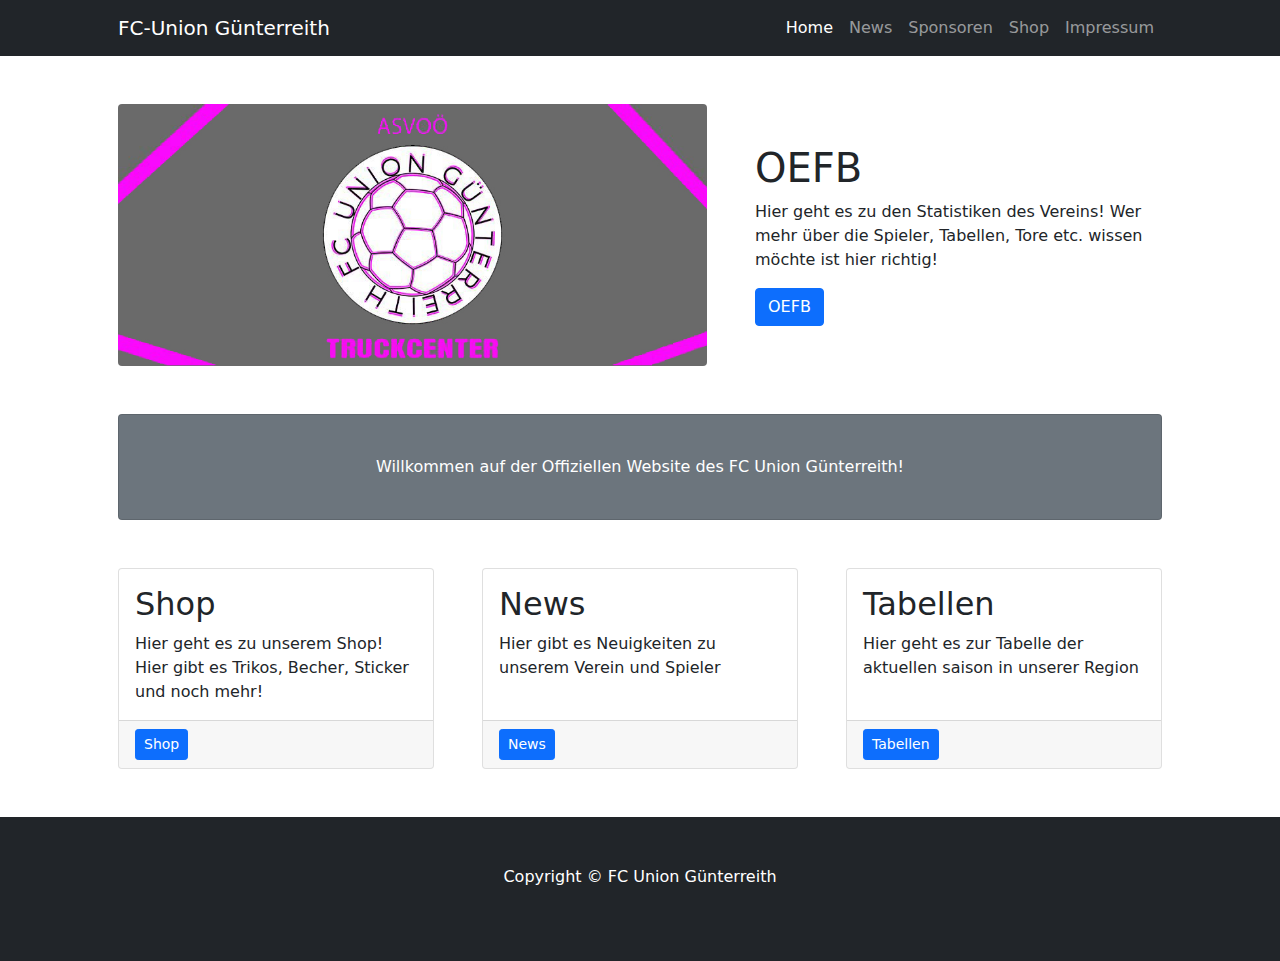
<file: index.html>
<!DOCTYPE html>
<html lang="en">
    <head>
        <meta charset="utf-8" />
        <meta name="viewport" content="width=device-width, initial-scale=1, shrink-to-fit=no" />
        <meta name="description" content="" />
        <meta name="author" content="" />
        <title>Willkommen</title>
        <!-- Favicon-->
        <link rel="icon" type="image/x-icon" href="Bilder/LogoSchwoaz.png" />
        <!-- Core theme CSS (includes Bootstrap)-->
        <link href="css/styles.css" rel="stylesheet" />
    </head>
    <body>
        <!-- Responsive navbar-->
        <nav class="navbar navbar-expand-lg navbar-dark bg-dark">
            <div class="container px-5">
                <a class="navbar-brand" href="index.html">FC-Union Günterreith</a>
                <button class="navbar-toggler" type="button" data-bs-toggle="collapse" data-bs-target="#navbarSupportedContent" aria-controls="navbarSupportedContent" aria-expanded="false" aria-label="Toggle navigation"><span class="navbar-toggler-icon"></span></button>
                <div class="collapse navbar-collapse" id="navbarSupportedContent">
                    <ul class="navbar-nav ms-auto mb-2 mb-lg-0">
                        <li class="nav-item"><a class="nav-link active" aria-current="page" href="index.html">Home</a></li>
                        <li class="nav-item"><a class="nav-link" href="news.html">News</a></li>
                        <li class="nav-item"><a class="nav-link" href="sponsoren.html">Sponsoren</a></li>
                        <li class="nav-item"><a class="nav-link" href="shop/mainshop.html">Shop</a></li>
                        <li class="nav-item"><a class="nav-link" href="impressum.html">Impressum</a></li>
                    </ul>
                </div>
            </div>
        </nav>
        <!-- Page Content-->
        <div class="container px-4 px-lg-5">
            <!-- Heading Row-->
            <div class="row gx-4 gx-lg-5 align-items-center my-5">
                <div class="col-lg-7"><img class="img-fluid rounded mb-4 mb-lg-0" src="Bilder/banner.jpg" alt="..." /></div>
                <div class="col-lg-5">
                    <h1 class="font-weight-light">OEFB</h1>
                    <p>Hier geht es zu den Statistiken des Vereins! Wer mehr über die Spieler, Tabellen, Tore etc. wissen möchte ist hier richtig!</p>
                    <a class="btn btn-primary" href="https://vereine.oefb.at/SkKleinzell/News/">OEFB</a>
                </div>
            </div>
            <!-- Call to Action-->
            <div class="card text-white bg-secondary my-5 py-4 text-center">
                <div class="card-body"><p class="text-white m-0">Willkommen auf der Offiziellen Website des FC Union Günterreith!</p></div>
            </div>
            <!-- Content Row-->
            <div class="row gx-4 gx-lg-5">
                <div class="col-md-4 mb-5">
                    <div class="card h-100">
                        <div class="card-body">
                            <h2 class="card-title">Shop</h2>
                            <p class="card-text">Hier geht es zu unserem Shop! Hier gibt es Trikos, Becher, Sticker und noch mehr!</p>
                        </div>
                        <div class="card-footer"><a class="btn btn-primary btn-sm" href="shop/mainshop.html">Shop</a></div>
                    </div>
                </div>
                <div class="col-md-4 mb-5">
                    <div class="card h-100">
                        <div class="card-body">
                            <h2 class="card-title">News</h2>
                            <p class="card-text">Hier gibt es Neuigkeiten zu unserem Verein und Spieler</p>
                        </div>
                        <div class="card-footer"><a class="btn btn-primary btn-sm" href="news.html">News</a></div>
                    </div>
                </div>
                <div class="col-md-4 mb-5">
                    <div class="card h-100">
                        <div class="card-body">
                            <h2 class="card-title">Tabellen</h2>
                            <p class="card-text">Hier geht es zur Tabelle der aktuellen saison in unserer Region</p>
                        </div>
                        <div class="card-footer"><a class="btn btn-primary btn-sm" href="tabellen.html">Tabellen</a></div>
                    </div>
                </div>
            </div>
        </div>
        <!-- Footer-->
        <footer class="py-5 bg-dark">
            <div class="container px-4 px-lg-5"><p class="m-0 text-center text-white">Copyright &copy; FC Union Günterreith</p></div><br>
        </footer>
        <!-- Bootstrap core JS-->
        <script src="https://cdn.jsdelivr.net/npm/bootstrap@5.1.3/dist/js/bootstrap.bundle.min.js"></script>
        <!-- Core theme JS-->
        <script src="js/scripts.js"></script>
    </body>
</html>
</file>
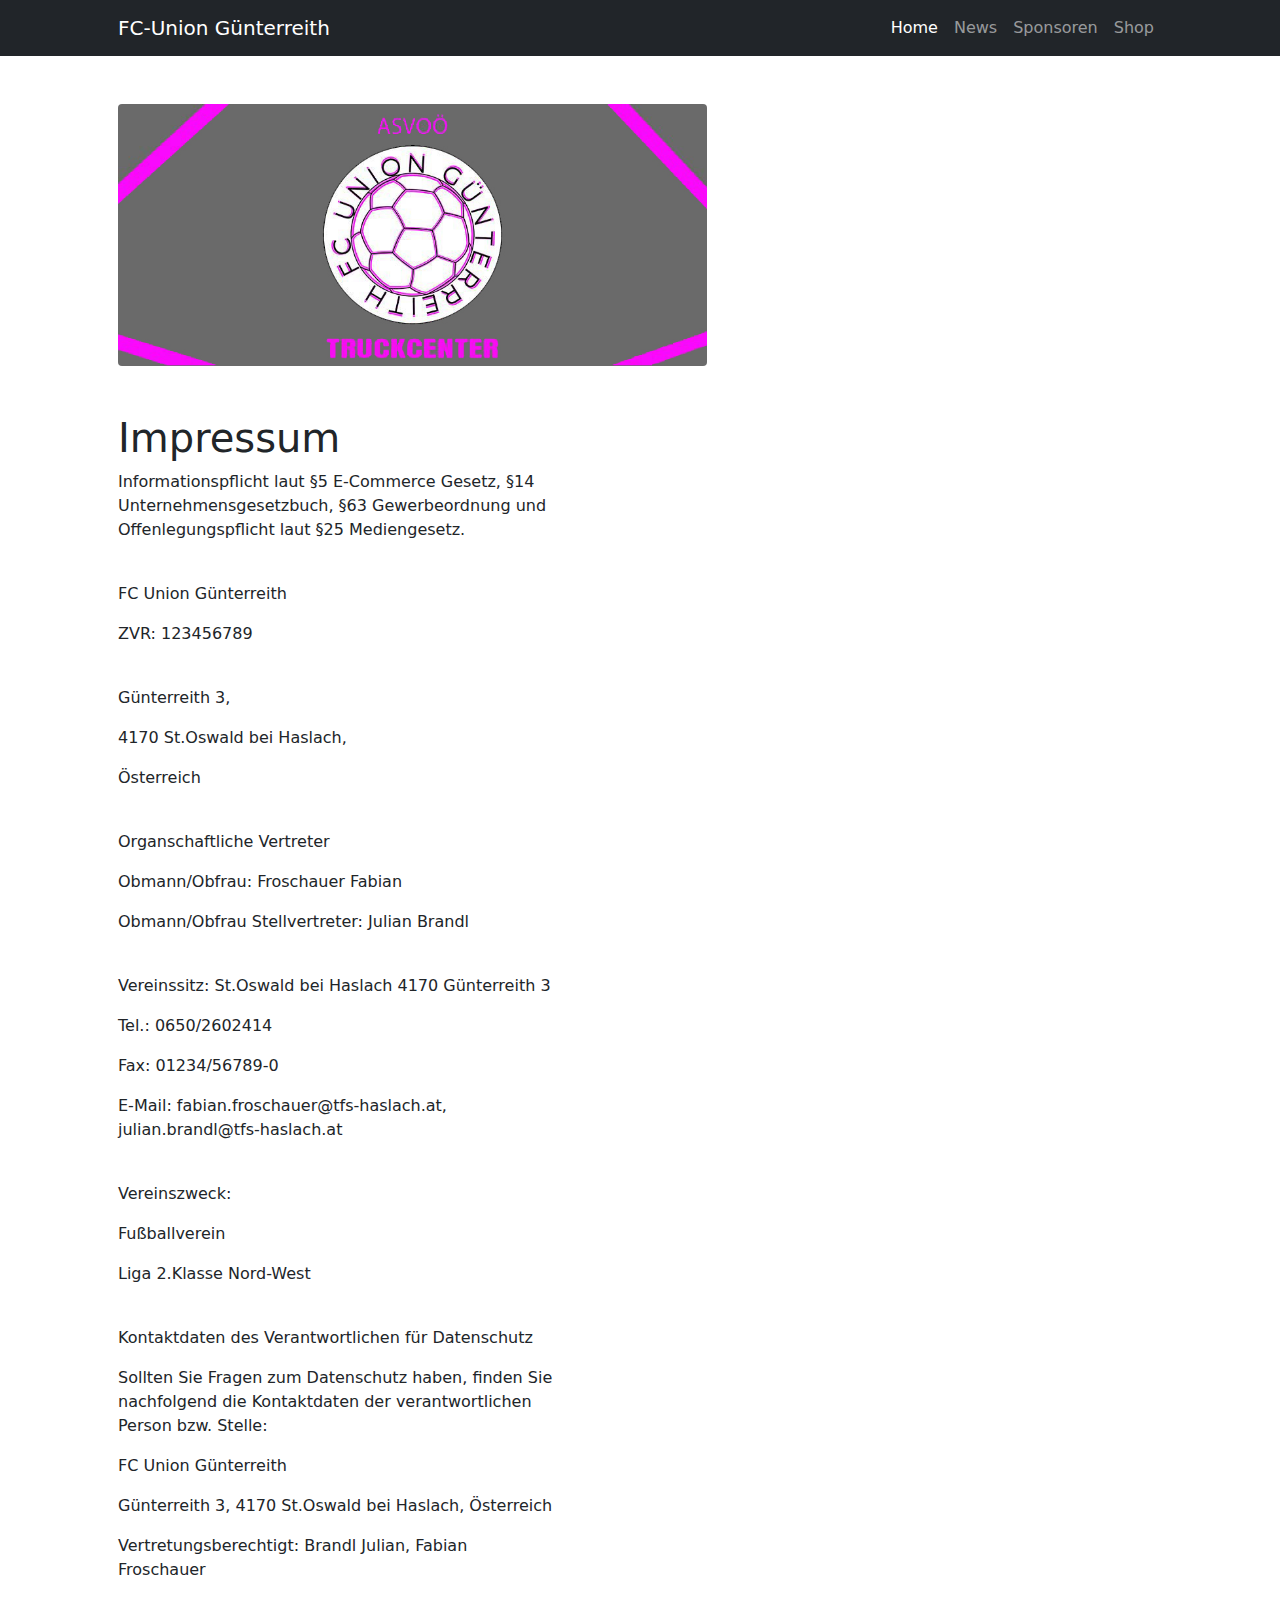
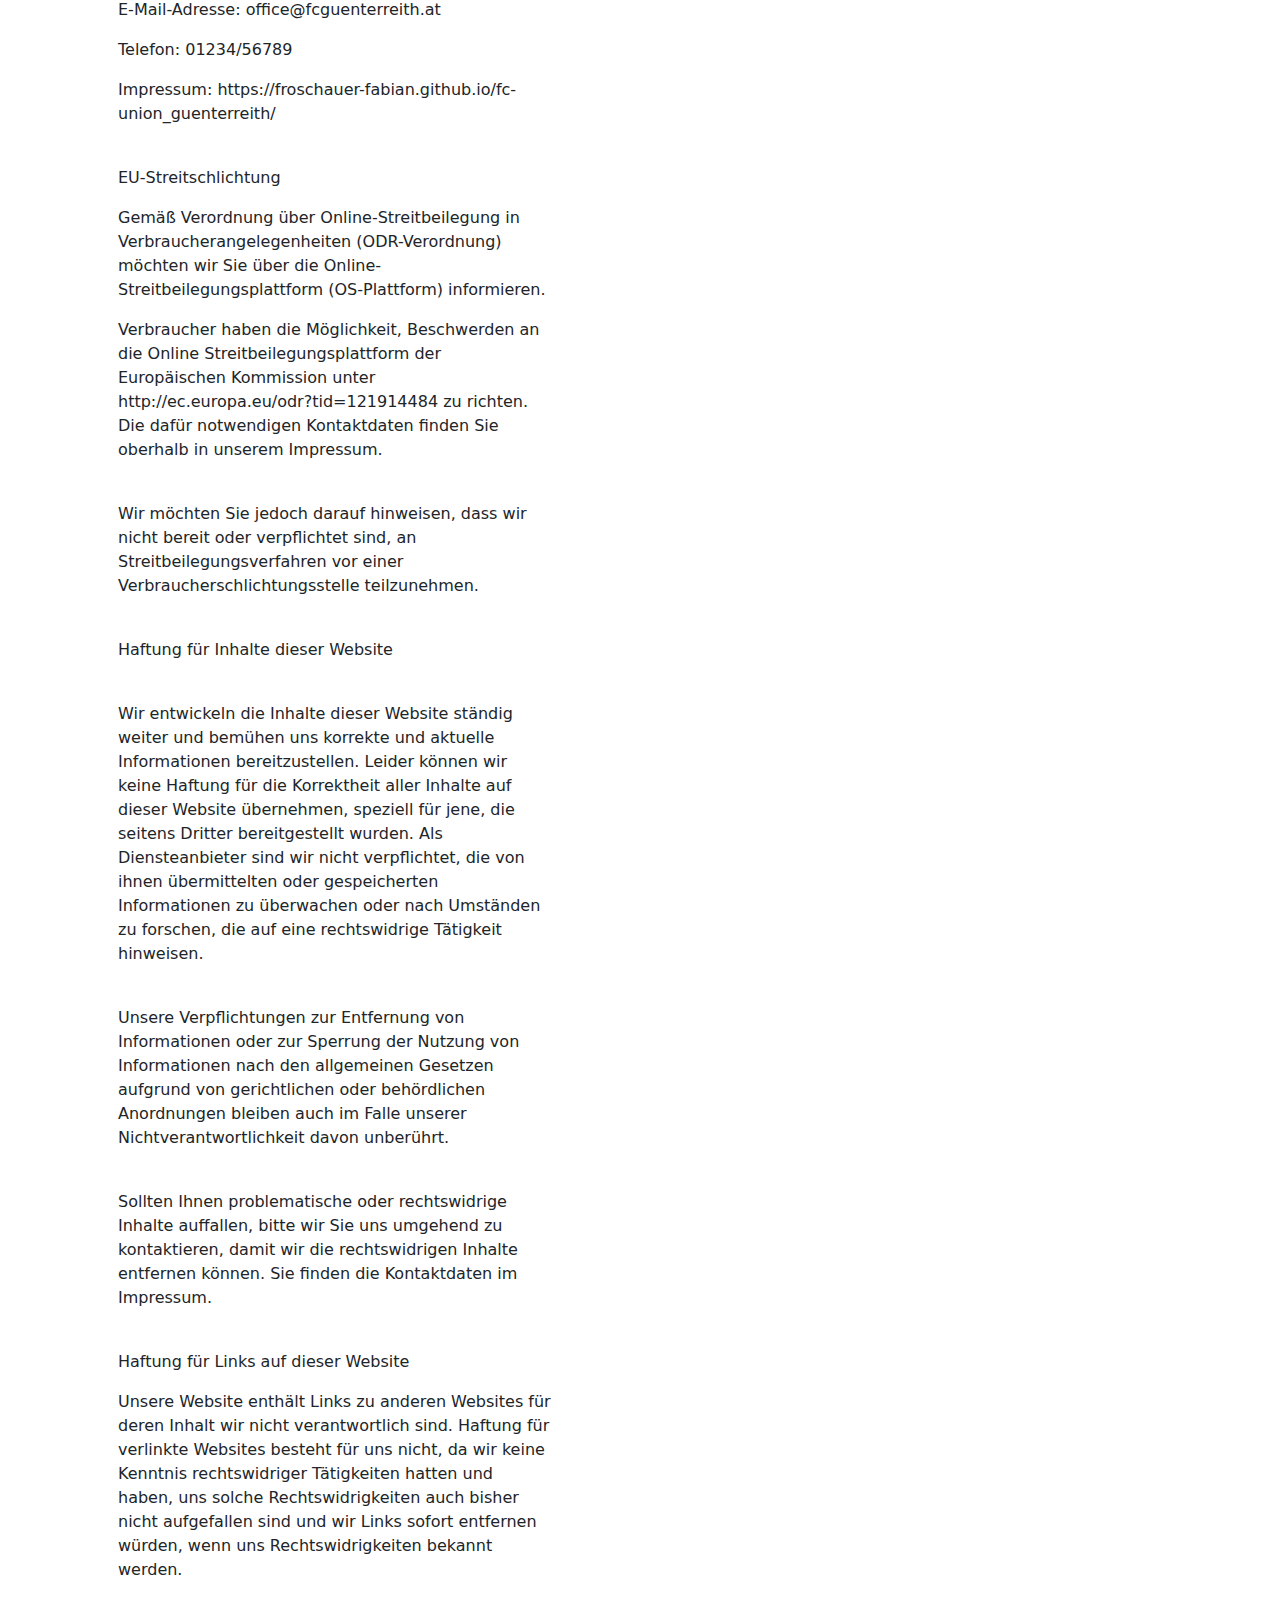
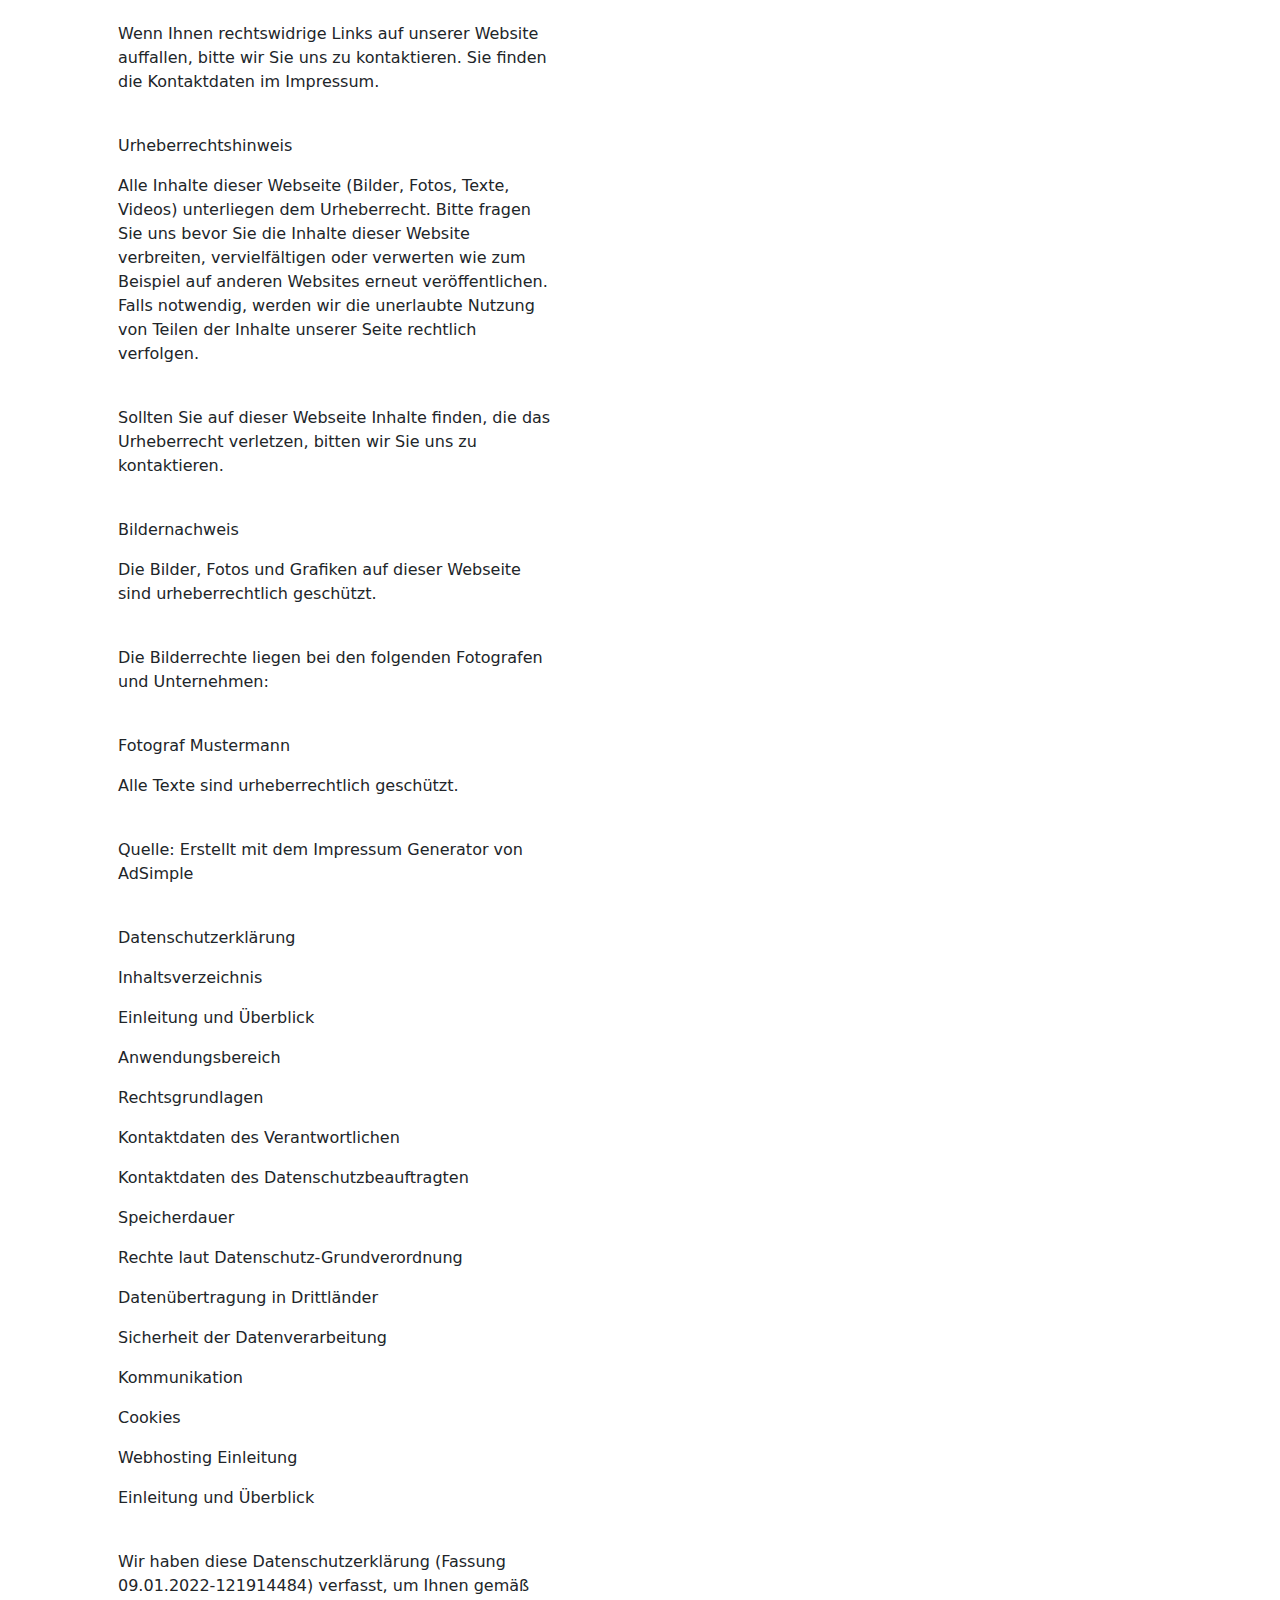
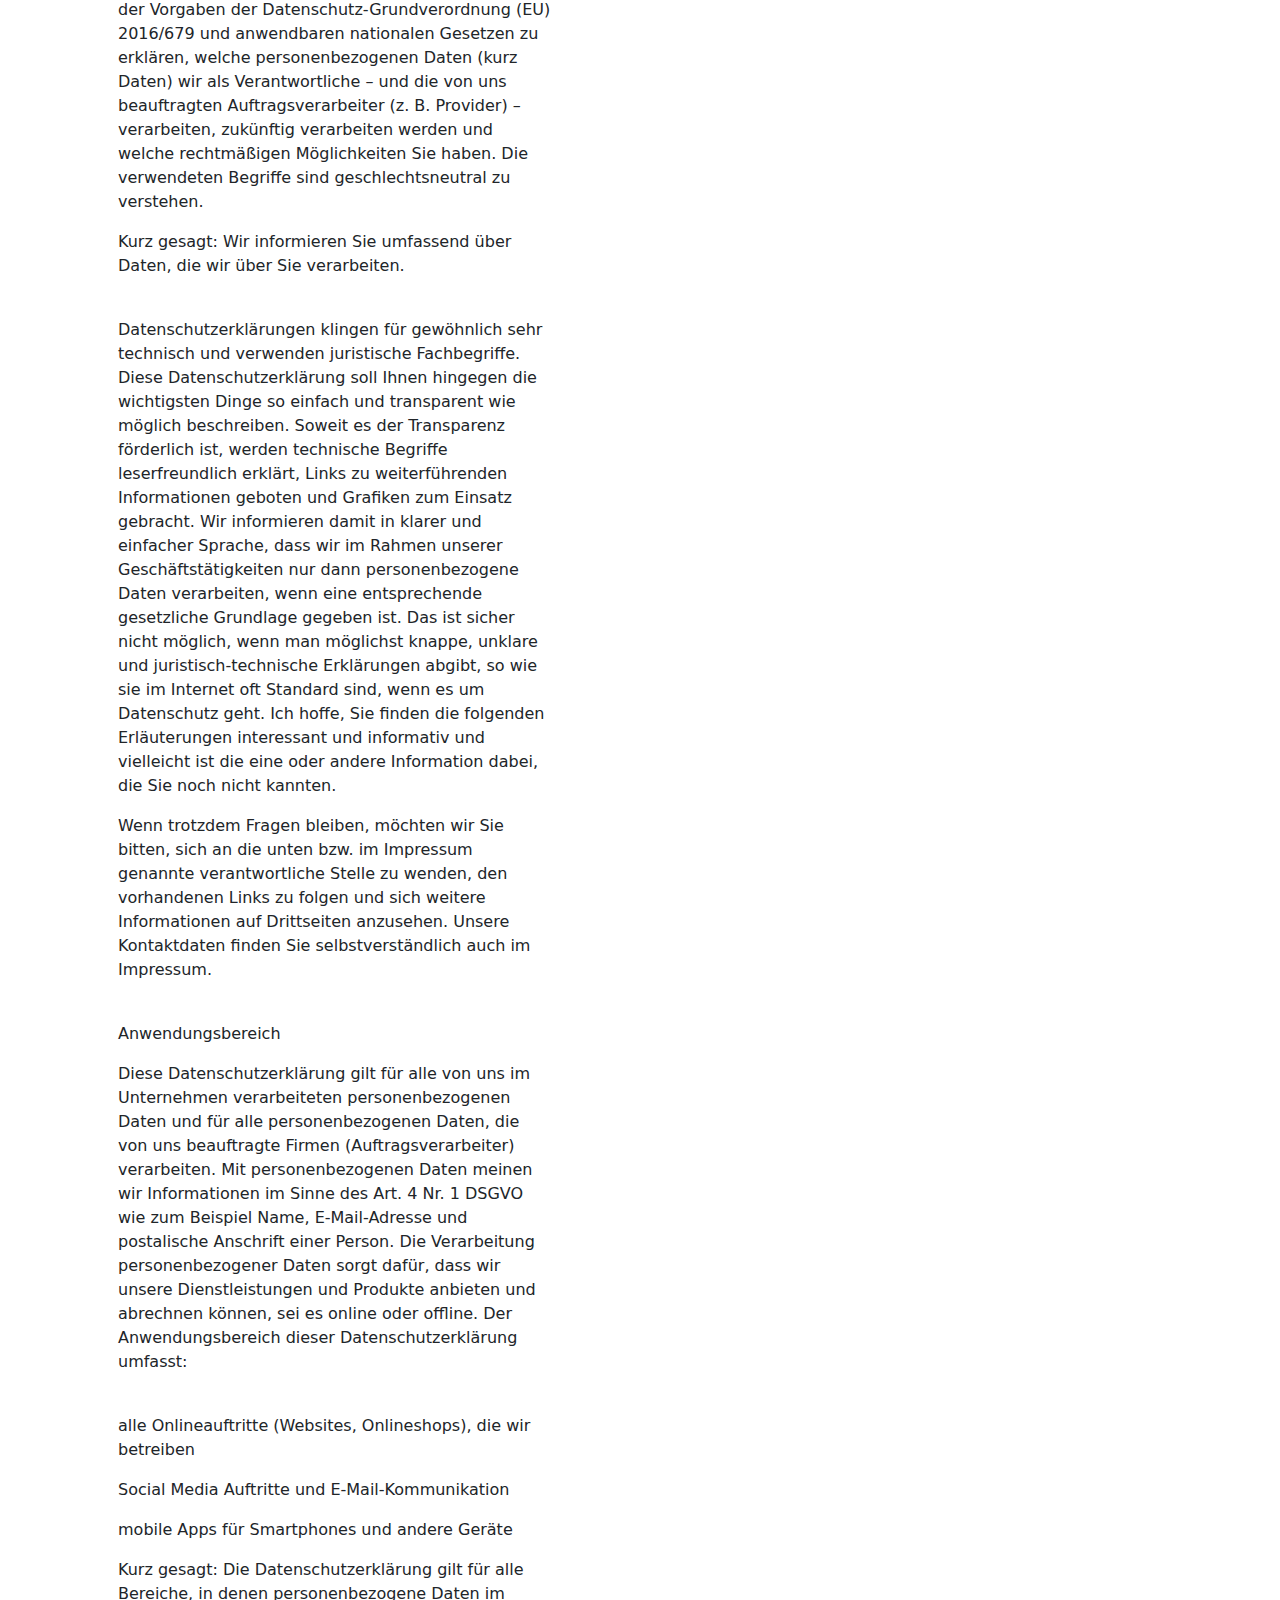
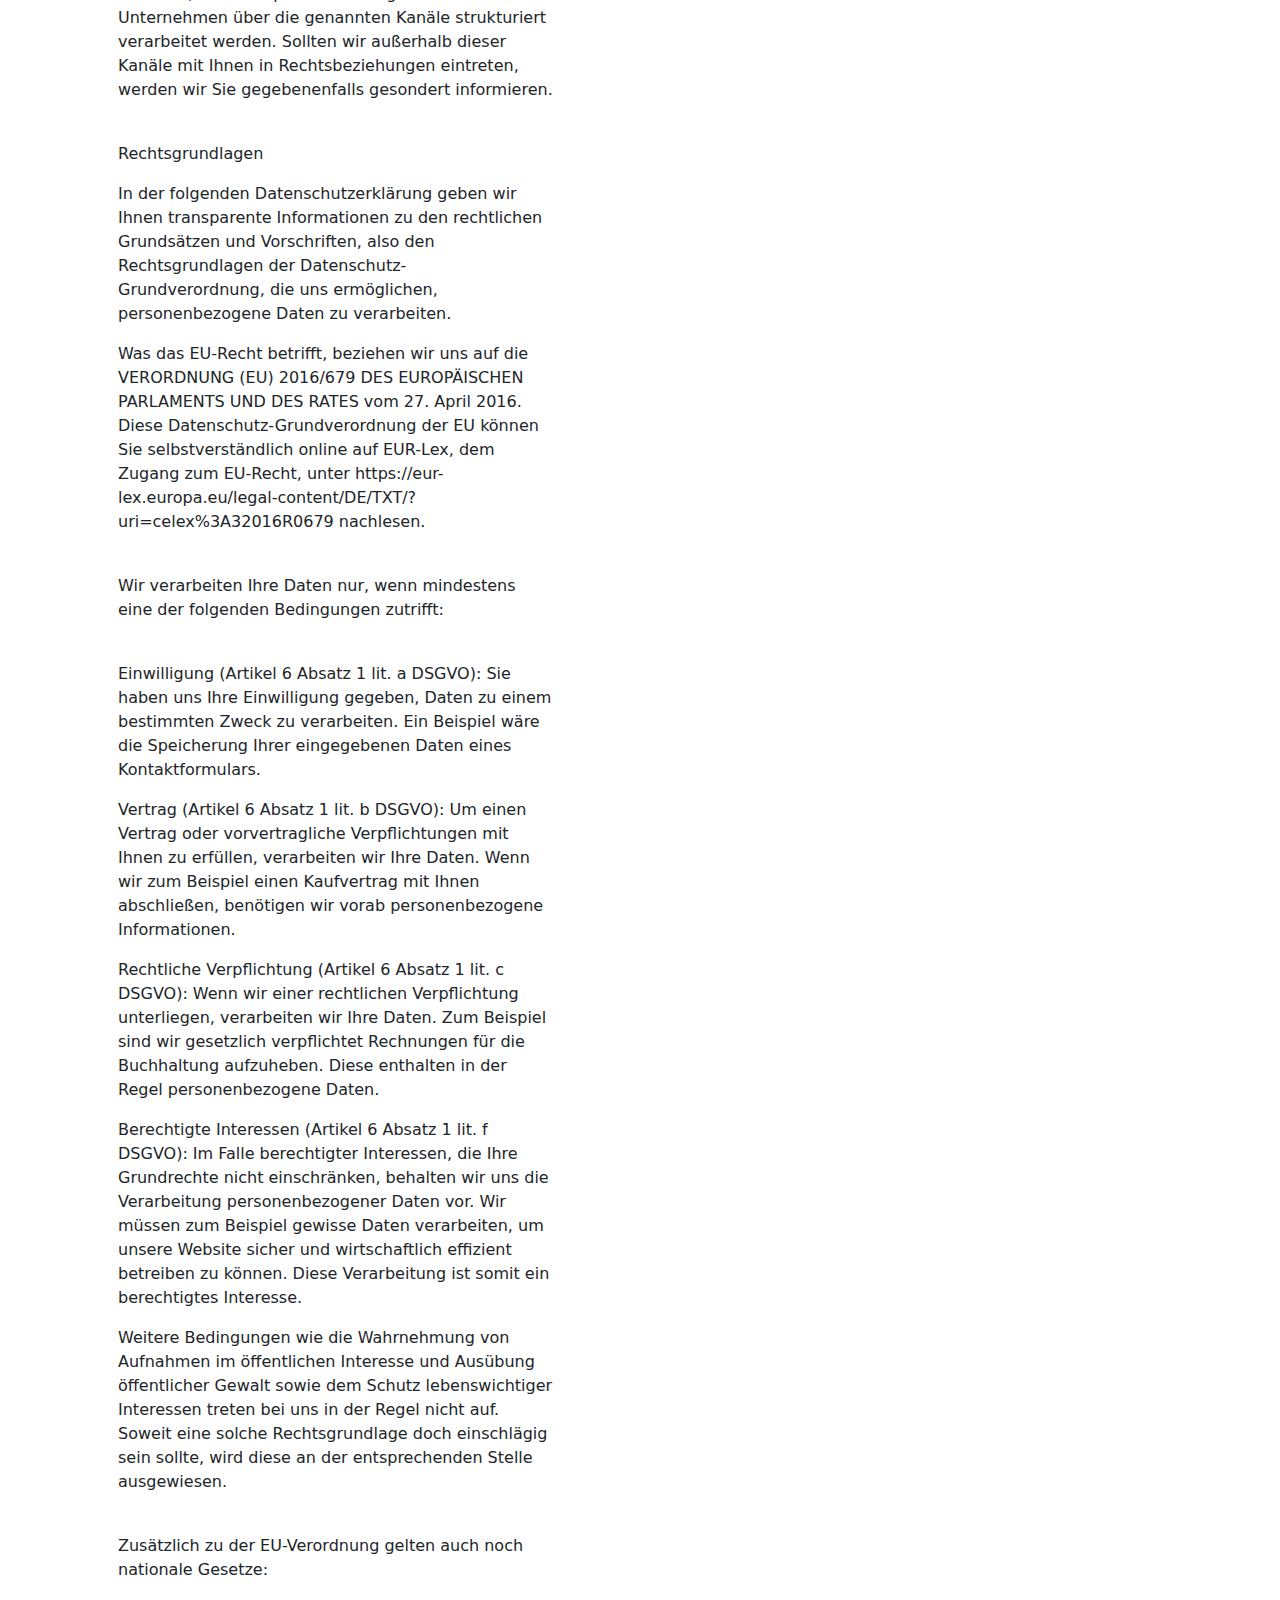
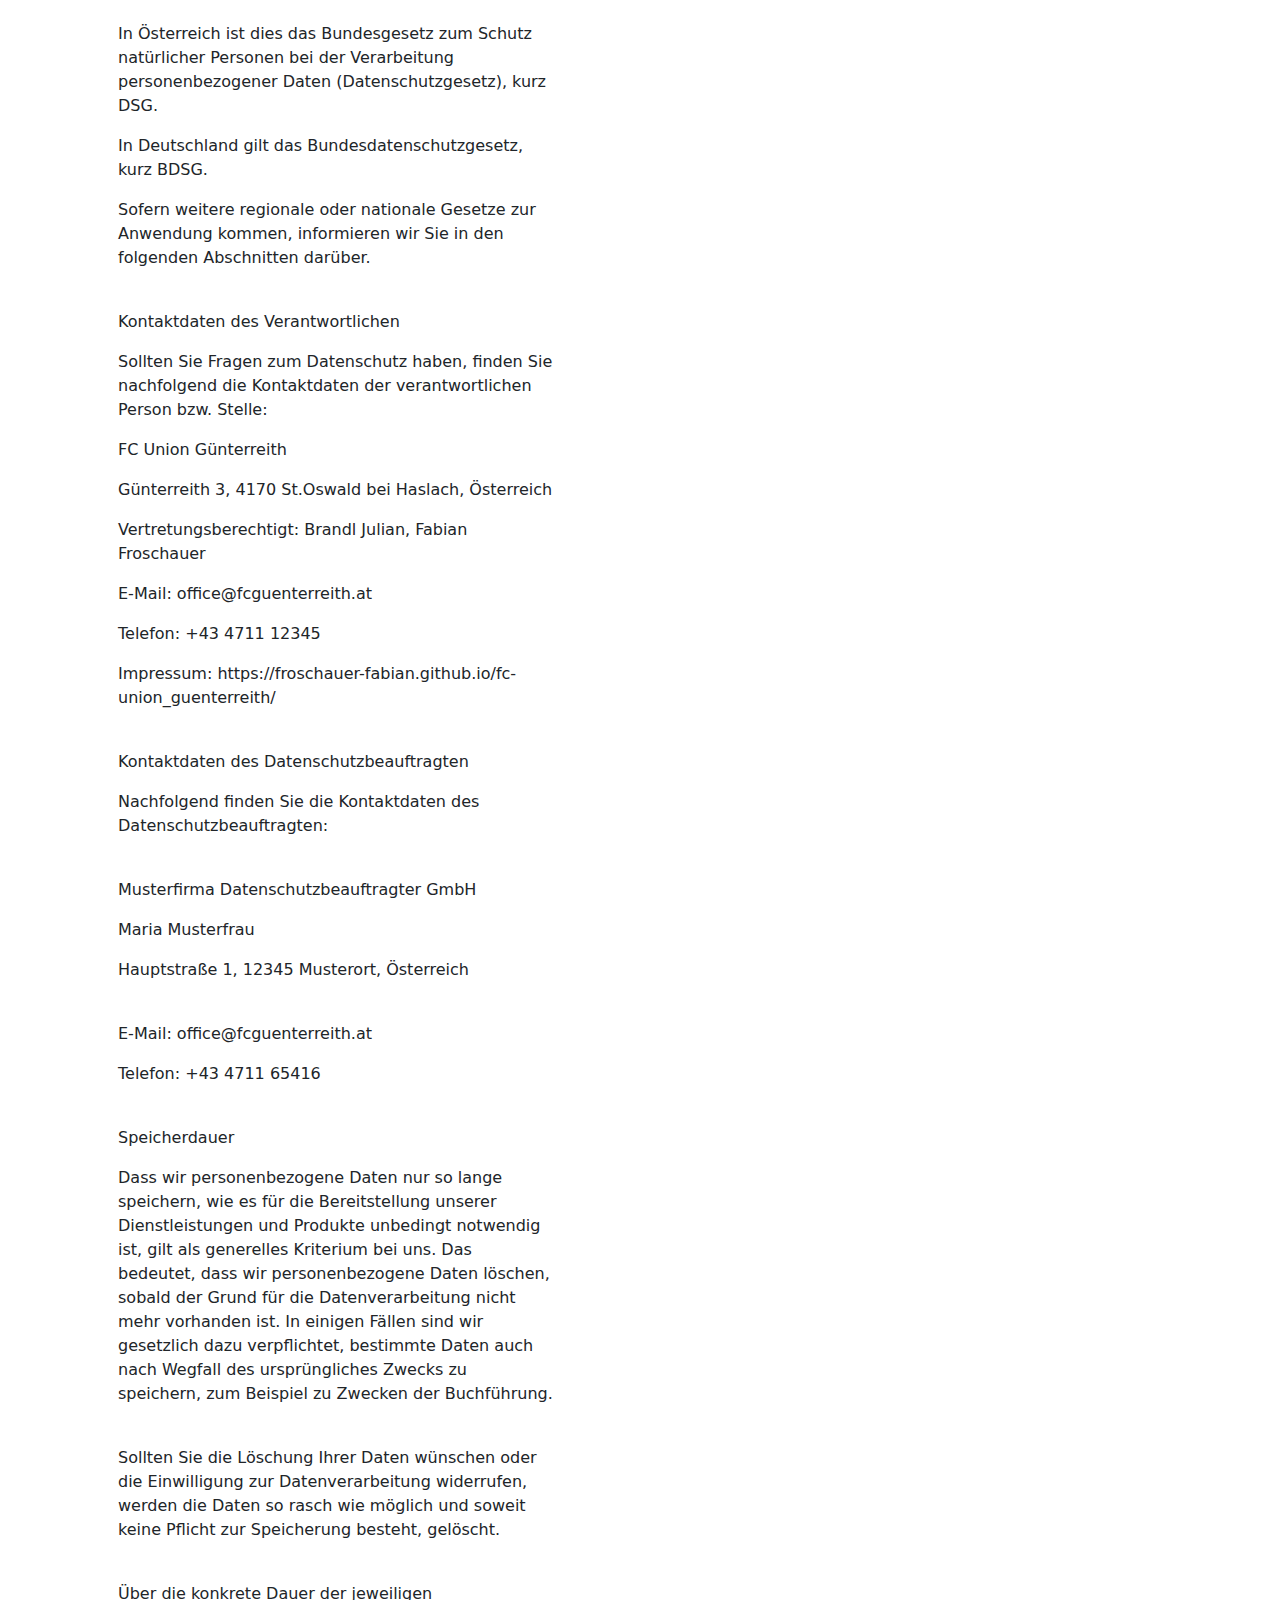
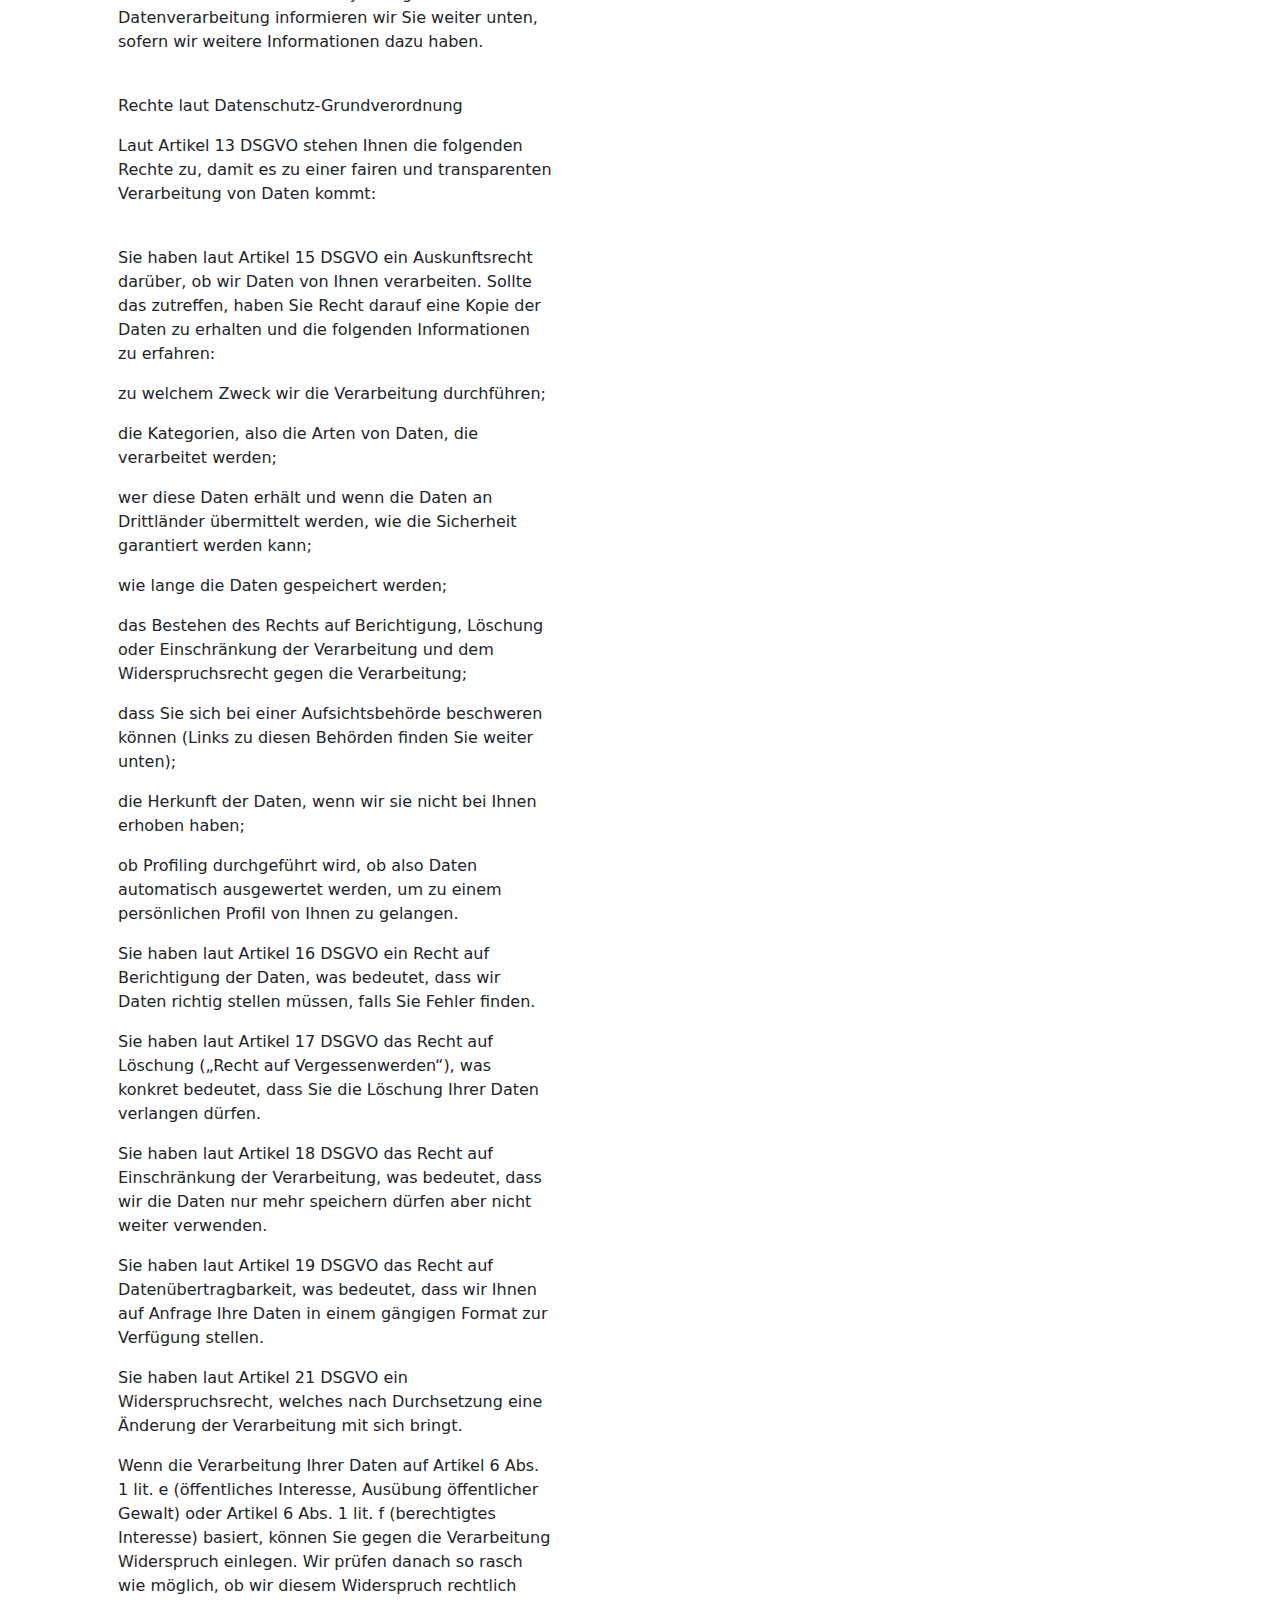
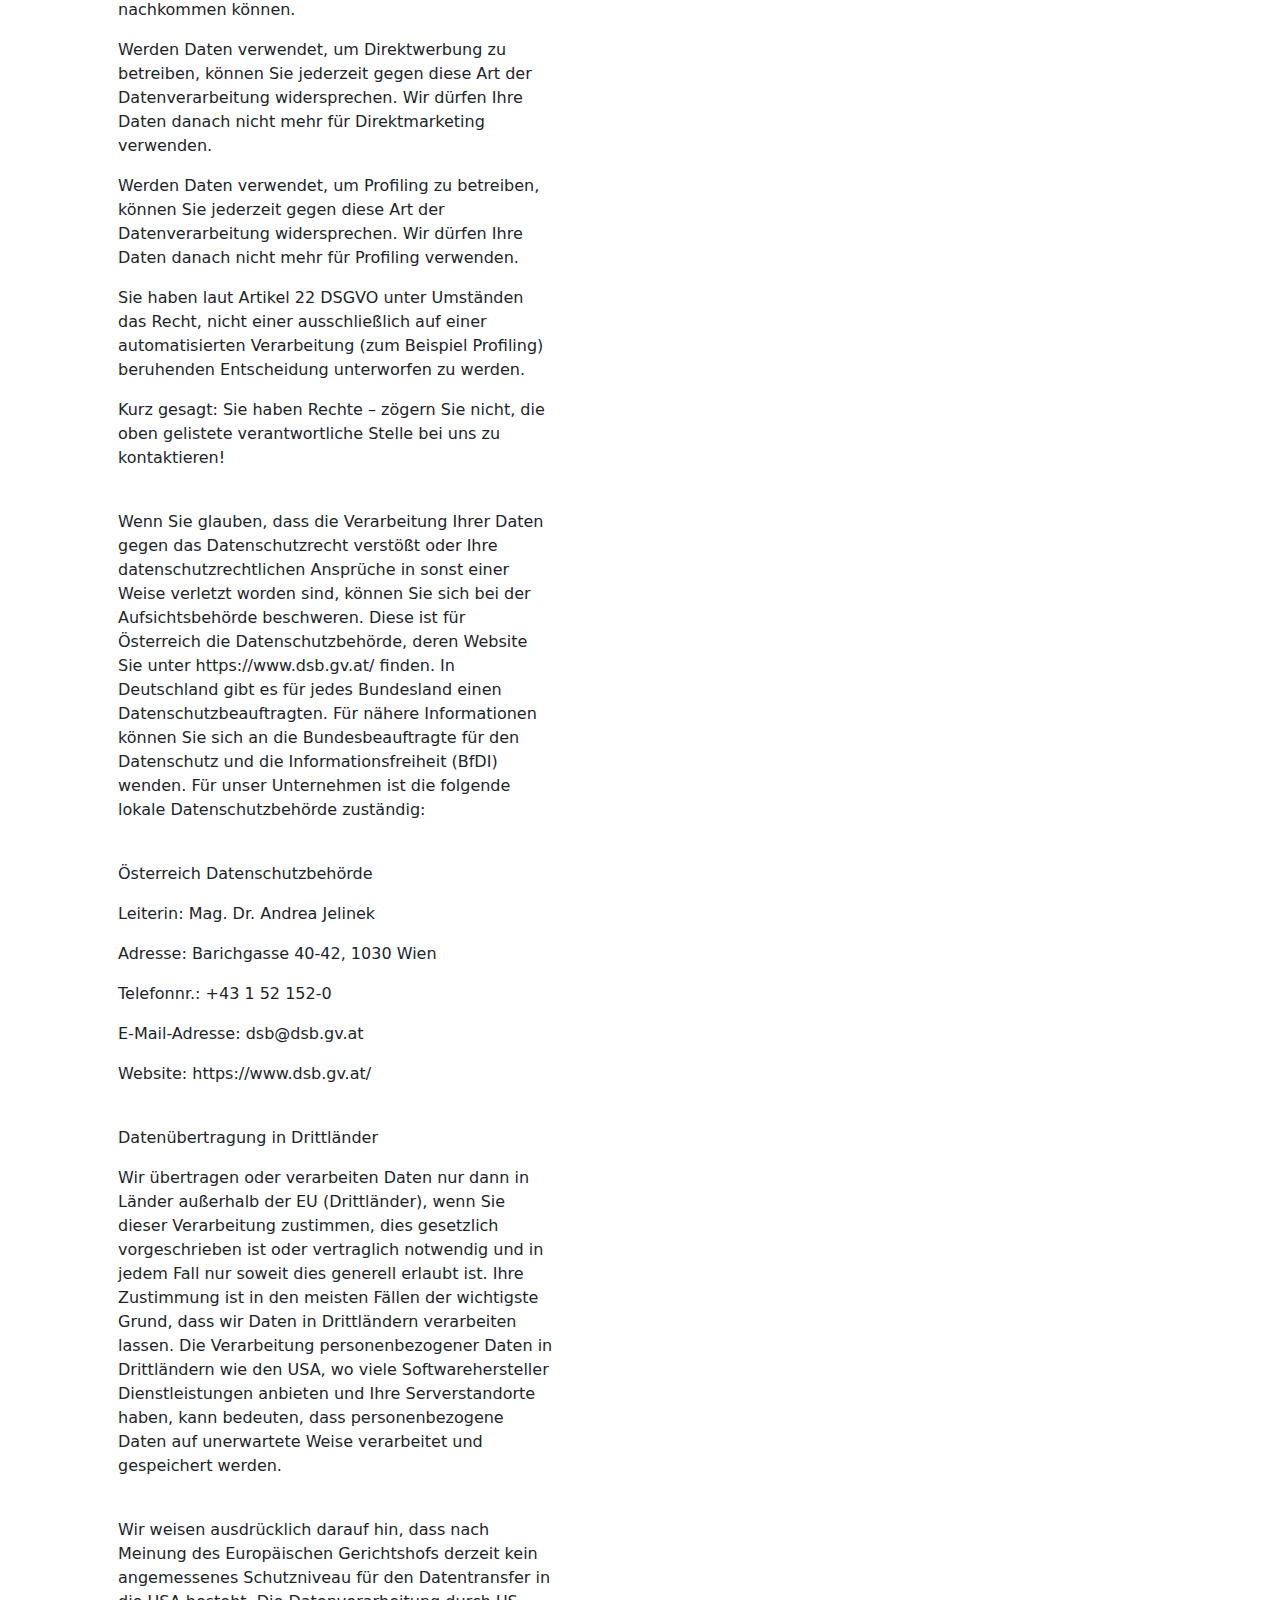
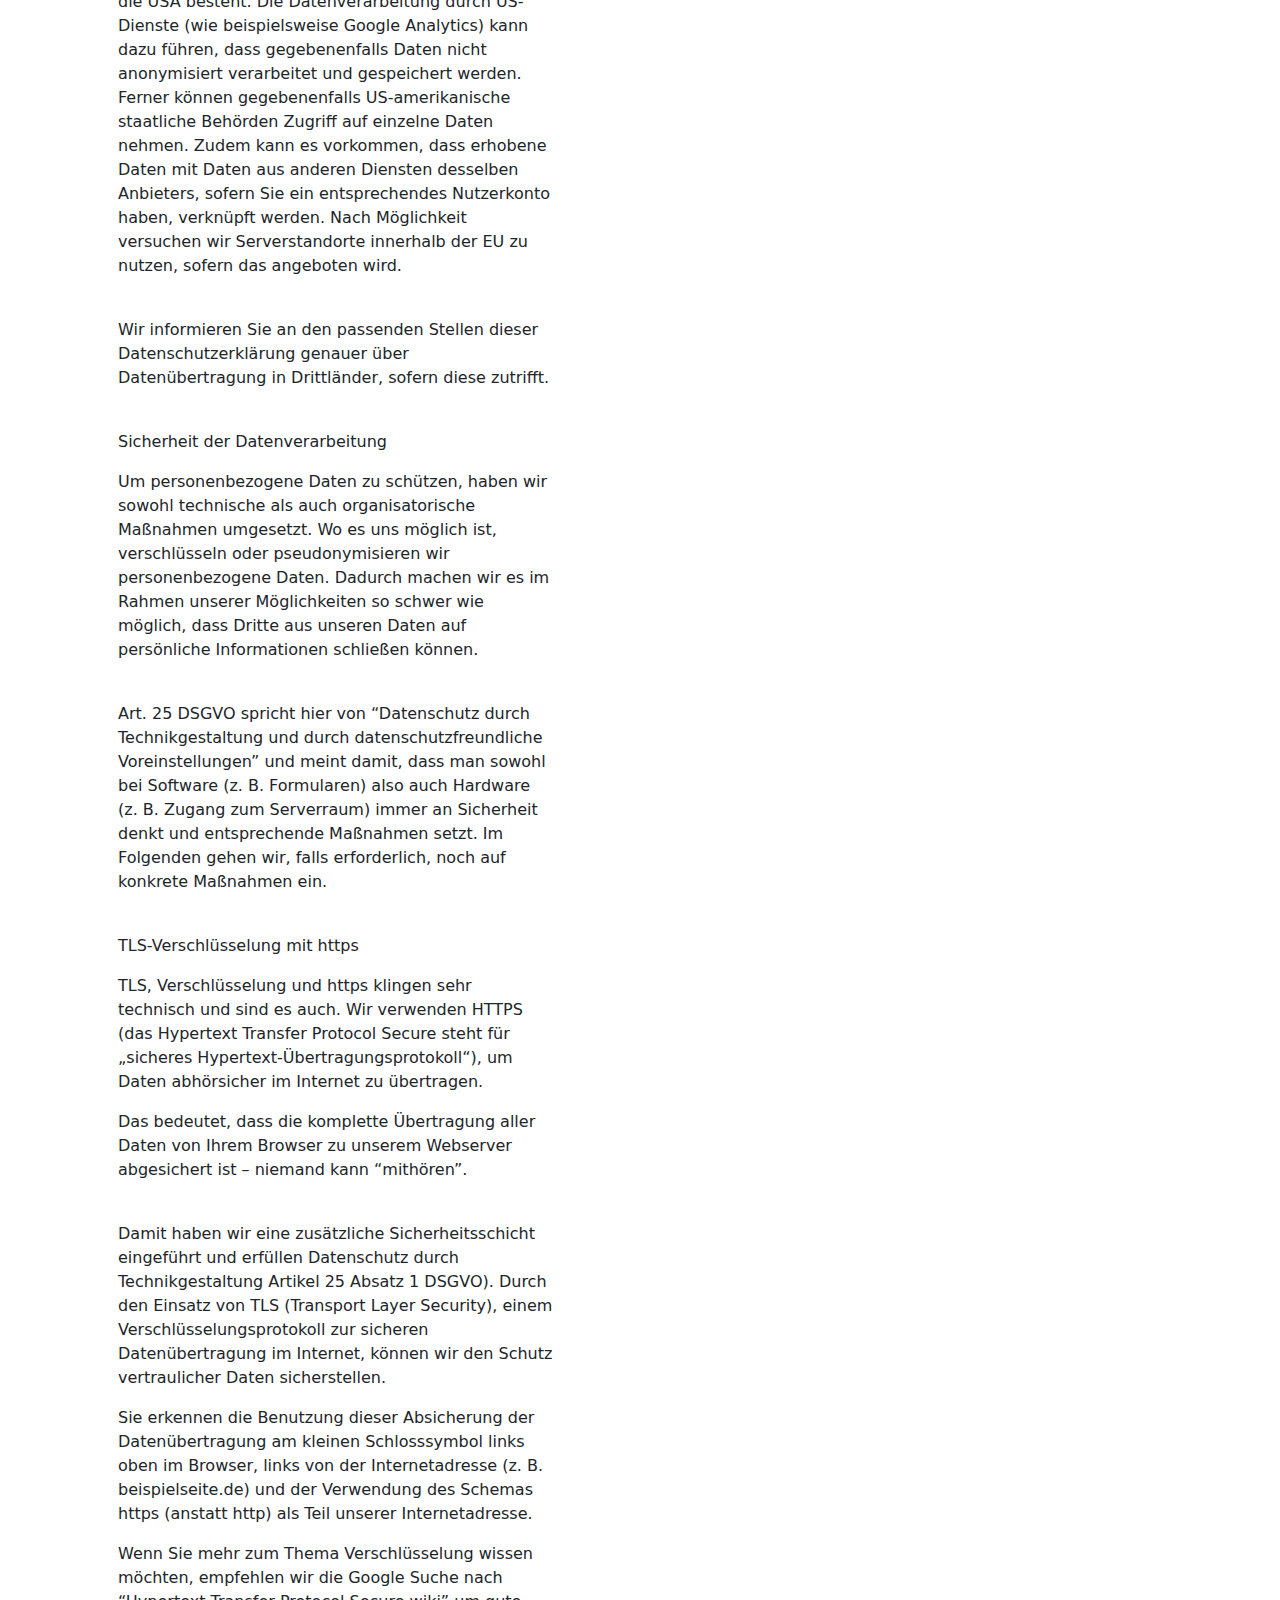
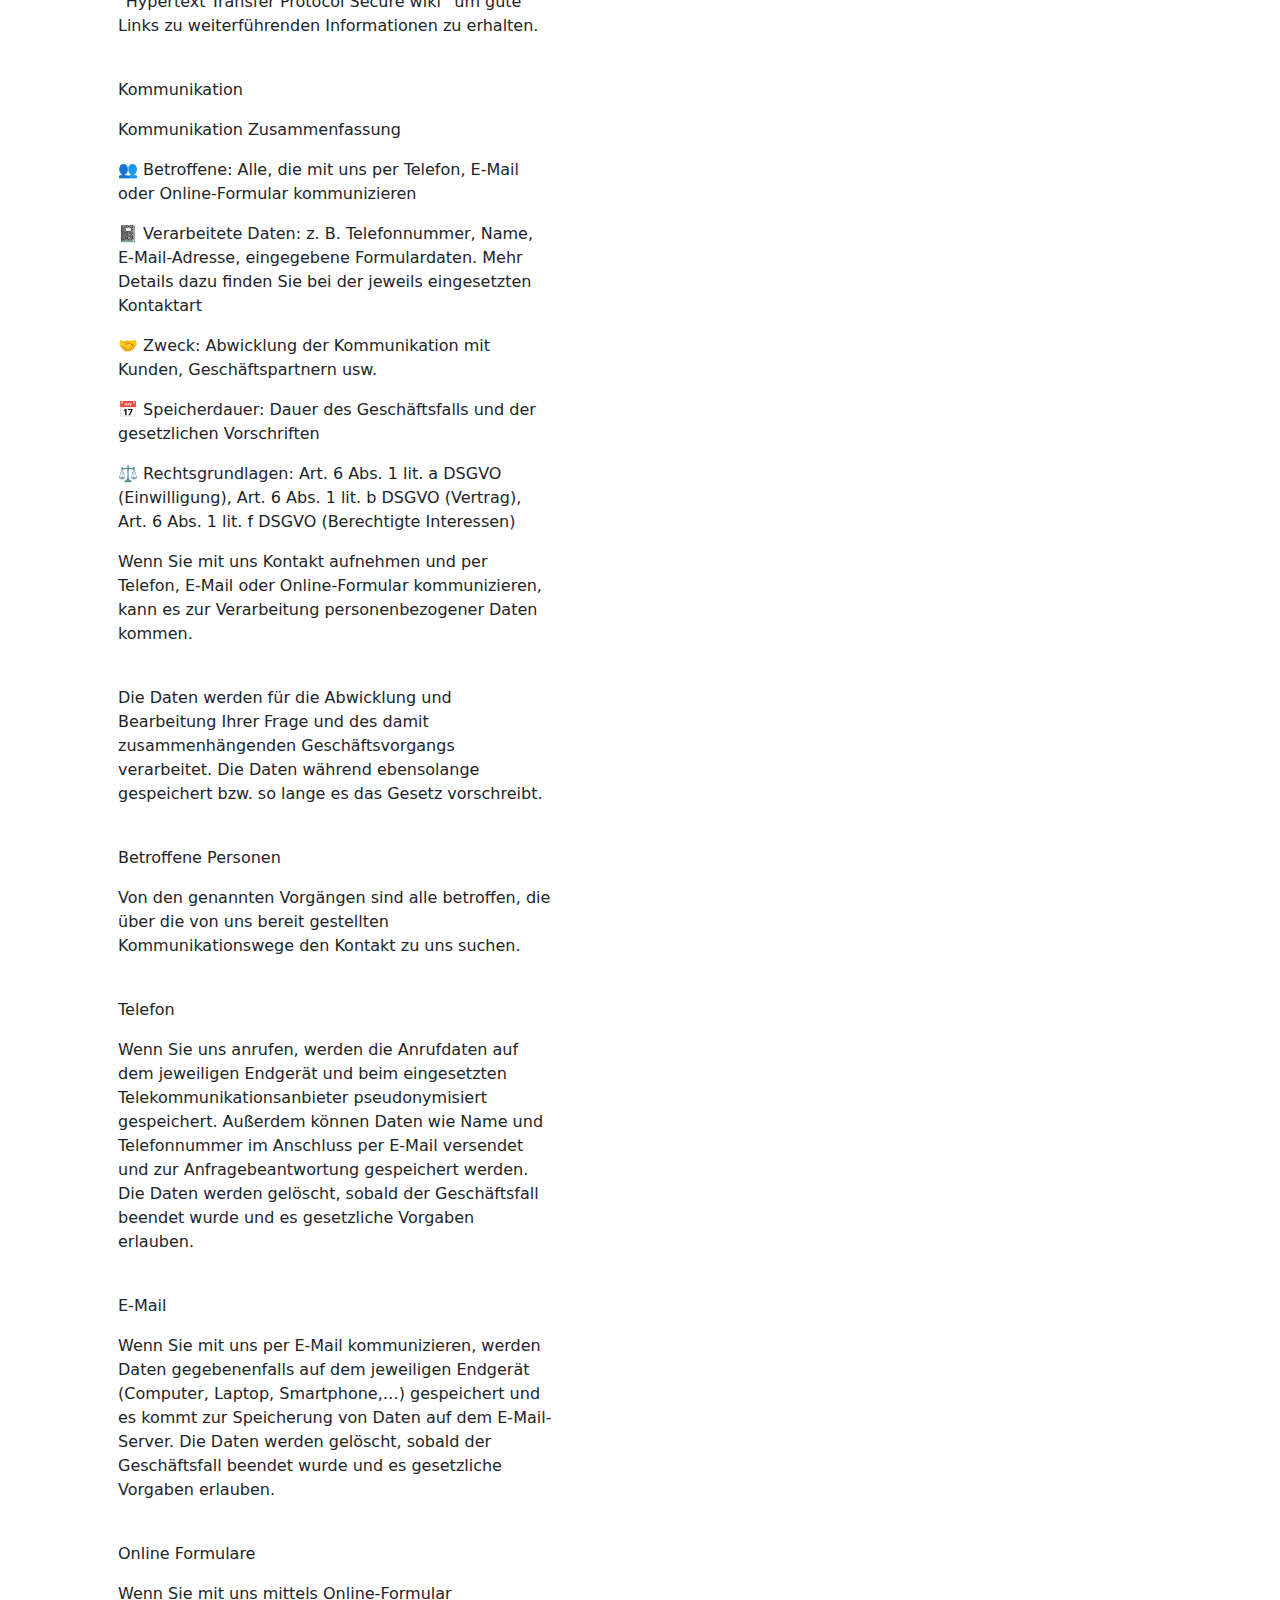
<file: impressum.html>
<!DOCTYPE html>
<html lang="en">
    <head>
        <meta charset="utf-8" />
        <meta name="viewport" content="width=device-width, initial-scale=1, shrink-to-fit=no" />
        <meta name="description" content="" />
        <meta name="author" content="" />
        <title>Willkommen</title>
        <!-- Favicon-->
        <link rel="icon" type="image/x-icon" href="Bilder/LogoSchwoaz.png" />
        <!-- Core theme CSS (includes Bootstrap)-->
        <link href="css/styles.css" rel="stylesheet" />
    </head>
    <body>
        <!-- Responsive navbar-->
        <nav class="navbar navbar-expand-lg navbar-dark bg-dark">
            <div class="container px-5">
                <a class="navbar-brand" href="index.html">FC-Union Günterreith</a>
                <button class="navbar-toggler" type="button" data-bs-toggle="collapse" data-bs-target="#navbarSupportedContent" aria-controls="navbarSupportedContent" aria-expanded="false" aria-label="Toggle navigation"><span class="navbar-toggler-icon"></span></button>
                <div class="collapse navbar-collapse" id="navbarSupportedContent">
                    <ul class="navbar-nav ms-auto mb-2 mb-lg-0">
                        <li class="nav-item"><a class="nav-link active" aria-current="page" href="index.html">Home</a></li>
                        <li class="nav-item"><a class="nav-link" href="news.html">News</a></li>
                        <li class="nav-item"><a class="nav-link" href="sponsoren.html">Sponsoren</a></li>
                        <li class="nav-item"><a class="nav-link" href="shop/mainshop.html">Shop</a></li>
                    </ul>
                </div>
            </div>
        </nav>
        <!-- Page Content-->
        <div class="container px-4 px-lg-5">
            <!-- Heading Row-->
            <div class="row gx-4 gx-lg-5 align-items-center my-5">
                <div class="col-lg-7"><img class="img-fluid rounded mb-4 mb-lg-0" src="Bilder/banner.jpg" alt="..." /></div>
            </div>
            <div class="col-lg-5">
                <h1 class="font-weight-light">Impressum</h1>
                <p>Informationspflicht laut §5 E-Commerce Gesetz, §14 Unternehmensgesetzbuch, §63 Gewerbeordnung und Offenlegungspflicht laut §25 Mediengesetz.</p><br>

                <p>FC Union Günterreith</p>
                <p>ZVR: 123456789</p><br>

                <p>Günterreith 3,</p>
                <p>4170 St.Oswald bei Haslach,</p>
                <p>Österreich</p><br>

                <p>Organschaftliche Vertreter</p>
                <p>Obmann/Obfrau: Froschauer Fabian</p>
                <p>Obmann/Obfrau Stellvertreter: Julian Brandl</p><br>

                <p>Vereinssitz: St.Oswald bei Haslach 4170 Günterreith 3</p>
                <p>Tel.: 0650/2602414</p>
                <p>Fax: 01234/56789-0</p>
                <p>E-Mail: fabian.froschauer@tfs-haslach.at, julian.brandl@tfs-haslach.at</p><br>

                <p>Vereinszweck:</p>
                <p>Fußballverein</p>
                <p>Liga 2.Klasse Nord-West</p><br>

                <p>Kontaktdaten des Verantwortlichen für Datenschutz
                <p>Sollten Sie Fragen zum Datenschutz haben, finden Sie nachfolgend die Kontaktdaten der verantwortlichen Person bzw. Stelle:</p>
                <p>FC Union Günterreith</p>
                <p>Günterreith 3, 4170 St.Oswald bei Haslach, Österreich</p>
                <p>Vertretungsberechtigt: Brandl Julian, Fabian Froschauer</p>
                <p>E-Mail-Adresse: office@fcguenterreith.at</p>
                <p>Telefon: 01234/56789</p>
                <p>Impressum: https://froschauer-fabian.github.io/fc-union_guenterreith/</p><br>

                <p>EU-Streitschlichtung</p>
                <p>Gemäß Verordnung über Online-Streitbeilegung in Verbraucherangelegenheiten (ODR-Verordnung) möchten wir Sie über die Online-Streitbeilegungsplattform (OS-Plattform) informieren.</p>
                <p>Verbraucher haben die Möglichkeit, Beschwerden an die Online Streitbeilegungsplattform der Europäischen Kommission unter http://ec.europa.eu/odr?tid=121914484 zu richten. Die dafür notwendigen Kontaktdaten finden Sie oberhalb in unserem Impressum.</p><br>

                <p>Wir möchten Sie jedoch darauf hinweisen, dass wir nicht bereit oder verpflichtet sind, an Streitbeilegungsverfahren vor einer Verbraucherschlichtungsstelle teilzunehmen.</p><br>

                <p>Haftung für Inhalte dieser Website</p><br>
                
                <p>Wir entwickeln die Inhalte dieser Website ständig weiter und bemühen uns korrekte und aktuelle Informationen bereitzustellen. Leider können wir keine Haftung für die Korrektheit aller Inhalte auf dieser Website übernehmen, speziell für jene, die seitens Dritter bereitgestellt wurden. Als Diensteanbieter sind wir nicht verpflichtet, die von ihnen übermittelten oder gespeicherten Informationen zu überwachen oder nach Umständen zu forschen, die auf eine rechtswidrige Tätigkeit hinweisen.</p><br>

                <p>Unsere Verpflichtungen zur Entfernung von Informationen oder zur Sperrung der Nutzung von Informationen nach den allgemeinen Gesetzen aufgrund von gerichtlichen oder behördlichen Anordnungen bleiben auch im Falle unserer Nichtverantwortlichkeit davon unberührt.</p><br>

                <p>Sollten Ihnen problematische oder rechtswidrige Inhalte auffallen, bitte wir Sie uns umgehend zu kontaktieren, damit wir die rechtswidrigen Inhalte entfernen können. Sie finden die Kontaktdaten im Impressum.</p><br>

                <p>Haftung für Links auf dieser Website</p>
                <p>Unsere Website enthält Links zu anderen Websites für deren Inhalt wir nicht verantwortlich sind. Haftung für verlinkte Websites besteht für uns nicht, da wir keine Kenntnis rechtswidriger Tätigkeiten hatten und haben, uns solche Rechtswidrigkeiten auch bisher nicht aufgefallen sind und wir Links sofort entfernen würden, wenn uns Rechtswidrigkeiten bekannt werden.</p><br>

                <p>Wenn Ihnen rechtswidrige Links auf unserer Website auffallen, bitte wir Sie uns zu kontaktieren. Sie finden die Kontaktdaten im Impressum.</p><br>

                <p>Urheberrechtshinweis</p>
                <p>Alle Inhalte dieser Webseite (Bilder, Fotos, Texte, Videos) unterliegen dem Urheberrecht. Bitte fragen Sie uns bevor Sie die Inhalte dieser Website verbreiten, vervielfältigen oder verwerten wie zum Beispiel auf anderen Websites erneut veröffentlichen. Falls notwendig, werden wir die unerlaubte Nutzung von Teilen der Inhalte unserer Seite rechtlich verfolgen.</p><br>

                <p>Sollten Sie auf dieser Webseite Inhalte finden, die das Urheberrecht verletzen, bitten wir Sie uns zu kontaktieren.</p><br>

                <p>Bildernachweis</p>
                <p>Die Bilder, Fotos und Grafiken auf dieser Webseite sind urheberrechtlich geschützt.</p><br>

                <p>Die Bilderrechte liegen bei den folgenden Fotografen und Unternehmen:</p><br>

                <p>Fotograf Mustermann</p>
                <p>Alle Texte sind urheberrechtlich geschützt.</p><br>

                <p>Quelle: Erstellt mit dem Impressum Generator von AdSimple</p><br>

                <p>Datenschutzerklärung</p>
                <p>Inhaltsverzeichnis</p>
                <p>Einleitung und Überblick</p>
                <p>Anwendungsbereich</p>
                <p>Rechtsgrundlagen</p>
                <p>Kontaktdaten des Verantwortlichen</p>
                <p>Kontaktdaten des Datenschutzbeauftragten</p>
                <p>Speicherdauer</p>
                <p>Rechte laut Datenschutz-Grundverordnung</p>
                <p>Datenübertragung in Drittländer</p>
                <p>Sicherheit der Datenverarbeitung</p>
                <p>Kommunikation</p>
                <p>Cookies</p>
                <p>Webhosting Einleitung</p>
                <p>Einleitung und Überblick</p><br>

                <p>Wir haben diese Datenschutzerklärung (Fassung 09.01.2022-121914484) verfasst, um Ihnen gemäß der Vorgaben der Datenschutz-Grundverordnung (EU) 2016/679 und anwendbaren nationalen Gesetzen zu erklären, welche personenbezogenen Daten (kurz Daten) wir als Verantwortliche – und die von uns beauftragten Auftragsverarbeiter (z. B. Provider) – verarbeiten, zukünftig verarbeiten werden und welche rechtmäßigen Möglichkeiten Sie haben. Die verwendeten Begriffe sind geschlechtsneutral zu verstehen.</p>
                <p>Kurz gesagt: Wir informieren Sie umfassend über Daten, die wir über Sie verarbeiten.</p><br>

                <p>Datenschutzerklärungen klingen für gewöhnlich sehr technisch und verwenden juristische Fachbegriffe. Diese Datenschutzerklärung soll Ihnen hingegen die wichtigsten Dinge so einfach und transparent wie möglich beschreiben. Soweit es der Transparenz förderlich ist, werden technische Begriffe leserfreundlich erklärt, Links zu weiterführenden Informationen geboten und Grafiken zum Einsatz gebracht. Wir informieren damit in klarer und einfacher Sprache, dass wir im Rahmen unserer Geschäftstätigkeiten nur dann personenbezogene Daten verarbeiten, wenn eine entsprechende gesetzliche Grundlage gegeben ist. Das ist sicher nicht möglich, wenn man möglichst knappe, unklare und juristisch-technische Erklärungen abgibt, so wie sie im Internet oft Standard sind, wenn es um Datenschutz geht. Ich hoffe, Sie finden die folgenden Erläuterungen interessant und informativ und vielleicht ist die eine oder andere Information dabei, die Sie noch nicht kannten.</p>
                <p>Wenn trotzdem Fragen bleiben, möchten wir Sie bitten, sich an die unten bzw. im Impressum genannte verantwortliche Stelle zu wenden, den vorhandenen Links zu folgen und sich weitere Informationen auf Drittseiten anzusehen. Unsere Kontaktdaten finden Sie selbstverständlich auch im Impressum.</p><br>

                <p>Anwendungsbereich</p>
                <p>Diese Datenschutzerklärung gilt für alle von uns im Unternehmen verarbeiteten personenbezogenen Daten und für alle personenbezogenen Daten, die von uns beauftragte Firmen (Auftragsverarbeiter) verarbeiten. Mit personenbezogenen Daten meinen wir Informationen im Sinne des Art. 4 Nr. 1 DSGVO wie zum Beispiel Name, E-Mail-Adresse und postalische Anschrift einer Person. Die Verarbeitung personenbezogener Daten sorgt dafür, dass wir unsere Dienstleistungen und Produkte anbieten und abrechnen können, sei es online oder offline. Der Anwendungsbereich dieser Datenschutzerklärung umfasst:</p><br>

                <p>alle Onlineauftritte (Websites, Onlineshops), die wir betreiben</p>
                <p>Social Media Auftritte und E-Mail-Kommunikation</p>
                <p>mobile Apps für Smartphones und andere Geräte</p>
                <p>Kurz gesagt: Die Datenschutzerklärung gilt für alle Bereiche, in denen personenbezogene Daten im Unternehmen über die genannten Kanäle strukturiert verarbeitet werden. Sollten wir außerhalb dieser Kanäle mit Ihnen in Rechtsbeziehungen eintreten, werden wir Sie gegebenenfalls gesondert informieren.</p><br>

                <p>Rechtsgrundlagen</p>
                <p>In der folgenden Datenschutzerklärung geben wir Ihnen transparente Informationen zu den rechtlichen Grundsätzen und Vorschriften, also den Rechtsgrundlagen der Datenschutz-Grundverordnung, die uns ermöglichen, personenbezogene Daten zu verarbeiten.</p>
                <p>Was das EU-Recht betrifft, beziehen wir uns auf die VERORDNUNG (EU) 2016/679 DES EUROPÄISCHEN PARLAMENTS UND DES RATES vom 27. April 2016. Diese Datenschutz-Grundverordnung der EU können Sie selbstverständlich online auf EUR-Lex, dem Zugang zum EU-Recht, unter https://eur-lex.europa.eu/legal-content/DE/TXT/?uri=celex%3A32016R0679 nachlesen.</p><br>

                <p>Wir verarbeiten Ihre Daten nur, wenn mindestens eine der folgenden Bedingungen zutrifft:</p><br>

                <p>Einwilligung (Artikel 6 Absatz 1 lit. a DSGVO): Sie haben uns Ihre Einwilligung gegeben, Daten zu einem bestimmten Zweck zu verarbeiten. Ein Beispiel wäre die Speicherung Ihrer eingegebenen Daten eines Kontaktformulars.</p>
                <p>Vertrag (Artikel 6 Absatz 1 lit. b DSGVO): Um einen Vertrag oder vorvertragliche Verpflichtungen mit Ihnen zu erfüllen, verarbeiten wir Ihre Daten. Wenn wir zum Beispiel einen Kaufvertrag mit Ihnen abschließen, benötigen wir vorab personenbezogene Informationen.</p>
                <p>Rechtliche Verpflichtung (Artikel 6 Absatz 1 lit. c DSGVO): Wenn wir einer rechtlichen Verpflichtung unterliegen, verarbeiten wir Ihre Daten. Zum Beispiel sind wir gesetzlich verpflichtet Rechnungen für die Buchhaltung aufzuheben. Diese enthalten in der Regel personenbezogene Daten.</p>
                <p>Berechtigte Interessen (Artikel 6 Absatz 1 lit. f DSGVO): Im Falle berechtigter Interessen, die Ihre Grundrechte nicht einschränken, behalten wir uns die Verarbeitung personenbezogener Daten vor. Wir müssen zum Beispiel gewisse Daten verarbeiten, um unsere Website sicher und wirtschaftlich effizient betreiben zu können. Diese Verarbeitung ist somit ein berechtigtes Interesse.</p>
                <p>Weitere Bedingungen wie die Wahrnehmung von Aufnahmen im öffentlichen Interesse und Ausübung öffentlicher Gewalt sowie dem Schutz lebenswichtiger Interessen treten bei uns in der Regel nicht auf. Soweit eine solche Rechtsgrundlage doch einschlägig sein sollte, wird diese an der entsprechenden Stelle ausgewiesen.</p><br>

                <p>Zusätzlich zu der EU-Verordnung gelten auch noch nationale Gesetze:</p><br>

                <p>In Österreich ist dies das Bundesgesetz zum Schutz natürlicher Personen bei der Verarbeitung personenbezogener Daten (Datenschutzgesetz), kurz DSG.</p>
                <p>In Deutschland gilt das Bundesdatenschutzgesetz, kurz BDSG.</p>
                <p>Sofern weitere regionale oder nationale Gesetze zur Anwendung kommen, informieren wir Sie in den folgenden Abschnitten darüber.</p><br>

                <p>Kontaktdaten des Verantwortlichen</p>
                <p>Sollten Sie Fragen zum Datenschutz haben, finden Sie nachfolgend die Kontaktdaten der verantwortlichen Person bzw. Stelle:</p>
                <p>FC Union Günterreith</p>
                <p>Günterreith 3, 4170 St.Oswald bei Haslach, Österreich</p>
                <p>Vertretungsberechtigt: Brandl Julian, Fabian Froschauer</p>
                <p>E-Mail: office@fcguenterreith.at</p>
                <p>Telefon: +43 4711 12345</p>
                <p>Impressum: https://froschauer-fabian.github.io/fc-union_guenterreith/</p><br>

                <p>Kontaktdaten des Datenschutzbeauftragten</p>
                <p>Nachfolgend finden Sie die Kontaktdaten des Datenschutzbeauftragten:</p><br>

                <p>Musterfirma Datenschutzbeauftragter GmbH</p>
                <p>Maria Musterfrau</p>
                <p>Hauptstraße 1, 12345 Musterort, Österreich</p><br>

                <p>E-Mail: office@fcguenterreith.at</p>
                <p>Telefon: +43 4711 65416</p><br>

                <p>Speicherdauer</p>
                <p>Dass wir personenbezogene Daten nur so lange speichern, wie es für die Bereitstellung unserer Dienstleistungen und Produkte unbedingt notwendig ist, gilt als generelles Kriterium bei uns. Das bedeutet, dass wir personenbezogene Daten löschen, sobald der Grund für die Datenverarbeitung nicht mehr vorhanden ist. In einigen Fällen sind wir gesetzlich dazu verpflichtet, bestimmte Daten auch nach Wegfall des ursprüngliches Zwecks zu speichern, zum Beispiel zu Zwecken der Buchführung.</p><br>

                <p>Sollten Sie die Löschung Ihrer Daten wünschen oder die Einwilligung zur Datenverarbeitung widerrufen, werden die Daten so rasch wie möglich und soweit keine Pflicht zur Speicherung besteht, gelöscht.</p><br>

                <p>Über die konkrete Dauer der jeweiligen Datenverarbeitung informieren wir Sie weiter unten, sofern wir weitere Informationen dazu haben.</p><br>

                <p>Rechte laut Datenschutz-Grundverordnung</p>
                <p>Laut Artikel 13 DSGVO stehen Ihnen die folgenden Rechte zu, damit es zu einer fairen und transparenten Verarbeitung von Daten kommt:</p><br>

                <p>Sie haben laut Artikel 15 DSGVO ein Auskunftsrecht darüber, ob wir Daten von Ihnen verarbeiten. Sollte das zutreffen, haben Sie Recht darauf eine Kopie der Daten zu erhalten und die folgenden Informationen zu erfahren:</p>
                <p>zu welchem Zweck wir die Verarbeitung durchführen;</p>
                <p>die Kategorien, also die Arten von Daten, die verarbeitet werden;</p>
                <p>wer diese Daten erhält und wenn die Daten an Drittländer übermittelt werden, wie die Sicherheit garantiert werden kann;</p>
                <p>wie lange die Daten gespeichert werden;</p>
                <p>das Bestehen des Rechts auf Berichtigung, Löschung oder Einschränkung der Verarbeitung und dem Widerspruchsrecht gegen die Verarbeitung;</p>
                <p>dass Sie sich bei einer Aufsichtsbehörde beschweren können (Links zu diesen Behörden finden Sie weiter unten);</p>
                <p>die Herkunft der Daten, wenn wir sie nicht bei Ihnen erhoben haben;</p>
                <p>ob Profiling durchgeführt wird, ob also Daten automatisch ausgewertet werden, um zu einem persönlichen Profil von Ihnen zu gelangen.</p>
                <p>Sie haben laut Artikel 16 DSGVO ein Recht auf Berichtigung der Daten, was bedeutet, dass wir Daten richtig stellen müssen, falls Sie Fehler finden.</p>
                <p>Sie haben laut Artikel 17 DSGVO das Recht auf Löschung („Recht auf Vergessenwerden“), was konkret bedeutet, dass Sie die Löschung Ihrer Daten verlangen dürfen.</p>
                <p>Sie haben laut Artikel 18 DSGVO das Recht auf Einschränkung der Verarbeitung, was bedeutet, dass wir die Daten nur mehr speichern dürfen aber nicht weiter verwenden.</p>
                <p>Sie haben laut Artikel 19 DSGVO das Recht auf Datenübertragbarkeit, was bedeutet, dass wir Ihnen auf Anfrage Ihre Daten in einem gängigen Format zur Verfügung stellen.</p>
                <p>Sie haben laut Artikel 21 DSGVO ein Widerspruchsrecht, welches nach Durchsetzung eine Änderung der Verarbeitung mit sich bringt.</p>
                <p>Wenn die Verarbeitung Ihrer Daten auf Artikel 6 Abs. 1 lit. e (öffentliches Interesse, Ausübung öffentlicher Gewalt) oder Artikel 6 Abs. 1 lit. f (berechtigtes Interesse) basiert, können Sie gegen die Verarbeitung Widerspruch einlegen. Wir prüfen danach so rasch wie möglich, ob wir diesem Widerspruch rechtlich nachkommen können.</p>
                <p>Werden Daten verwendet, um Direktwerbung zu betreiben, können Sie jederzeit gegen diese Art der Datenverarbeitung widersprechen. Wir dürfen Ihre Daten danach nicht mehr für Direktmarketing verwenden.</p>
                <p>Werden Daten verwendet, um Profiling zu betreiben, können Sie jederzeit gegen diese Art der Datenverarbeitung widersprechen. Wir dürfen Ihre Daten danach nicht mehr für Profiling verwenden.</p>
                <p>Sie haben laut Artikel 22 DSGVO unter Umständen das Recht, nicht einer ausschließlich auf einer automatisierten Verarbeitung (zum Beispiel Profiling) beruhenden Entscheidung unterworfen zu werden.</p>
                <p>Kurz gesagt: Sie haben Rechte – zögern Sie nicht, die oben gelistete verantwortliche Stelle bei uns zu kontaktieren!</p><br>

                <p>Wenn Sie glauben, dass die Verarbeitung Ihrer Daten gegen das Datenschutzrecht verstößt oder Ihre datenschutzrechtlichen Ansprüche in sonst einer Weise verletzt worden sind, können Sie sich bei der Aufsichtsbehörde beschweren. Diese ist für Österreich die Datenschutzbehörde, deren Website Sie unter https://www.dsb.gv.at/ finden. In Deutschland gibt es für jedes Bundesland einen Datenschutzbeauftragten. Für nähere Informationen können Sie sich an die Bundesbeauftragte für den Datenschutz und die Informationsfreiheit (BfDI) wenden. Für unser Unternehmen ist die folgende lokale Datenschutzbehörde zuständig:</p><br>

                <p>Österreich Datenschutzbehörde</p>
                <p>Leiterin: Mag. Dr. Andrea Jelinek</p>
                <p>Adresse: Barichgasse 40-42, 1030 Wien</p>
                <p>Telefonnr.: +43 1 52 152-0</p>
                <p>E-Mail-Adresse: dsb@dsb.gv.at</p>
                <p>Website: https://www.dsb.gv.at/</p><br>

                <p>Datenübertragung in Drittländer</p>
                <p>Wir übertragen oder verarbeiten Daten nur dann in Länder außerhalb der EU (Drittländer), wenn Sie dieser Verarbeitung zustimmen, dies gesetzlich vorgeschrieben ist oder vertraglich notwendig und in jedem Fall nur soweit dies generell erlaubt ist. Ihre Zustimmung ist in den meisten Fällen der wichtigste Grund, dass wir Daten in Drittländern verarbeiten lassen. Die Verarbeitung personenbezogener Daten in Drittländern wie den USA, wo viele Softwarehersteller Dienstleistungen anbieten und Ihre Serverstandorte haben, kann bedeuten, dass personenbezogene Daten auf unerwartete Weise verarbeitet und gespeichert werden.</p><br>

                <p>Wir weisen ausdrücklich darauf hin, dass nach Meinung des Europäischen Gerichtshofs derzeit kein angemessenes Schutzniveau für den Datentransfer in die USA besteht. Die Datenverarbeitung durch US-Dienste (wie beispielsweise Google Analytics) kann dazu führen, dass gegebenenfalls Daten nicht anonymisiert verarbeitet und gespeichert werden. Ferner können gegebenenfalls US-amerikanische staatliche Behörden Zugriff auf einzelne Daten nehmen. Zudem kann es vorkommen, dass erhobene Daten mit Daten aus anderen Diensten desselben Anbieters, sofern Sie ein entsprechendes Nutzerkonto haben, verknüpft werden. Nach Möglichkeit versuchen wir Serverstandorte innerhalb der EU zu nutzen, sofern das angeboten wird.</p><br>

                <p>Wir informieren Sie an den passenden Stellen dieser Datenschutzerklärung genauer über Datenübertragung in Drittländer, sofern diese zutrifft.</p><br>

                <p>Sicherheit der Datenverarbeitung</p>
                <p>Um personenbezogene Daten zu schützen, haben wir sowohl technische als auch organisatorische Maßnahmen umgesetzt. Wo es uns möglich ist, verschlüsseln oder pseudonymisieren wir personenbezogene Daten. Dadurch machen wir es im Rahmen unserer Möglichkeiten so schwer wie möglich, dass Dritte aus unseren Daten auf persönliche Informationen schließen können.</p><br>

                <p>Art. 25 DSGVO spricht hier von “Datenschutz durch Technikgestaltung und durch datenschutzfreundliche Voreinstellungen” und meint damit, dass man sowohl bei Software (z. B. Formularen) also auch Hardware (z. B. Zugang zum Serverraum) immer an Sicherheit denkt und entsprechende Maßnahmen setzt. Im Folgenden gehen wir, falls erforderlich, noch auf konkrete Maßnahmen ein.</p><br>

                <p>TLS-Verschlüsselung mit https</p>
                <p>TLS, Verschlüsselung und https klingen sehr technisch und sind es auch. Wir verwenden HTTPS (das Hypertext Transfer Protocol Secure steht für „sicheres Hypertext-Übertragungsprotokoll“), um Daten abhörsicher im Internet zu übertragen.</p>
                <p>Das bedeutet, dass die komplette Übertragung aller Daten von Ihrem Browser zu unserem Webserver abgesichert ist – niemand kann “mithören”.</p><br>

                <p>Damit haben wir eine zusätzliche Sicherheitsschicht eingeführt und erfüllen Datenschutz durch Technikgestaltung Artikel 25 Absatz 1 DSGVO). Durch den Einsatz von TLS (Transport Layer Security), einem Verschlüsselungsprotokoll zur sicheren Datenübertragung im Internet, können wir den Schutz vertraulicher Daten sicherstellen.</p>
                <p>Sie erkennen die Benutzung dieser Absicherung der Datenübertragung am kleinen Schlosssymbol  links oben im Browser, links von der Internetadresse (z. B. beispielseite.de) und der Verwendung des Schemas https (anstatt http) als Teil unserer Internetadresse.</p>
                <p>Wenn Sie mehr zum Thema Verschlüsselung wissen möchten, empfehlen wir die Google Suche nach “Hypertext Transfer Protocol Secure wiki” um gute Links zu weiterführenden Informationen zu erhalten.</p><br>

                <p>Kommunikation</p>
                <p>Kommunikation Zusammenfassung</p>
                <p>👥 Betroffene: Alle, die mit uns per Telefon, E-Mail oder Online-Formular kommunizieren</p>
                <p>📓 Verarbeitete Daten: z. B. Telefonnummer, Name, E-Mail-Adresse, eingegebene Formulardaten. Mehr Details dazu finden Sie bei der jeweils eingesetzten Kontaktart</p>
                <p>🤝 Zweck: Abwicklung der Kommunikation mit Kunden, Geschäftspartnern usw.</p>
                <p>📅 Speicherdauer: Dauer des Geschäftsfalls und der gesetzlichen Vorschriften</p>
                <p>⚖️ Rechtsgrundlagen: Art. 6 Abs. 1 lit. a DSGVO (Einwilligung), Art. 6 Abs. 1 lit. b DSGVO (Vertrag), Art. 6 Abs. 1 lit. f DSGVO (Berechtigte Interessen)</p>
                <p>Wenn Sie mit uns Kontakt aufnehmen und per Telefon, E-Mail oder Online-Formular kommunizieren, kann es zur Verarbeitung personenbezogener Daten kommen.</p><br>

                <p>Die Daten werden für die Abwicklung und Bearbeitung Ihrer Frage und des damit zusammenhängenden Geschäftsvorgangs verarbeitet. Die Daten während ebensolange gespeichert bzw. so lange es das Gesetz vorschreibt.</p><br>

                <p>Betroffene Personen</p>
                <p>Von den genannten Vorgängen sind alle betroffen, die über die von uns bereit gestellten Kommunikationswege den Kontakt zu uns suchen.</p><br>

                <p>Telefon</p>
                <p>Wenn Sie uns anrufen, werden die Anrufdaten auf dem jeweiligen Endgerät und beim eingesetzten Telekommunikationsanbieter pseudonymisiert gespeichert. Außerdem können Daten wie Name und Telefonnummer im Anschluss per E-Mail versendet und zur Anfragebeantwortung gespeichert werden. Die Daten werden gelöscht, sobald der Geschäftsfall beendet wurde und es gesetzliche Vorgaben erlauben.</p><br>

                <p>E-Mail</p>
                <p>Wenn Sie mit uns per E-Mail kommunizieren, werden Daten gegebenenfalls auf dem jeweiligen Endgerät (Computer, Laptop, Smartphone,…) gespeichert und es kommt zur Speicherung von Daten auf dem E-Mail-Server. Die Daten werden gelöscht, sobald der Geschäftsfall beendet wurde und es gesetzliche Vorgaben erlauben.</p><br>

                <p>Online Formulare</p>
                <p>Wenn Sie mit uns mittels Online-Formular kommunizieren, werden Daten auf unserem Webserver gespeichert und gegebenenfalls an eine E-Mail-Adresse von uns weitergeleitet. Die Daten werden gelöscht, sobald der Geschäftsfall beendet wurde und es gesetzliche Vorgaben erlauben.</p><br>

                <p>Rechtsgrundlagen</p>
                <p>Die Verarbeitung der Daten basiert auf den folgenden Rechtsgrundlagen:</p><br>
                
                <p>Art. 6 Abs. 1 lit. a DSGVO (Einwilligung): Sie geben uns die Einwilligung Ihre Daten zu speichern und weiter für den Geschäftsfall betreffende Zwecke zu verwenden;</p>
                <p>Art. 6 Abs. 1 lit. b DSGVO (Vertrag): Es besteht die Notwendigkeit für die Erfüllung eines Vertrags mit Ihnen oder einem Auftragsverarbeiter wie z. B. dem Telefonanbieter oder wir müssen die Daten für vorvertragliche Tätigkeiten, wie z. B. die Vorbereitung eines Angebots, verarbeiten;</p>
                <p>Art. 6 Abs. 1 lit. f DSGVO (Berechtigte Interessen): Wir wollen Kundenanfragen und geschäftliche Kommunikation in einem professionellen Rahmen betreiben. Dazu sind gewisse technische Einrichtungen wie z. B. E-Mail-Programme, Exchange-Server und Mobilfunkbetreiber notwendig, um die Kommunikation effizient betreiben zu können.</p>
                <p>Cookies</p>
                <p>Cookies Zusammenfassung</p>
                <p>👥 Betroffene: Besucher der Website</p>
                <p>🤝 Zweck: abhängig vom jeweiligen Cookie. Mehr Details dazu finden Sie weiter unten bzw. beim Hersteller der Software, der das Cookie setzt.</p>
                <p>📓 Verarbeitete Daten: Abhängig vom jeweils eingesetzten Cookie. Mehr Details dazu finden Sie weiter unten bzw. beim Hersteller der Software, der das Cookie setzt.</p>
                <p>📅 Speicherdauer: abhängig vom jeweiligen Cookie, kann von Stunden bis hin zu Jahren variieren</p>
                <p>⚖️ Rechtsgrundlagen: Art. 6 Abs. 1 lit. a DSGVO (Einwilligung), Art. 6 Abs. 1 lit.f DSGVO (Berechtigte Interessen)</p>
                <p>Was sind Cookies?</p>
                <p>Unsere Website verwendet HTTP-Cookies, um nutzerspezifische Daten zu speichern.</p>
                <p>Im Folgenden erklären wir, was Cookies sind und warum Sie genutzt werden, damit Sie die folgende Datenschutzerklärung besser verstehen.</p><br>

                <p>Immer wenn Sie durch das Internet surfen, verwenden Sie einen Browser. Bekannte Browser sind beispielsweise Chrome, Safari, Firefox, Internet Explorer und Microsoft Edge. Die meisten Websites speichern kleine Text-Dateien in Ihrem Browser. Diese Dateien nennt man Cookies.</p><br>

                <p>Eines ist nicht von der Hand zu weisen: Cookies sind echt nützliche Helferlein. Fast alle Websites verwenden Cookies. Genauer gesprochen sind es HTTP-Cookies, da es auch noch andere Cookies für andere Anwendungsbereiche gibt. HTTP-Cookies sind kleine Dateien, die von unserer Website auf Ihrem Computer gespeichert werden. Diese Cookie-Dateien werden automatisch im Cookie-Ordner, quasi dem “Hirn” Ihres Browsers, untergebracht. Ein Cookie besteht aus einem Namen und einem Wert. Bei der Definition eines Cookies müssen zusätzlich ein oder mehrere Attribute angegeben werden.</p><br>

                <p>Cookies speichern gewisse Nutzerdaten von Ihnen, wie beispielsweise Sprache oder persönliche Seiteneinstellungen. Wenn Sie unsere Seite wieder aufrufen, übermittelt Ihr Browser die „userbezogenen“ Informationen an unsere Seite zurück. Dank der Cookies weiß unsere Website, wer Sie sind und bietet Ihnen die Einstellung, die Sie gewohnt sind. In einigen Browsern hat jedes Cookie eine eigene Datei, in anderen wie beispielsweise Firefox sind alle Cookies in einer einzigen Datei gespeichert.</p><br>

                <p>Die folgende Grafik zeigt eine mögliche Interaktion zwischen einem Webbrowser wie z. B. Chrome und dem Webserver. Dabei fordert der Webbrowser eine Website an und erhält vom Server ein Cookie zurück, welches der Browser erneut verwendet, sobald eine andere Seite angefordert wird.</p><br>

                <p>HTTP Cookie Interaktion zwischen Browser und Webserver</p><br>

                <p>Es gibt sowohl Erstanbieter Cookies als auch Drittanbieter-Cookies. Erstanbieter-Cookies werden direkt von unserer Seite erstellt, Drittanbieter-Cookies werden von Partner-Websites (z.B. Google Analytics) erstellt. Jedes Cookie ist individuell zu bewerten, da jedes Cookie andere Daten speichert. Auch die Ablaufzeit eines Cookies variiert von ein paar Minuten bis hin zu ein paar Jahren. Cookies sind keine Software-Programme und enthalten keine Viren, Trojaner oder andere „Schädlinge“. Cookies können auch nicht auf Informationen Ihres PCs zugreifen.</p><br>

                <p>So können zum Beispiel Cookie-Daten aussehen:</p><br>

                <p>Name: _ga</p>
                <p>Wert: GA1.2.1326744211.152121914484-9</p>
                <p>Verwendungszweck: Unterscheidung der Websitebesucher</p>
                <p>Ablaufdatum: nach 2 Jahren</p><br>

                <p>Diese Mindestgrößen sollte ein Browser unterstützen können:</p><br>

                <p>Mindestens 4096 Bytes pro Cookie</p>
                <p>Mindestens 50 Cookies pro Domain</p>
                <p>Mindestens 3000 Cookies insgesamt</p>
                <p>Welche Arten von Cookies gibt es?</p>
                <p>Die Frage welche Cookies wir im Speziellen verwenden, hängt von den verwendeten Diensten ab und wird in den folgenden Abschnitten der Datenschutzerklärung geklärt. An dieser Stelle möchten wir kurz auf die verschiedenen Arten von HTTP-Cookies eingehen.</p><br>

                <p>Man kann 4 Arten von Cookies unterscheiden:</p><br>

                <p>Unerlässliche Cookies</p>
                <p>Diese Cookies sind nötig, um grundlegende Funktionen der Website sicherzustellen. Zum Beispiel braucht es diese Cookies, wenn ein User ein Produkt in den Warenkorb legt, dann auf anderen Seiten weitersurft und später erst zur Kasse geht. Durch diese Cookies wird der Warenkorb nicht gelöscht, selbst wenn der User sein Browserfenster schließt.</p><br>

                <p>Zweckmäßige Cookies</p>
                <p>Diese Cookies sammeln Infos über das Userverhalten und ob der User etwaige Fehlermeldungen bekommt. Zudem werden mithilfe dieser Cookies auch die Ladezeit und das Verhalten der Website bei verschiedenen Browsern gemessen.</p><br>

                <p>Zielorientierte Cookies</p>
                <p>Diese Cookies sorgen für eine bessere Nutzerfreundlichkeit. Beispielsweise werden eingegebene Standorte, Schriftgrößen oder Formulardaten gespeichert.</p><br>

                <p>Werbe-Cookies</p>
                <p>Diese Cookies werden auch Targeting-Cookies genannt. Sie dienen dazu dem User individuell angepasste Werbung zu liefern. Das kann sehr praktisch, aber auch sehr nervig sein.</p><br>

                <p>Üblicherweise werden Sie beim erstmaligen Besuch einer Website gefragt, welche dieser Cookiearten Sie zulassen möchten. Und natürlich wird diese Entscheidung auch in einem Cookie gespeichert.</p><br>

                <p>Wenn Sie mehr über Cookies wissen möchten und technische Dokumentationen nicht scheuen, empfehlen wir https://tools.ietf.org/html/rfc6265, dem Request for Comments der Internet Engineering Task Force (IETF) namens “HTTP State Management Mechanism”.</p><br>

                <p>Zweck der Verarbeitung über Cookies</p>
                <p>Der Zweck ist letztendlich abhängig vom jeweiligen Cookie. Mehr Details dazu finden Sie weiter unten bzw. beim Hersteller der Software, die das Cookie setzt.</p><br>

                <p>Welche Daten werden verarbeitet?</p>
                <p>Cookies sind kleine Gehilfen für eine viele verschiedene Aufgaben. Welche Daten in Cookies gespeichert werden, kann man leider nicht verallgemeinern, aber wir werden Sie im Rahmen der folgenden Datenschutzerklärung über die verarbeiteten bzw. gespeicherten Daten informieren.</p><br>

                <p>Speicherdauer von Cookies</p>
                <p>Die Speicherdauer hängt vom jeweiligen Cookie ab und wird weiter unter präzisiert. Manche Cookies werden nach weniger als einer Stunde gelöscht, andere können mehrere Jahre auf einem Computer gespeichert bleiben.</p><br>

                <p>Sie haben außerdem selbst Einfluss auf die Speicherdauer. Sie können über ihren Browser sämtliche Cookies jederzeit manuell löschen (siehe auch unten “Widerspruchsrecht”). Ferner werden Cookies, die auf einer Einwilligung beruhen, spätestens nach Widerruf Ihrer Einwilligung gelöscht, wobei die Rechtmäßigkeit der Speicherung bis dahin unberührt bleibt.</p><br>

                <p>Widerspruchsrecht – wie kann ich Cookies löschen?</p>
                <p>Wie und ob Sie Cookies verwenden wollen, entscheiden Sie selbst. Unabhängig von welchem Service oder welcher Website die Cookies stammen, haben Sie immer die Möglichkeit Cookies zu löschen, zu deaktivieren oder nur teilweise zuzulassen. Zum Beispiel können Sie Cookies von Drittanbietern blockieren, aber alle anderen Cookies zulassen.</p><br>

                <p>Wenn Sie feststellen möchten, welche Cookies in Ihrem Browser gespeichert wurden, wenn Sie Cookie-Einstellungen ändern oder löschen wollen, können Sie dies in Ihren Browser-Einstellungen finden:</p><br>

                <p>Chrome: Cookies in Chrome löschen, aktivieren und verwalten</p><br>

                <p>Safari: Verwalten von Cookies und Websitedaten mit Safari</p><br>

                <p>Firefox: Cookies löschen, um Daten zu entfernen, die Websites auf Ihrem Computer abgelegt haben</p><br>

                <p>Internet Explorer: Löschen und Verwalten von Cookies</p><br>

                <p>Microsoft Edge: Löschen und Verwalten von Cookies</p><br>

                <p>Falls Sie grundsätzlich keine Cookies haben wollen, können Sie Ihren Browser so einrichten, dass er Sie immer informiert, wenn ein Cookie gesetzt werden soll. So können Sie bei jedem einzelnen Cookie entscheiden, ob Sie das Cookie erlauben oder nicht. Die Vorgangsweise ist je nach Browser verschieden. Am besten Sie suchen die Anleitung in Google mit dem Suchbegriff “Cookies löschen Chrome” oder “Cookies deaktivieren Chrome” im Falle eines Chrome Browsers.</p><br>

                <p>Rechtsgrundlage</p>
                <p>Seit 2009 gibt es die sogenannten „Cookie-Richtlinien“. Darin ist festgehalten, dass das Speichern von Cookies eine Einwilligung (Artikel 6 Abs. 1 lit. a DSGVO) von Ihnen verlangt. Innerhalb der EU-Länder gibt es allerdings noch sehr unterschiedliche Reaktionen auf diese Richtlinien. In Österreich erfolgte aber die Umsetzung dieser Richtlinie in § 96 Abs. 3 des Telekommunikationsgesetzes (TKG). In Deutschland wurden die Cookie-Richtlinien nicht als nationales Recht umgesetzt. Stattdessen erfolgte die Umsetzung dieser Richtlinie weitgehend in § 15 Abs.3 des Telemediengesetzes (TMG).</p><br>

                <p>Für unbedingt notwendige Cookies, auch soweit keine Einwilligung vorliegt. bestehen berechtigte Interessen (Artikel 6 Abs. 1 lit. f DSGVO), die in den meisten Fällen wirtschaftlicher Natur sind. Wir möchten den Besuchern der Website eine angenehme Benutzererfahrung bescheren und dafür sind bestimmte Cookies oft unbedingt notwendig.</p><br>

                <p>Soweit nicht unbedingt erforderliche Cookies zum Einsatz kommen, geschieht dies nur im Falle Ihrer Einwilligung. Rechtsgrundlage ist insoweit Art. 6 Abs. 1 lit. a DSGVO.</p><br>

                <p>In den folgenden Abschnitten werden Sie genauer über den Einsatz von Cookies informiert, sofern eingesetzte Software Cookies verwendet.</p><br>

                <p>Webhosting Einleitung</p>
                <p>Webhosting Zusammenfassung</p>
                <p>👥 Betroffene: Besucher der Website</p>
                <p>🤝 Zweck: professionelles Hosting der Website und Absicherung des Betriebs</p>
                <p>📓 Verarbeitete Daten: IP-Adresse, Zeitpunkt des Websitebesuchs, verwendeter Browser und weitere Daten. Mehr Details dazu finden Sie weiter unten bzw. beim jeweils eingesetzten Webhosting Provider.</p>
                <p>📅 Speicherdauer: abhängig vom jeweiligen Provider, aber in der Regel 2 Wochen</p>
                <p>⚖️ Rechtsgrundlagen: Art. 6 Abs. 1 lit.f DSGVO (Berechtigte Interessen)</p>
                <p>Was ist Webhosting?</p>
                <p>Wenn Sie heutzutage Websites besuchen, werden gewisse Informationen – auch personenbezogene Daten – automatisch erstellt und gespeichert, so auch auf dieser Website. Diese Daten sollten möglichst sparsam und nur mit Begründung verarbeitet werden. Mit Website meinen wir übrigens die Gesamtheit aller Webseiten auf einer Domain, d.h. alles von der Startseite (Homepage) bis hin zur aller letzten Unterseite (wie dieser hier). Mit Domain meinen wir zum Beispiel beispiel.de oder musterbeispiel.com.</p><br>

                <p>Wenn Sie eine Website auf einem Bildschirm ansehen möchten, verwenden Sie dafür ein Programm, das sich Webbrowser nennt. Sie kennen vermutlich einige Webbrowser beim Namen: Google Chrome, Microsoft Edge, Mozilla Firefox und Apple Safari.</p><br>

                <p>Dieser Webbrowser muss sich zu einem anderen Computer verbinden, wo der Code der Website gespeichert ist: dem Webserver. Der Betrieb eines Webservers ist eine komplizierte und aufwendige Aufgabe, weswegen dies in der Regel von professionellen Anbietern, den Providern, übernommen wird. Diese bieten Webhosting an und sorgen damit für eine verlässliche und fehlerfreie Speicherung der Daten von Websites.</p><br>

                <p>Bei der Verbindungsaufnahme des Browsers auf Ihrem Computer (Desktop, Laptop, Smartphone) und während der Datenübertragung zu und vom Webserver kann es zu einer Verarbeitung personenbezogener Daten kommen. Einerseits speichert Ihr Computer Daten, andererseits muss auch der Webserver Daten eine Zeit lang speichern, um einen ordentlichen Betrieb zu gewährleisten.</p><br>

                <p>Zur Veranschaulichung:</p><br>

                <p>Browser und Webserver</p><br>

                <p>Warum verarbeiten wir personenbezogene Daten?</p>
                <p>Die Zwecke der Datenverarbeitung sind:</p><br>

                <p>Professionelles Hosting der Website und Absicherung des Betriebs</p>
                <p>zur Aufrechterhaltung der Betriebs- und IT-Sicherheit</p>
                <p>Anonyme Auswertung des Zugriffsverhaltens zur Verbesserung unseres Angebots und ggf. zur Strafverfolgung bzw. Verfolgung von Ansprüchen</p>
                <p>Welche Daten werden verarbeitet?</p>
                <p>Auch während Sie unsere Website jetzt gerade besuchen, speichert unser Webserver, das ist der Computer auf dem diese Webseite gespeichert ist, in der Regel automatisch Daten wie</p><br>

                <p>die komplette Internetadresse (URL) der aufgerufenen Webseite (z. B. https://www.beispielwebsite.de/beispielunterseite.html?tid=121914484)</p>
                <p>Browser und Browserversion (z. B. Chrome 87)</p>
                <p>das verwendete Betriebssystem (z. B. Windows 10)</p>
                <p>die Adresse (URL) der zuvor besuchten Seite (Referrer URL) (z. B. https://www.beispielquellsite.de/vondabinichgekommen.html/)</p>
                <p>den Hostnamen und die IP-Adresse des Geräts von welchem aus zugegriffen wird (z. B. COMPUTERNAME und 194.23.43.121)</p>
                <p>Datum und Uhrzeit</p>
                <p>in Dateien, den sogenannten Webserver-Logfiles</p>
                <p>Wie lange werden Daten gespeichert?</p>
                <p>In der Regel werden die oben genannten Daten zwei Wochen gespeichert und danach automatisch gelöscht. Wir geben diese Daten nicht weiter, können jedoch nicht ausschließen, dass diese Daten beim Vorliegen von rechtswidrigem Verhalten von Behörden eingesehen werden.</p><br>

                <p>Kurz gesagt: Ihr Besuch wird durch unseren Provider (Firma, die unsere Website auf speziellen Computern (Servern) laufen lässt), protokolliert, aber wir geben Ihre Daten nicht ohne Zustimmung weiter!</p><br>

                <p>Rechtsgrundlage</p>
                <p>Die Rechtmäßigkeit der Verarbeitung personenbezogener Daten im Rahmen des Webhosting ergibt sich aus Art. 6 Abs. 1 lit. f DSGVO (Wahrung der berechtigten Interessen), denn die Nutzung von professionellem Hosting bei einem Provider ist notwendig, um das Unternehmen im Internet sicher und nutzerfreundlich präsentieren und Angriffe und Forderungen hieraus gegebenenfalls verfolgen zu können.</p><br>

                <p>Zwischen uns und dem Hostingprovider besteht in der Regel ein Vertrag über die Auftragsverarbeitung gemäß Art. 28 f. DSGVO, der die Einhaltung von Datenschutz gewährleistet und Datensicherheit garantiert.</p><br>

                <p>Alle Texte sind urheberrechtlich geschützt.</p><br>

                <p>Quelle: Erstellt mit dem Datenschutz Generator von AdSimple</p>
            </div>
            <!-- Content Row-->
            <div class="row gx-4 gx-lg-5">
                <div class="col-md-4 mb-5">
                    <div class="card h-100">
                        <div class="card-body">
                            <h2 class="card-title">Shop</h2>
                            <p class="card-text">Hier geht es zu unserem Shop! Hier gibt es Trikos, Becher, Sticker und noch mehr!</p>
                        </div>
                        <div class="card-footer"><a class="btn btn-primary btn-sm" href="shop/mainshop.html">Shop</a></div>
                    </div>
                </div>
                <div class="col-md-4 mb-5">
                    <div class="card h-100">
                        <div class="card-body">
                            <h2 class="card-title">News</h2>
                            <p class="card-text">Hier gibt es Neuigkeiten zu unserem Verein und Spieler</p>
                        </div>
                        <div class="card-footer"><a class="btn btn-primary btn-sm" href="news.html">News</a></div>
                    </div>
                </div>
                <div class="col-md-4 mb-5">
                    <div class="card h-100">
                        <div class="card-body">
                            <h2 class="card-title">Tabellen</h2>
                            <p class="card-text">Hier geht es zur Tabelle der aktuellen saison in unserer Region</p>
                        </div>
                        <div class="card-footer"><a class="btn btn-primary btn-sm" href="tabellen.html">Tabellen</a></div>
                    </div>
                </div>
            </div>
        </div>
        <!-- Footer-->
        <footer class="py-5 bg-dark">
            <div class="container px-4 px-lg-5"><p class="m-0 text-center text-white">Copyright &copy; FC Union Günterreith</p></div>
        </footer>
        <!-- Bootstrap core JS-->
        <script src="https://cdn.jsdelivr.net/npm/bootstrap@5.1.3/dist/js/bootstrap.bundle.min.js"></script>
        <!-- Core theme JS-->
        <script src="js/scripts.js"></script>
    </body>
</html>
</file>
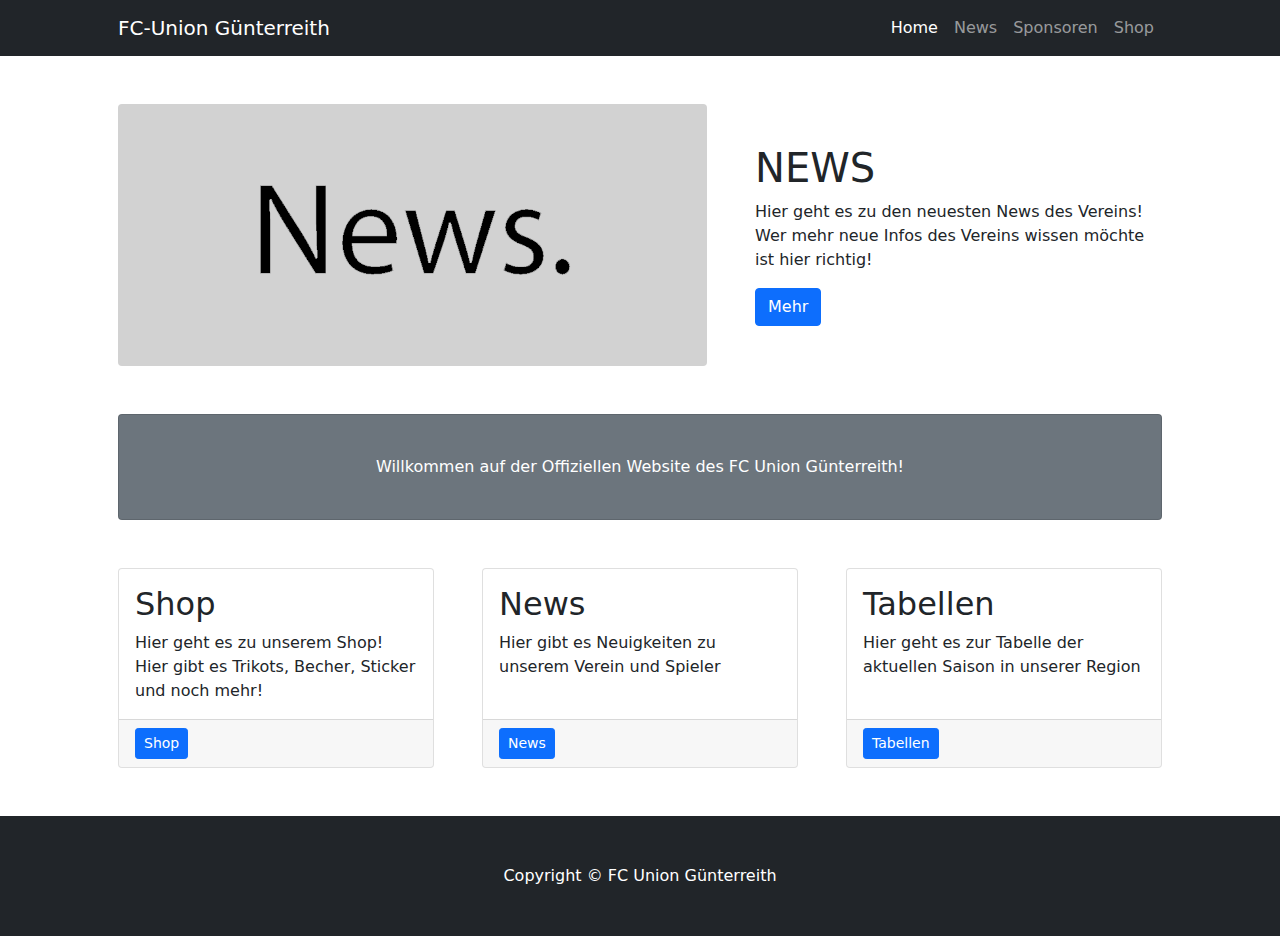
<file: news.html>
<!DOCTYPE html>
<html lang="en">
    <head>
        <meta charset="utf-8" />
        <meta name="viewport" content="width=device-width, initial-scale=1, shrink-to-fit=no" />
        <meta name="description" content="" />
        <meta name="author" content="" />
        <title>Willkommen</title>
        <!-- Favicon-->
        <link rel="icon" type="image/x-icon" href="Bilder/LogoSchwoaz.png" />
        <!-- Core theme CSS (includes Bootstrap)-->
        <link href="css/styles.css" rel="stylesheet" />
    </head>
    <body>
        <!-- Responsive navbar-->
        <nav class="navbar navbar-expand-lg navbar-dark bg-dark">
            <div class="container px-5">
                <a class="navbar-brand" href="index.html">FC-Union Günterreith</a>
                <button class="navbar-toggler" type="button" data-bs-toggle="collapse" data-bs-target="#navbarSupportedContent" aria-controls="navbarSupportedContent" aria-expanded="false" aria-label="Toggle navigation"><span class="navbar-toggler-icon"></span></button>
                <div class="collapse navbar-collapse" id="navbarSupportedContent">
                    <ul class="navbar-nav ms-auto mb-2 mb-lg-0">
                        <li class="nav-item"><a class="nav-link active" aria-current="page" href="index.html">Home</a></li>
                        <li class="nav-item"><a class="nav-link" href="news.html">News</a></li>
                        <li class="nav-item"><a class="nav-link" href="sponsoren.html">Sponsoren</a></li>
                        <li class="nav-item"><a class="nav-link" href="shop/mainshop.html">Shop</a></li>
                    </ul>
                </div>
            </div>
        </nav>
        <!-- Page Content-->
        <div class="container px-4 px-lg-5">
            <!-- Heading Row-->
            <div class="row gx-4 gx-lg-5 align-items-center my-5">
                <div class="col-lg-7"><img class="img-fluid rounded mb-4 mb-lg-0" src="Bilder/news.png" alt="..." /></div>
                <div class="col-lg-5">
                    <h1 class="font-weight-light">NEWS</h1>
                    <p>Hier geht es zu den neuesten News des Vereins! Wer mehr neue Infos des Vereins wissen möchte ist hier richtig!</p>
                    <a class="btn btn-primary" href="https://vereine.oefb.at/SkKleinzell/News/">Mehr</a>
                </div>
            </div>
            <!-- Call to Action-->
            <div class="card text-white bg-secondary my-5 py-4 text-center">
                <div class="card-body"><p class="text-white m-0">Willkommen auf der Offiziellen Website des FC Union Günterreith!</p></div>
            </div>
            <!-- Content Row-->
            <div class="row gx-4 gx-lg-5">
                <div class="col-md-4 mb-5">
                    <div class="card h-100">
                        <div class="card-body">
                            <h2 class="card-title">Shop</h2>
                            <p class="card-text">Hier geht es zu unserem Shop! Hier gibt es Trikots, Becher, Sticker und noch mehr!</p>
                        </div>
                        <div class="card-footer"><a class="btn btn-primary btn-sm" href="shop/mainshop.html">Shop</a></div>
                    </div>
                </div>
                <div class="col-md-4 mb-5">
                    <div class="card h-100">
                        <div class="card-body">
                            <h2 class="card-title">News</h2>
                            <p class="card-text">Hier gibt es Neuigkeiten zu unserem Verein und Spieler</p>
                        </div>
                        <div class="card-footer"><a class="btn btn-primary btn-sm" href="news.html">News</a></div>
                    </div>
                </div>
                <div class="col-md-4 mb-5">
                    <div class="card h-100">
                        <div class="card-body">
                            <h2 class="card-title">Tabellen</h2>
                            <p class="card-text">Hier geht es zur Tabelle der aktuellen Saison in unserer Region</p>
                        </div>
                        <div class="card-footer"><a class="btn btn-primary btn-sm" href="tabellen.html">Tabellen</a></div>
                    </div>
                </div>
            </div>
        </div>
        <!-- Footer-->
        <footer class="py-5 bg-dark">
            <div class="container px-4 px-lg-5"><p class="m-0 text-center text-white">Copyright &copy; FC Union Günterreith</p></div>
        </footer>
        <!-- Bootstrap core JS-->
        <script src="https://cdn.jsdelivr.net/npm/bootstrap@5.1.3/dist/js/bootstrap.bundle.min.js"></script>
        <!-- Core theme JS-->
        <script src="js/scripts.js"></script>
    </body>
</html>
</file>
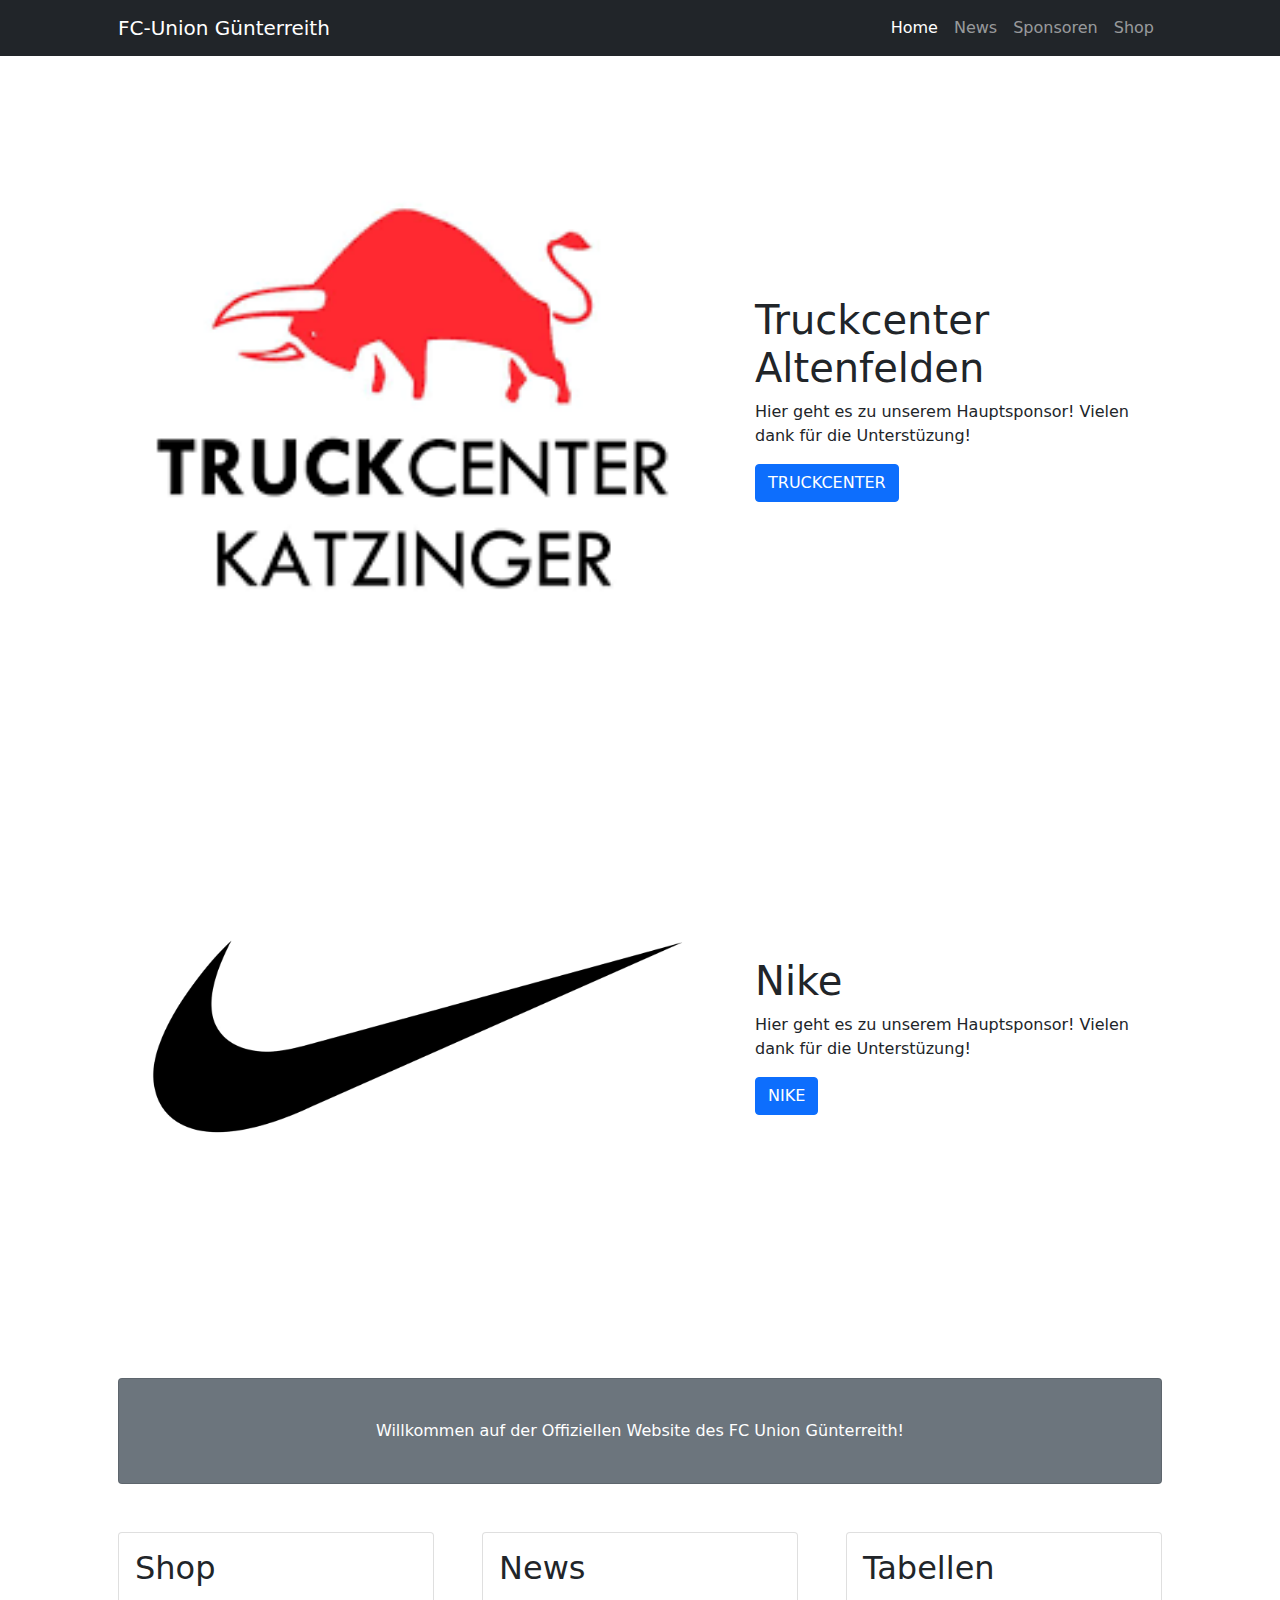
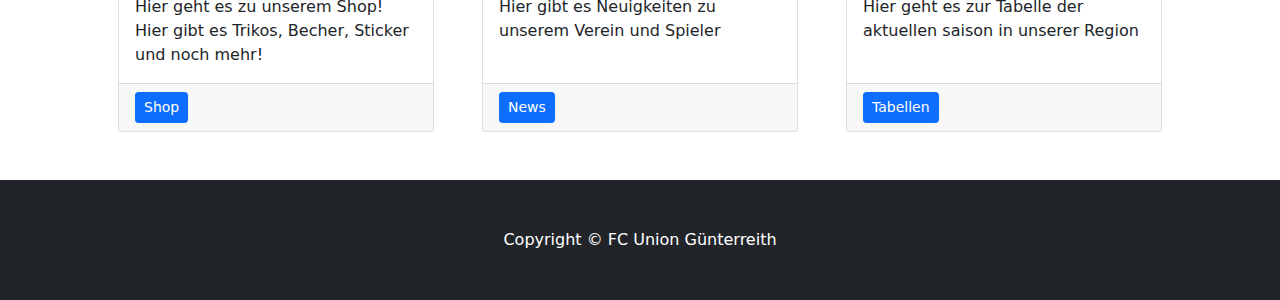
<file: sponsoren.html>
<!DOCTYPE html>
<html lang="en">
    <head>
        <meta charset="utf-8" />
        <meta name="viewport" content="width=device-width, initial-scale=1, shrink-to-fit=no" />
        <meta name="description" content="" />
        <meta name="author" content="" />
        <title>Willkommen</title>
        <!-- Favicon-->
        <link rel="icon" type="image/x-icon" href="Bilder/LogoSchwoaz.png" />
        <!-- Core theme CSS (includes Bootstrap)-->
        <link href="css/styles.css" rel="stylesheet" />
    </head>
    <body>
        <!-- Responsive navbar-->
        <nav class="navbar navbar-expand-lg navbar-dark bg-dark">
            <div class="container px-5">
                <a class="navbar-brand" href="index.html">FC-Union Günterreith</a>
                <button class="navbar-toggler" type="button" data-bs-toggle="collapse" data-bs-target="#navbarSupportedContent" aria-controls="navbarSupportedContent" aria-expanded="false" aria-label="Toggle navigation"><span class="navbar-toggler-icon"></span></button>
                <div class="collapse navbar-collapse" id="navbarSupportedContent">
                    <ul class="navbar-nav ms-auto mb-2 mb-lg-0">
                        <li class="nav-item"><a class="nav-link active" aria-current="page" href="index.html">Home</a></li>
                        <li class="nav-item"><a class="nav-link" href="news.html">News</a></li>
                        <li class="nav-item"><a class="nav-link" href="sponsoren.html">Sponsoren</a></li>
                        <li class="nav-item"><a class="nav-link" href="shop/mainshop.html">Shop</a></li>
                    </ul>
                </div>
            </div>
        </nav>
        <!-- Page Content-->
        <div class="container px-4 px-lg-5">
            <!-- Heading Row-->
            <div class="row gx-4 gx-lg-5 align-items-center my-5">
                <div class="col-lg-7"><img class="img-fluid rounded mb-4 mb-lg-0" src="Bilder/truckcenter.jpg" alt="..." style="width: 100%;" /></div>
                <div class="col-lg-5">
                    <h1 class="font-weight-light">Truckcenter Altenfelden</h1>
                    <p>Hier geht es zu unserem Hauptsponsor! Vielen dank für die Unterstüzung!</p>
                    <a class="btn btn-primary" href="https://www.truckcenter.at">TRUCKCENTER</a>
                </div>
            </div>
            <div class="row gx-4 gx-lg-5 align-items-center my-5">
                <div class="col-lg-7"><img class="img-fluid rounded mb-4 mb-lg-0" src="Bilder/nike.jpg" alt="..." style="width: 100%;" /></div>
                <div class="col-lg-5">
                    <h1 class="font-weight-light">Nike</h1>
                    <p>Hier geht es zu unserem Hauptsponsor! Vielen dank für die Unterstüzung!</p>
                    <a class="btn btn-primary" href="https://www.nike.com/at/?cp=25112799164_search_%7Cnike%7C10584195729%7C105408615595%7Ce%7Cc%7CDE%7Cpure%7C454472780830&gclsrc=aw.ds&ds_rl=1252249&gclid=CjwKCAiArOqOBhBmEiwAsgeLmVILRnxE4rPLFCxzvbAe2QxAiFLGgRueB5yae6lX7TBhl8ggmzVylRoCKuIQAvD_BwE">NIKE</a>
                </div>
            </div>
            <!-- Call to Action-->
            <div class="card text-white bg-secondary my-5 py-4 text-center">
                <div class="card-body"><p class="text-white m-0">Willkommen auf der Offiziellen Website des FC Union Günterreith!</p></div>
            </div>
            <!-- Content Row-->
            <div class="row gx-4 gx-lg-5">
                <div class="col-md-4 mb-5">
                    <div class="card h-100">
                        <div class="card-body">
                            <h2 class="card-title">Shop</h2>
                            <p class="card-text">Hier geht es zu unserem Shop! Hier gibt es Trikos, Becher, Sticker und noch mehr!</p>
                        </div>
                        <div class="card-footer"><a class="btn btn-primary btn-sm" href="shop/mainshop.html">Shop</a></div>
                    </div>
                </div>
                <div class="col-md-4 mb-5">
                    <div class="card h-100">
                        <div class="card-body">
                            <h2 class="card-title">News</h2>
                            <p class="card-text">Hier gibt es Neuigkeiten zu unserem Verein und Spieler</p>
                        </div>
                        <div class="card-footer"><a class="btn btn-primary btn-sm" href="news.html">News</a></div>
                    </div>
                </div>
                <div class="col-md-4 mb-5">
                    <div class="card h-100">
                        <div class="card-body">
                            <h2 class="card-title">Tabellen</h2>
                            <p class="card-text">Hier geht es zur Tabelle der aktuellen saison in unserer Region</p>
                        </div>
                        <div class="card-footer"><a class="btn btn-primary btn-sm" href="tabellen.html">Tabellen</a></div>
                    </div>
                </div>
            </div>
        </div>
        <!-- Footer-->
        <footer class="py-5 bg-dark">
            <div class="container px-4 px-lg-5"><p class="m-0 text-center text-white">Copyright &copy; FC Union Günterreith</p></div>
        </footer>
        <!-- Bootstrap core JS-->
        <script src="https://cdn.jsdelivr.net/npm/bootstrap@5.1.3/dist/js/bootstrap.bundle.min.js"></script>
        <!-- Core theme JS-->
        <script src="js/scripts.js"></script>
    </body>
</html>
</file>
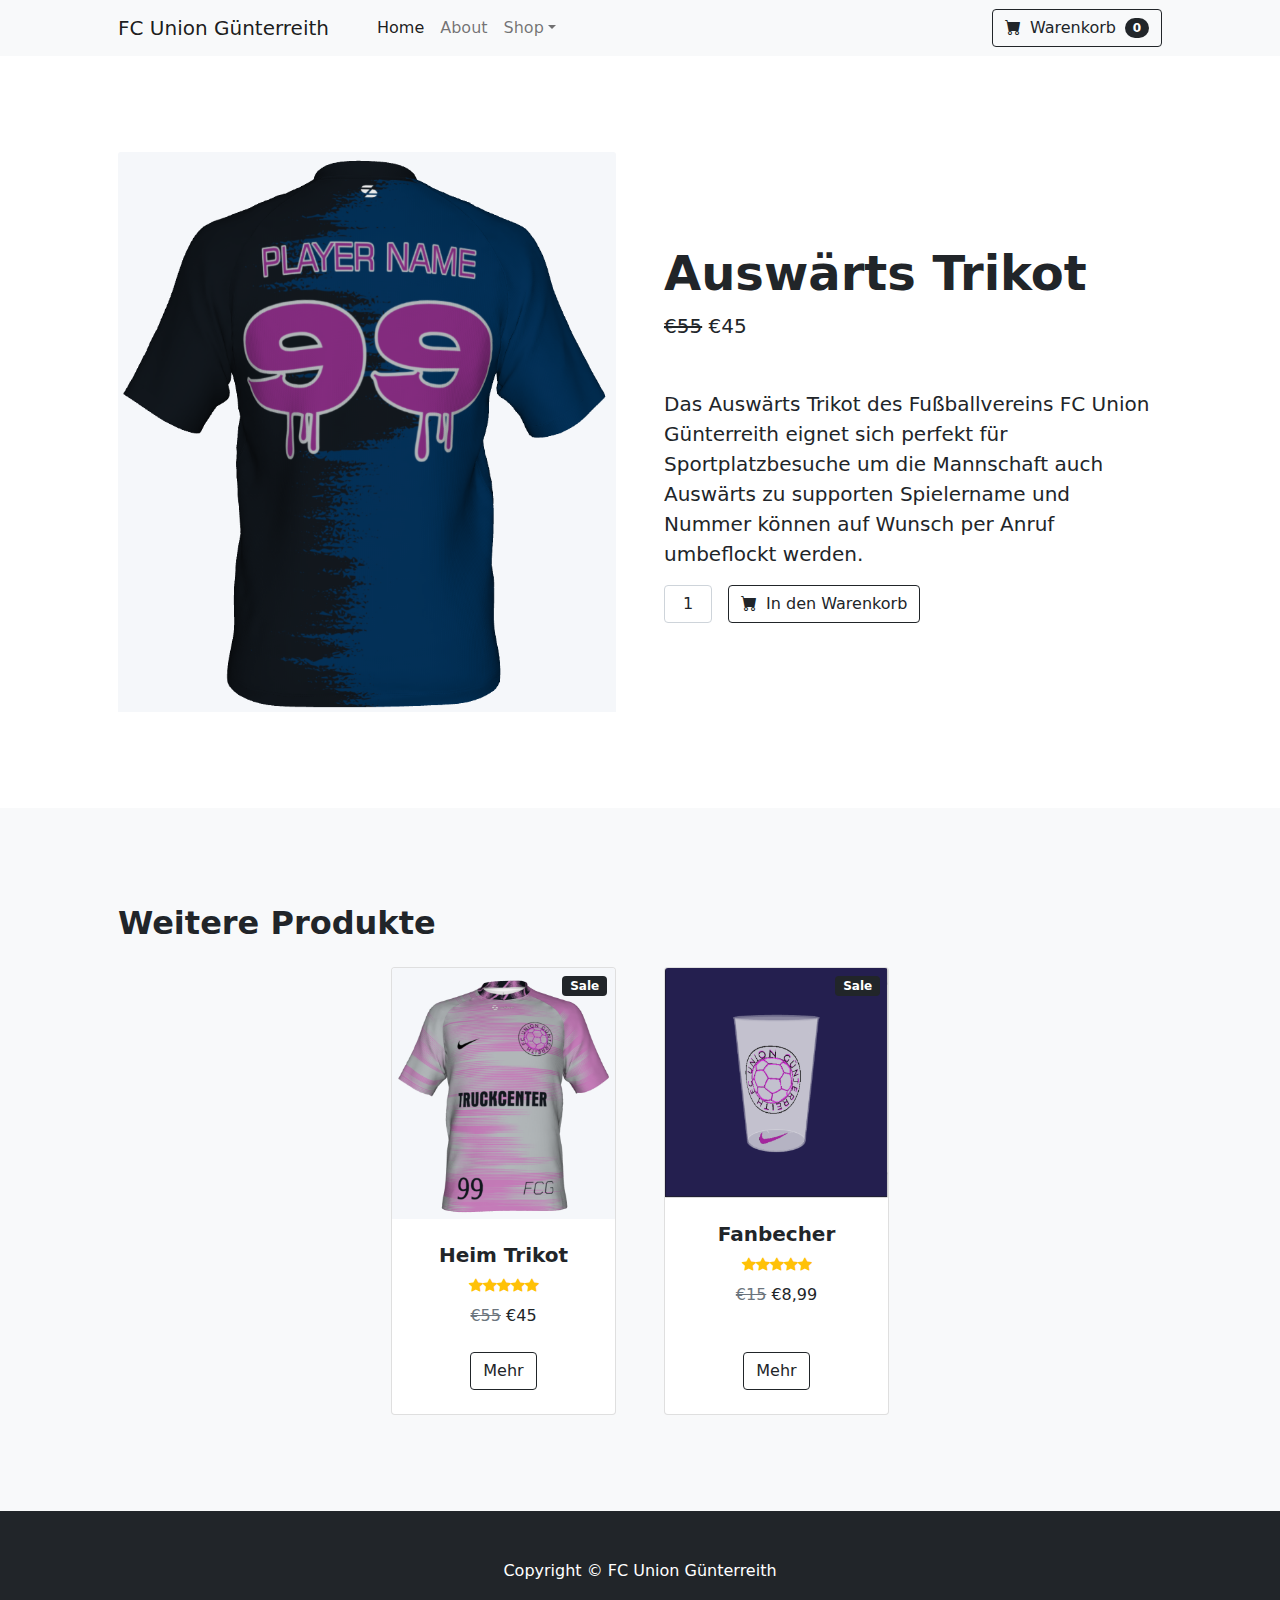
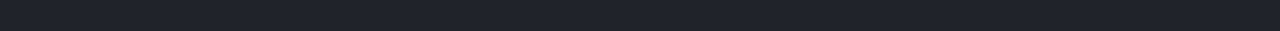
<file: shop-items/auswerts-trikot.html>
<!DOCTYPE html>
<html lang="en">
    <head>
        <meta charset="utf-8" />
        <meta name="viewport" content="width=device-width, initial-scale=1, shrink-to-fit=no" />
        <meta name="description" content="" />
        <meta name="author" content="" />
        <title>Heim Trikot</title>
        <!-- Favicon-->
        <link rel="icon" type="image/x-icon" href="assets/favicon.ico" />
        <!-- Bootstrap icons-->
        <link href="https://cdn.jsdelivr.net/npm/bootstrap-icons@1.5.0/font/bootstrap-icons.css" rel="stylesheet" />
        <!-- Core theme CSS (includes Bootstrap)-->
        <link href="css/styles.css" rel="stylesheet" />
    </head>
    <body>
        <!-- Navigation-->
        <nav class="navbar navbar-expand-lg navbar-light bg-light">
            <div class="container px-4 px-lg-5">
                <a class="navbar-brand" href="#!">FC Union Günterreith</a>
                <button class="navbar-toggler" type="button" data-bs-toggle="collapse" data-bs-target="#navbarSupportedContent" aria-controls="navbarSupportedContent" aria-expanded="false" aria-label="Toggle navigation"><span class="navbar-toggler-icon"></span></button>
                <div class="collapse navbar-collapse" id="navbarSupportedContent">
                    <ul class="navbar-nav me-auto mb-2 mb-lg-0 ms-lg-4">
                        <li class="nav-item"><a class="nav-link active" aria-current="page" href="../index.html">Home</a></li>
                        <li class="nav-item"><a class="nav-link" href="#!">About</a></li>
                        <li class="nav-item dropdown">
                            <a class="nav-link dropdown-toggle" id="navbarDropdown" href="#" role="button" data-bs-toggle="dropdown" aria-expanded="false">Shop</a>
                            <ul class="dropdown-menu" aria-labelledby="navbarDropdown">
                                <li><a class="dropdown-item" href="../shop/mainshop.html">Alle Produkte</a></li>
                                <li><hr class="dropdown-divider" /></li>
                                <li><a class="dropdown-item" href="../shop/beliebteprodukte.html">Beliebte Produkte</a></li>
                                <li><a class="dropdown-item" href="../shop/neuheiten.html">Neuheiten</a></li>
                            </ul>
                        </li>
                    </ul>
                    <form class="d-flex">
                        <button class="btn btn-outline-dark" type="submit">
                            <i class="bi-cart-fill me-1"></i>
                            Warenkorb
                            <span class="badge bg-dark text-white ms-1 rounded-pill">0</span>
                        </button>
                    </form>
                </div>
            </div>
        </nav>
        <!-- Product section-->
        <section class="py-5">
            <div class="container px-4 px-lg-5 my-5">
                <div class="row gx-4 gx-lg-5 align-items-center">
                    <div class="col-md-6"><img class="card-img-top mb-5 mb-md-0" src="../Bilder/Auswärtstrikot_hinten.PNG" alt="..." /></div>
                    <div class="col-md-6">
                        <div class="small mb-1"></div>
                        <h1 class="display-5 fw-bolder">Auswärts Trikot</h1>
                        <div class="fs-5 mb-5">
                            <span class="text-decoration-line-through">€55</span>
                            <span>€45</span>
                        </div>
                        <p class="lead">Das Auswärts Trikot des Fußballvereins FC Union Günterreith eignet sich perfekt für Sportplatzbesuche um die Mannschaft auch Auswärts zu supporten
                            Spielername und Nummer können auf Wunsch per Anruf umbeflockt werden. </p>
                        <div class="d-flex">
                            <input class="form-control text-center me-3" id="inputQuantity" type="num" value="1" style="max-width: 3rem" />
                            <button class="btn btn-outline-dark flex-shrink-0" type="button">
                                <i class="bi-cart-fill me-1"></i>
                                In den Warenkorb
                            </button>
                        </div>
                    </div>
                </div>
            </div>
        </section>
        <!-- Related items section-->
        <section class="py-5 bg-light">
            <div class="container px-4 px-lg-5 mt-5">
                <h2 class="fw-bolder mb-4">Weitere Produkte </h2>
                <div class="row gx-4 gx-lg-5 row-cols-2 row-cols-md-3 row-cols-xl-4 justify-content-center">
                    <div class="col mb-5">
                        <div class="card h-100">

                            <div class="badge bg-dark text-white position-absolute" style="top: 0.5rem; right: 0.5rem">Sale</div>
                            <!-- Product image-->
                            <img class="card-img-top" src="../Bilder/trikot.PNG" alt="..." />
                            <!-- Product details-->
                            <div class="card-body p-4">
                                <div class="text-center">
                                    <!-- Product name-->
                                    <h5 class="fw-bolder">Heim Trikot</h5>

                                    <div class="d-flex justify-content-center small text-warning mb-2">
                                        <div class="bi-star-fill"></div>
                                        <div class="bi-star-fill"></div>
                                        <div class="bi-star-fill"></div>
                                        <div class="bi-star-fill"></div>
                                        <div class="bi-star-fill"></div>
                                    </div>
                                    <!-- Product price-->
                                    <span class="text-muted text-decoration-line-through">€55</span>
                                    €45
                                </div>
                            </div>
                            <!-- Product actions-->
                            <div class="card-footer p-4 pt-0 border-top-0 bg-transparent">
                                <div class="text-center"><a class="btn btn-outline-dark mt-auto" href="../shop-items/heim-trikot.html">Mehr</a></div>
                            </div>
                        </div>
                    </div>
                    <div class="col mb-5">
                        <div class="card h-100">
                            <!-- Sale badge-->
                            <div class="badge bg-dark text-white position-absolute" style="top: 0.5rem; right: 0.5rem">Sale</div>
                            <!-- Product image-->
                            <img class="card-img-top" src="../Bilder/becher (2).PNG" alt="..." />
                            <!-- Product details-->
                            <div class="card-body p-4">
                                <div class="text-center">
                                    <!-- Product name-->
                                    <h5 class="fw-bolder">Fanbecher</h5>
                                    <!-- Product reviews-->
                                    <div class="d-flex justify-content-center small text-warning mb-2">
                                        <div class="bi-star-fill"></div>
                                        <div class="bi-star-fill"></div>
                                        <div class="bi-star-fill"></div>
                                        <div class="bi-star-fill"></div>
                                        <div class="bi-star-fill"></div>
                                    </div>
                                    <!-- Product price-->
                                    <span class="text-muted text-decoration-line-through">€15</span>
                                    €8,99
                                </div>
                            </div>
                            <!-- Product actions-->
                            <div class="card-footer p-4 pt-0 border-top-0 bg-transparent">
                                <div class="text-center"><a class="btn btn-outline-dark mt-auto" href="../shop-items/fanbecher.html">Mehr</a></div>
                            </div>
                        </div>
                    </div>
        </section>
        <!-- Footer-->
        <footer class="py-5 bg-dark">
            <div class="container"><p class="m-0 text-center text-white">Copyright &copy; FC Union Günterreith</p></div>
        </footer>
        <!-- Bootstrap core JS-->
        <script src="https://cdn.jsdelivr.net/npm/bootstrap@5.1.3/dist/js/bootstrap.bundle.min.js"></script>
        <!-- Core theme JS-->
        <script src="js/scripts.js"></script>
    </body>
</html>
</file>
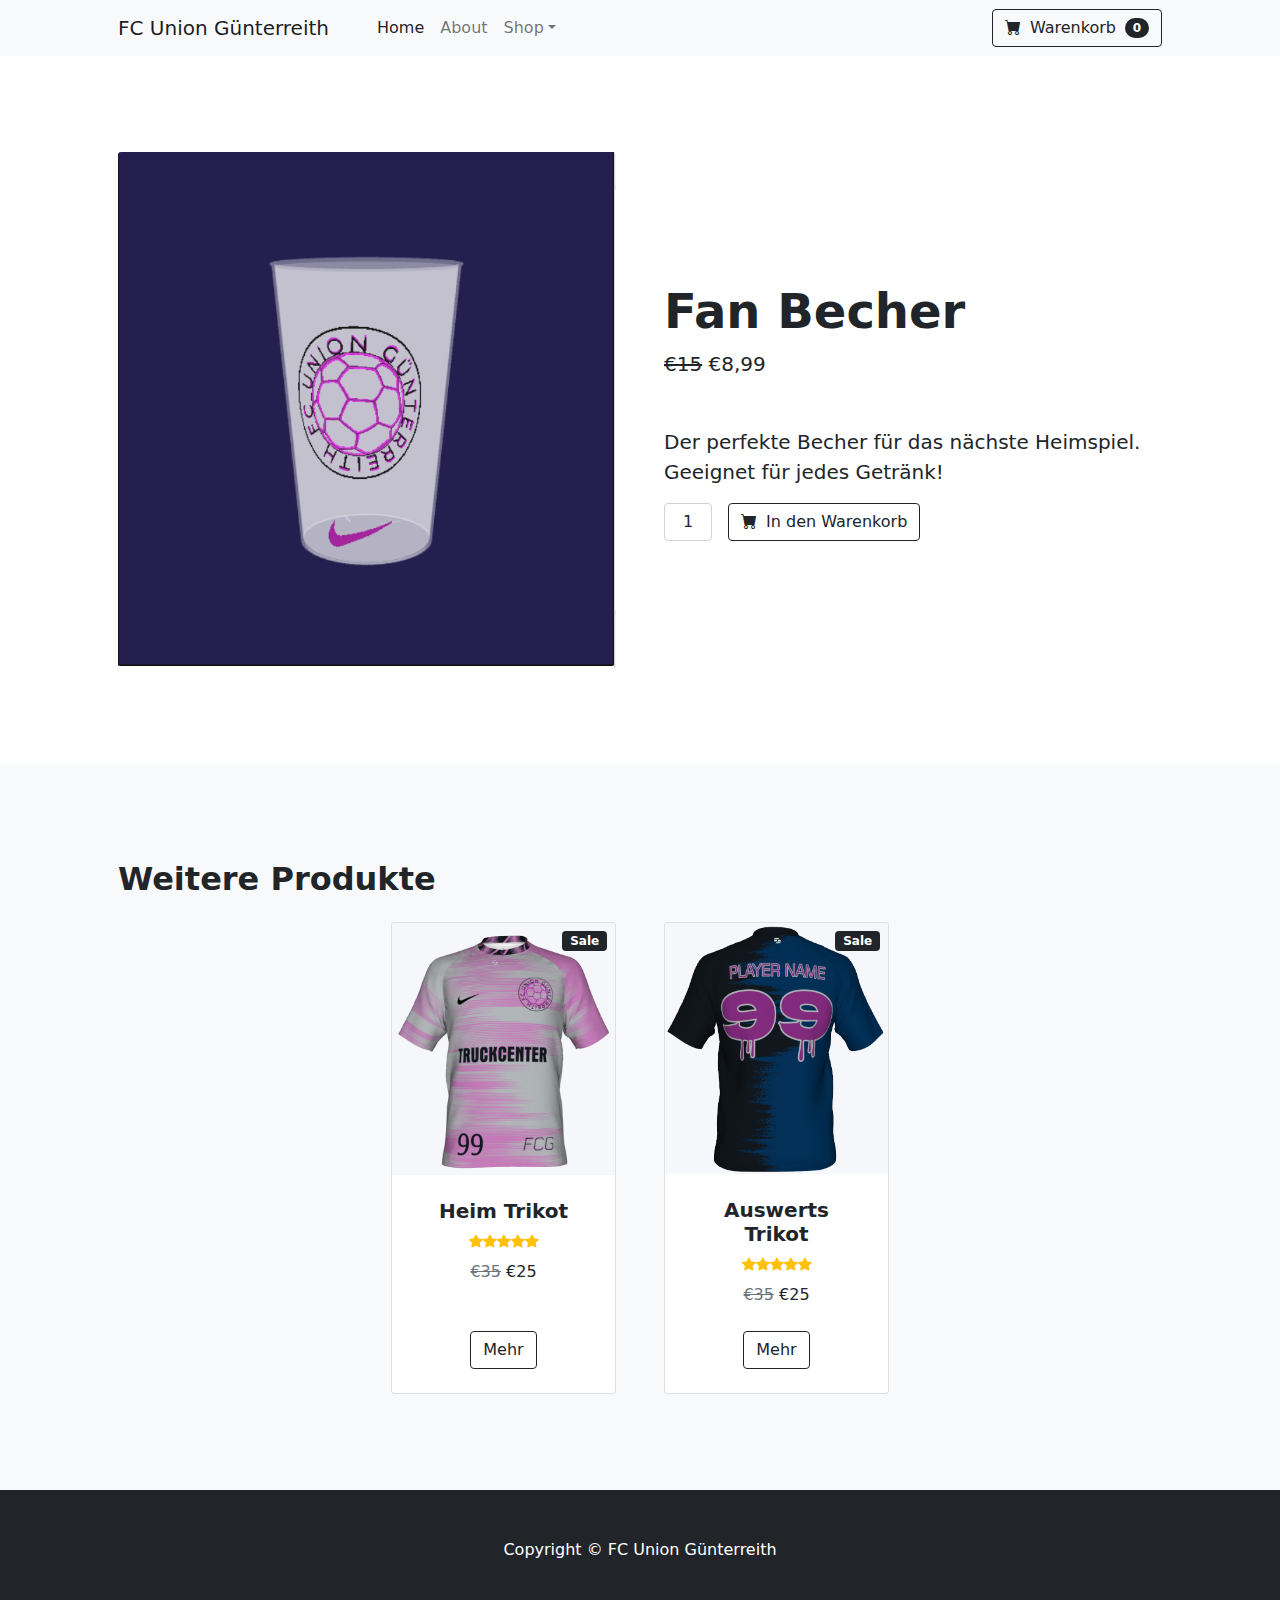
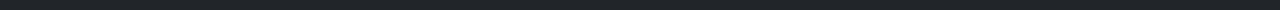
<file: shop-items/fanbecher.html>
<!DOCTYPE html>
<html lang="en">
    <head>
        <meta charset="utf-8" />
        <meta name="viewport" content="width=device-width, initial-scale=1, shrink-to-fit=no" />
        <meta name="description" content="" />
        <meta name="author" content="" />
        <title>Heim Trikot</title>
        <!-- Favicon-->
        <link rel="icon" type="image/x-icon" href="assets/favicon.ico" />
        <!-- Bootstrap icons-->
        <link href="https://cdn.jsdelivr.net/npm/bootstrap-icons@1.5.0/font/bootstrap-icons.css" rel="stylesheet" />
        <!-- Core theme CSS (includes Bootstrap)-->
        <link href="css/styles.css" rel="stylesheet" />
    </head>
    <body>
        <!-- Navigation-->
        <nav class="navbar navbar-expand-lg navbar-light bg-light">
            <div class="container px-4 px-lg-5">
                <a class="navbar-brand" href="#!">FC Union Günterreith</a>
                <button class="navbar-toggler" type="button" data-bs-toggle="collapse" data-bs-target="#navbarSupportedContent" aria-controls="navbarSupportedContent" aria-expanded="false" aria-label="Toggle navigation"><span class="navbar-toggler-icon"></span></button>
                <div class="collapse navbar-collapse" id="navbarSupportedContent">
                    <ul class="navbar-nav me-auto mb-2 mb-lg-0 ms-lg-4">
                        <li class="nav-item"><a class="nav-link active" aria-current="page" href="../index.html">Home</a></li>
                        <li class="nav-item"><a class="nav-link" href="#!">About</a></li>
                        <li class="nav-item dropdown">
                            <a class="nav-link dropdown-toggle" id="navbarDropdown" href="#" role="button" data-bs-toggle="dropdown" aria-expanded="false">Shop</a>
                            <ul class="dropdown-menu" aria-labelledby="navbarDropdown">
                                <li><a class="dropdown-item" href="../shop/mainshop.html">Alle Produkte</a></li>
                                <li><hr class="dropdown-divider" /></li>
                                <li><a class="dropdown-item" href="../shop/beliebteprodukte.html">Beliebte Produkte</a></li>
                                <li><a class="dropdown-item" href="../shop/neuheiten.html">Neuheiten</a></li>
                            </ul>
                        </li>
                    </ul>
                    <form class="d-flex">
                        <button class="btn btn-outline-dark" type="submit">
                            <i class="bi-cart-fill me-1"></i>
                            Warenkorb
                            <span class="badge bg-dark text-white ms-1 rounded-pill">0</span>
                        </button>
                    </form>
                </div>
            </div>
        </nav>
        <!-- Product section-->
        <section class="py-5">
            <div class="container px-4 px-lg-5 my-5">
                <div class="row gx-4 gx-lg-5 align-items-center">
                    <div class="col-md-6"><img class="card-img-top mb-5 mb-md-0" src="../Bilder/becher (2).PNG" alt="..." /></div>
                    <div class="col-md-6">
                        <div class="small mb-1"></div>
                        <h1 class="display-5 fw-bolder">Fan Becher</h1>
                        <div class="fs-5 mb-5">
                            <span class="text-decoration-line-through">€15</span>
                            <span>€8,99</span>
                        </div>
                        <p class="lead">Der perfekte Becher für das nächste Heimspiel. Geeignet für jedes Getränk!</p>
                        <div class="d-flex">
                            <input class="form-control text-center me-3" id="inputQuantity" type="num" value="1" style="max-width: 3rem" />
                            <button class="btn btn-outline-dark flex-shrink-0" type="button">
                                <i class="bi-cart-fill me-1"></i>
                                In den Warenkorb
                            </button>
                        </div>
                    </div>
                </div>
            </div>
        </section>
        <!-- Related items section-->
        <section class="py-5 bg-light">
            <div class="container px-4 px-lg-5 mt-5">
                <h2 class="fw-bolder mb-4">Weitere Produkte</h2>
                <div class="row gx-4 gx-lg-5 row-cols-2 row-cols-md-3 row-cols-xl-4 justify-content-center">
                    <div class="col mb-5">
                        <div class="card h-100">

                            <div class="badge bg-dark text-white position-absolute" style="top: 0.5rem; right: 0.5rem">Sale</div>
                            <!-- Product image-->
                            <img class="card-img-top" src="../Bilder/trikot.PNG" alt="..." />
                            <!-- Product details-->
                            <div class="card-body p-4">
                                <div class="text-center">
                                    <!-- Product name-->
                                    <h5 class="fw-bolder">Heim Trikot</h5>

                                    <div class="d-flex justify-content-center small text-warning mb-2">
                                        <div class="bi-star-fill"></div>
                                        <div class="bi-star-fill"></div>
                                        <div class="bi-star-fill"></div>
                                        <div class="bi-star-fill"></div>
                                        <div class="bi-star-fill"></div>
                                    </div>
                                    <!-- Product price-->
                                    <span class="text-muted text-decoration-line-through">€35</span>
                                    €25
                                </div>
                            </div>
                            <!-- Product actions-->
                            <div class="card-footer p-4 pt-0 border-top-0 bg-transparent">
                                <div class="text-center"><a class="btn btn-outline-dark mt-auto" href="../shop-items/heim-trikot.html">Mehr</a></div>
                            </div>
                        </div>
                    </div>
                    <div class="col mb-5">
                        <div class="card h-100">
                            <!-- Sale badge-->
                            <div class="badge bg-dark text-white position-absolute" style="top: 0.5rem; right: 0.5rem">Sale</div>
                            <!-- Product image-->
                            <img class="card-img-top" src="../Bilder/Auswärtstrikot_hinten.PNG" alt="..." />
                            <!-- Product details-->
                            <div class="card-body p-4">
                                <div class="text-center">
                                    <!-- Product name-->
                                    <h5 class="fw-bolder">Auswerts Trikot</h5>
                                    <!-- Product reviews-->
                                    <div class="d-flex justify-content-center small text-warning mb-2">
                                        <div class="bi-star-fill"></div>
                                        <div class="bi-star-fill"></div>
                                        <div class="bi-star-fill"></div>
                                        <div class="bi-star-fill"></div>
                                        <div class="bi-star-fill"></div>
                                    </div>
                                    <!-- Product price-->
                                    <span class="text-muted text-decoration-line-through">€35</span>
                                    €25
                                </div>
                            </div>
                            <!-- Product actions-->
                            <div class="card-footer p-4 pt-0 border-top-0 bg-transparent">
                                <div class="text-center"><a class="btn btn-outline-dark mt-auto" href="../shop-items/auswerts-trikot.html">Mehr</a></div>
                            </div>
                        </div>
                    </div>
                    
        </section>
        <!-- Footer-->
        <footer class="py-5 bg-dark">
            <div class="container"><p class="m-0 text-center text-white">Copyright &copy; FC Union Günterreith</p></div>
        </footer>
        <!-- Bootstrap core JS-->
        <script src="https://cdn.jsdelivr.net/npm/bootstrap@5.1.3/dist/js/bootstrap.bundle.min.js"></script>
        <!-- Core theme JS-->
        <script src="js/scripts.js"></script>
    </body>
</html>
</file>
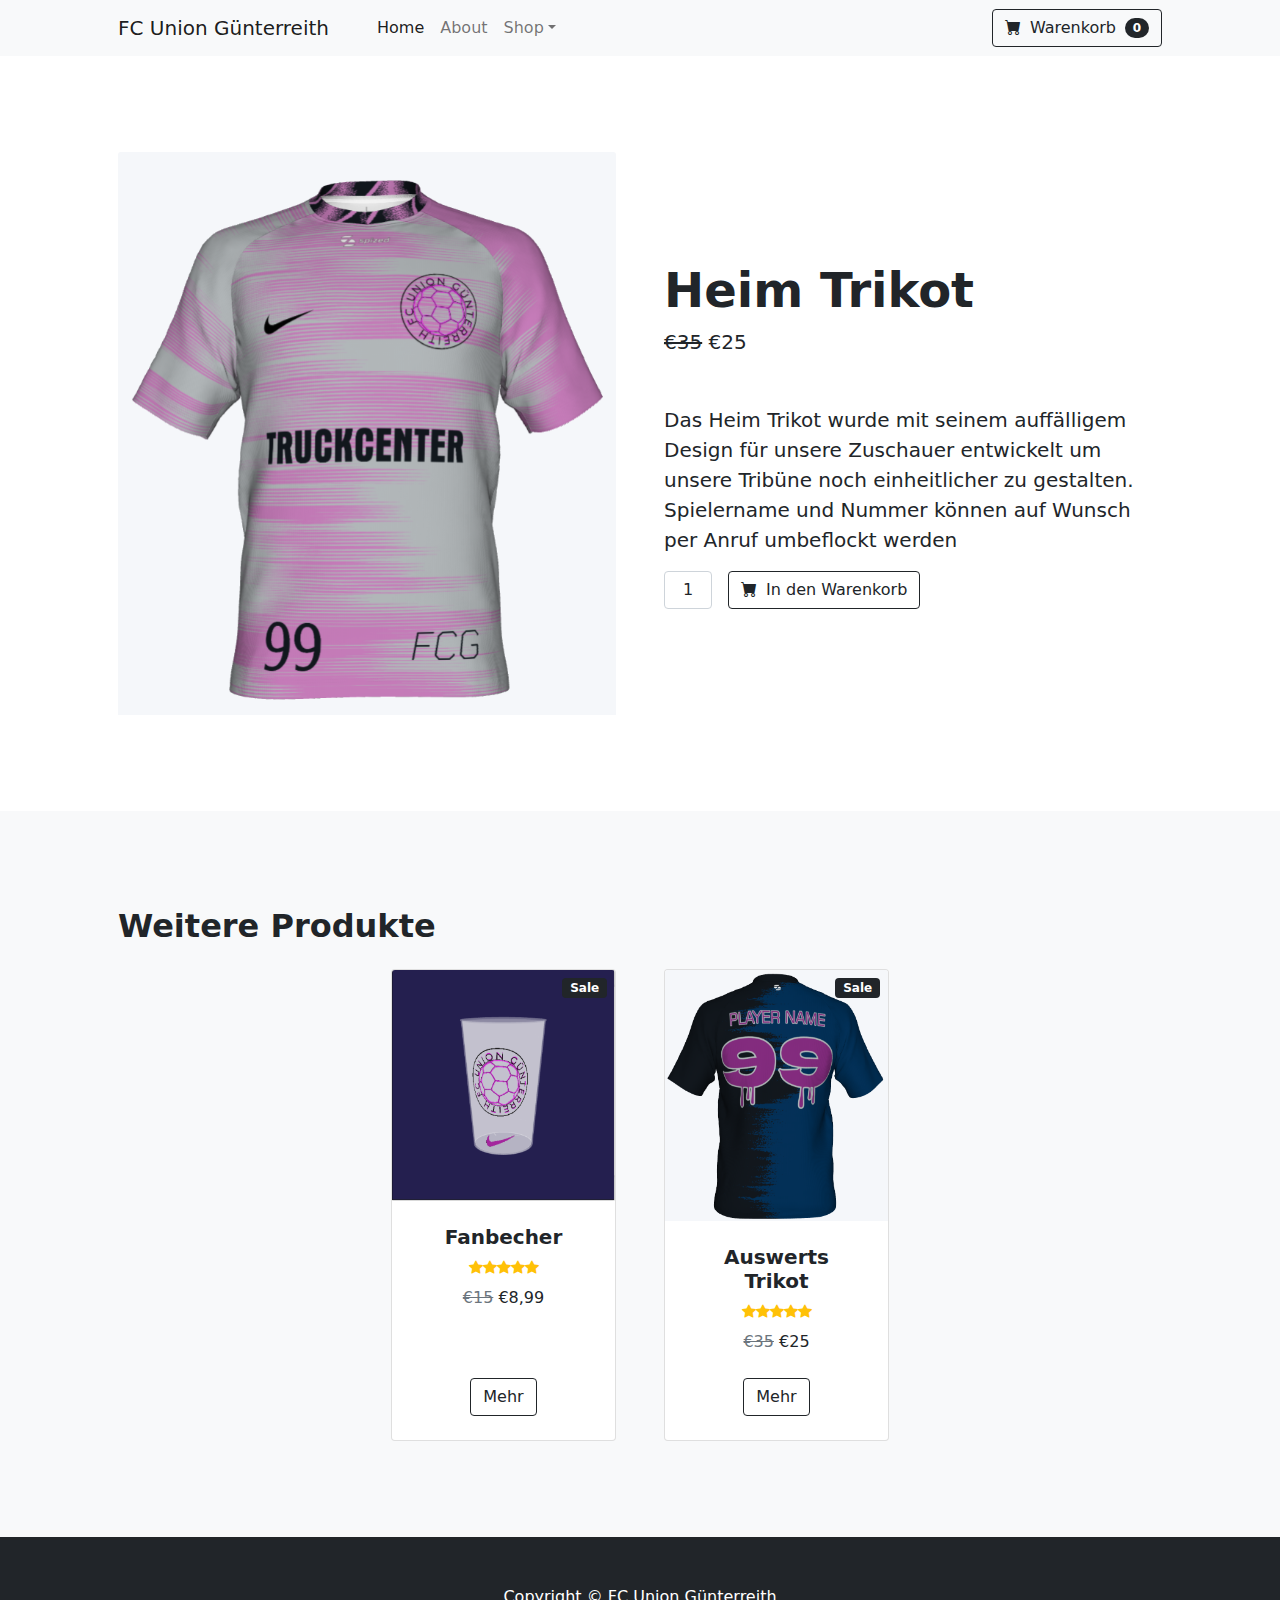
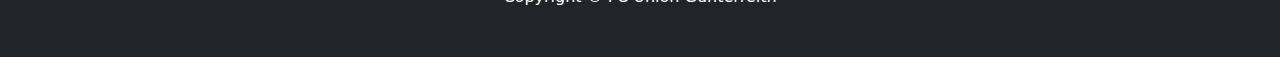
<file: shop-items/heim-trikot.html>
<!DOCTYPE html>
<html lang="en">
    <head>
        <meta charset="utf-8" />
        <meta name="viewport" content="width=device-width, initial-scale=1, shrink-to-fit=no" />
        <meta name="description" content="" />
        <meta name="author" content="" />
        <title>Heim Trikot</title>
        <!-- Favicon-->
        <link rel="icon" type="image/x-icon" href="assets/favicon.ico" />
        <!-- Bootstrap icons-->
        <link href="https://cdn.jsdelivr.net/npm/bootstrap-icons@1.5.0/font/bootstrap-icons.css" rel="stylesheet" />
        <!-- Core theme CSS (includes Bootstrap)-->
        <link href="css/styles.css" rel="stylesheet" />
    </head>
    <body>
        <!-- Navigation-->
        <nav class="navbar navbar-expand-lg navbar-light bg-light">
            <div class="container px-4 px-lg-5">
                <a class="navbar-brand" href="#!">FC Union Günterreith</a>
                <button class="navbar-toggler" type="button" data-bs-toggle="collapse" data-bs-target="#navbarSupportedContent" aria-controls="navbarSupportedContent" aria-expanded="false" aria-label="Toggle navigation"><span class="navbar-toggler-icon"></span></button>
                <div class="collapse navbar-collapse" id="navbarSupportedContent">
                    <ul class="navbar-nav me-auto mb-2 mb-lg-0 ms-lg-4">
                        <li class="nav-item"><a class="nav-link active" aria-current="page" href="../index.html">Home</a></li>
                        <li class="nav-item"><a class="nav-link" href="#!">About</a></li>
                        <li class="nav-item dropdown">
                            <a class="nav-link dropdown-toggle" id="navbarDropdown" href="#" role="button" data-bs-toggle="dropdown" aria-expanded="false">Shop</a>
                            <ul class="dropdown-menu" aria-labelledby="navbarDropdown">
                                <li><a class="dropdown-item" href="../shop/mainshop.html">Alle Produkte</a></li>
                                <li><hr class="dropdown-divider" /></li>
                                <li><a class="dropdown-item" href="../shop/beliebteprodukte.html">Beliebte Produkte</a></li>
                                <li><a class="dropdown-item" href="../shop/neuheiten.html">Neuheiten</a></li>
                            </ul>
                        </li>
                    </ul>
                    <form class="d-flex">
                        <button class="btn btn-outline-dark" type="submit">
                            <i class="bi-cart-fill me-1"></i>
                            Warenkorb
                            <span class="badge bg-dark text-white ms-1 rounded-pill">0</span>
                        </button>
                    </form>
                </div>
            </div>
        </nav>
        <!-- Product section-->
        <section class="py-5">
            <div class="container px-4 px-lg-5 my-5">
                <div class="row gx-4 gx-lg-5 align-items-center">
                    <div class="col-md-6"><img class="card-img-top mb-5 mb-md-0" src="../Bilder/trikot.PNG" alt="..." /></div>
                    <div class="col-md-6">
                        <div class="small mb-1"></div>
                        <h1 class="display-5 fw-bolder">Heim Trikot</h1>
                        <div class="fs-5 mb-5">
                            <span class="text-decoration-line-through">€35</span>
                            <span>€25</span>
                        </div>
                        <p class="lead">Das Heim Trikot wurde mit seinem auffälligem Design für unsere Zuschauer entwickelt um unsere Tribüne noch einheitlicher zu gestalten.
                            Spielername und Nummer können auf Wunsch per Anruf umbeflockt werden</p>
                        <div class="d-flex">
                            <input class="form-control text-center me-3" id="inputQuantity" type="num" value="1" style="max-width: 3rem" />
                            <button class="btn btn-outline-dark flex-shrink-0" type="button">
                                <i class="bi-cart-fill me-1"></i>
                                In den Warenkorb
                            </button>
                        </div>
                    </div>
                </div>
            </div>
        </section>
        <!-- Related items section-->
        <section class="py-5 bg-light">
            <div class="container px-4 px-lg-5 mt-5">
                <h2 class="fw-bolder mb-4">Weitere Produkte</h2>
                <div class="row gx-4 gx-lg-5 row-cols-2 row-cols-md-3 row-cols-xl-4 justify-content-center">
                    <div class="col mb-5">
                        <div class="card h-100">

                            <div class="badge bg-dark text-white position-absolute" style="top: 0.5rem; right: 0.5rem">Sale</div>
                            <!-- Product image-->
                            <img class="card-img-top" src="../Bilder/becher (2).PNG" alt="..." />
                            <!-- Product details-->
                            <div class="card-body p-4">
                                <div class="text-center">
                                    <!-- Product name-->
                                    <h5 class="fw-bolder">Fanbecher</h5>

                                    <div class="d-flex justify-content-center small text-warning mb-2">
                                        <div class="bi-star-fill"></div>
                                        <div class="bi-star-fill"></div>
                                        <div class="bi-star-fill"></div>
                                        <div class="bi-star-fill"></div>
                                        <div class="bi-star-fill"></div>
                                    </div>
                                    <!-- Product price-->
                                    <span class="text-muted text-decoration-line-through">€15</span>
                                    €8,99
                                </div>
                            </div>
                            <!-- Product actions-->
                            <div class="card-footer p-4 pt-0 border-top-0 bg-transparent">
                                <div class="text-center"><a class="btn btn-outline-dark mt-auto" href="../shop-items/fanbecher.html">Mehr</a></div>
                            </div>
                        </div>
                    </div>
                    <div class="col mb-5">
                        <div class="card h-100">
                            <!-- Sale badge-->
                            <div class="badge bg-dark text-white position-absolute" style="top: 0.5rem; right: 0.5rem">Sale</div>
                            <!-- Product image-->
                            <img class="card-img-top" src="../Bilder/Auswärtstrikot_hinten.PNG" alt="..." />
                            <!-- Product details-->
                            <div class="card-body p-4">
                                <div class="text-center">
                                    <!-- Product name-->
                                    <h5 class="fw-bolder">Auswerts Trikot</h5>
                                    <!-- Product reviews-->
                                    <div class="d-flex justify-content-center small text-warning mb-2">
                                        <div class="bi-star-fill"></div>
                                        <div class="bi-star-fill"></div>
                                        <div class="bi-star-fill"></div>
                                        <div class="bi-star-fill"></div>
                                        <div class="bi-star-fill"></div>
                                    </div>
                                    <!-- Product price-->
                                    <span class="text-muted text-decoration-line-through">€35</span>
                                    €25
                                </div>
                            </div>
                            <!-- Product actions-->
                            <div class="card-footer p-4 pt-0 border-top-0 bg-transparent">
                                <div class="text-center"><a class="btn btn-outline-dark mt-auto" href="../shop-items/auswerts-trikot.html">Mehr</a></div>
                            </div>
                        </div>
                    </div>
        </section>
        <!-- Footer-->
        <footer class="py-5 bg-dark">
            <div class="container"><p class="m-0 text-center text-white">Copyright &copy; FC Union Günterreith</p></div>
        </footer>
        <!-- Bootstrap core JS-->
        <script src="https://cdn.jsdelivr.net/npm/bootstrap@5.1.3/dist/js/bootstrap.bundle.min.js"></script>
        <!-- Core theme JS-->
        <script src="js/scripts.js"></script>
    </body>
</html>
</file>
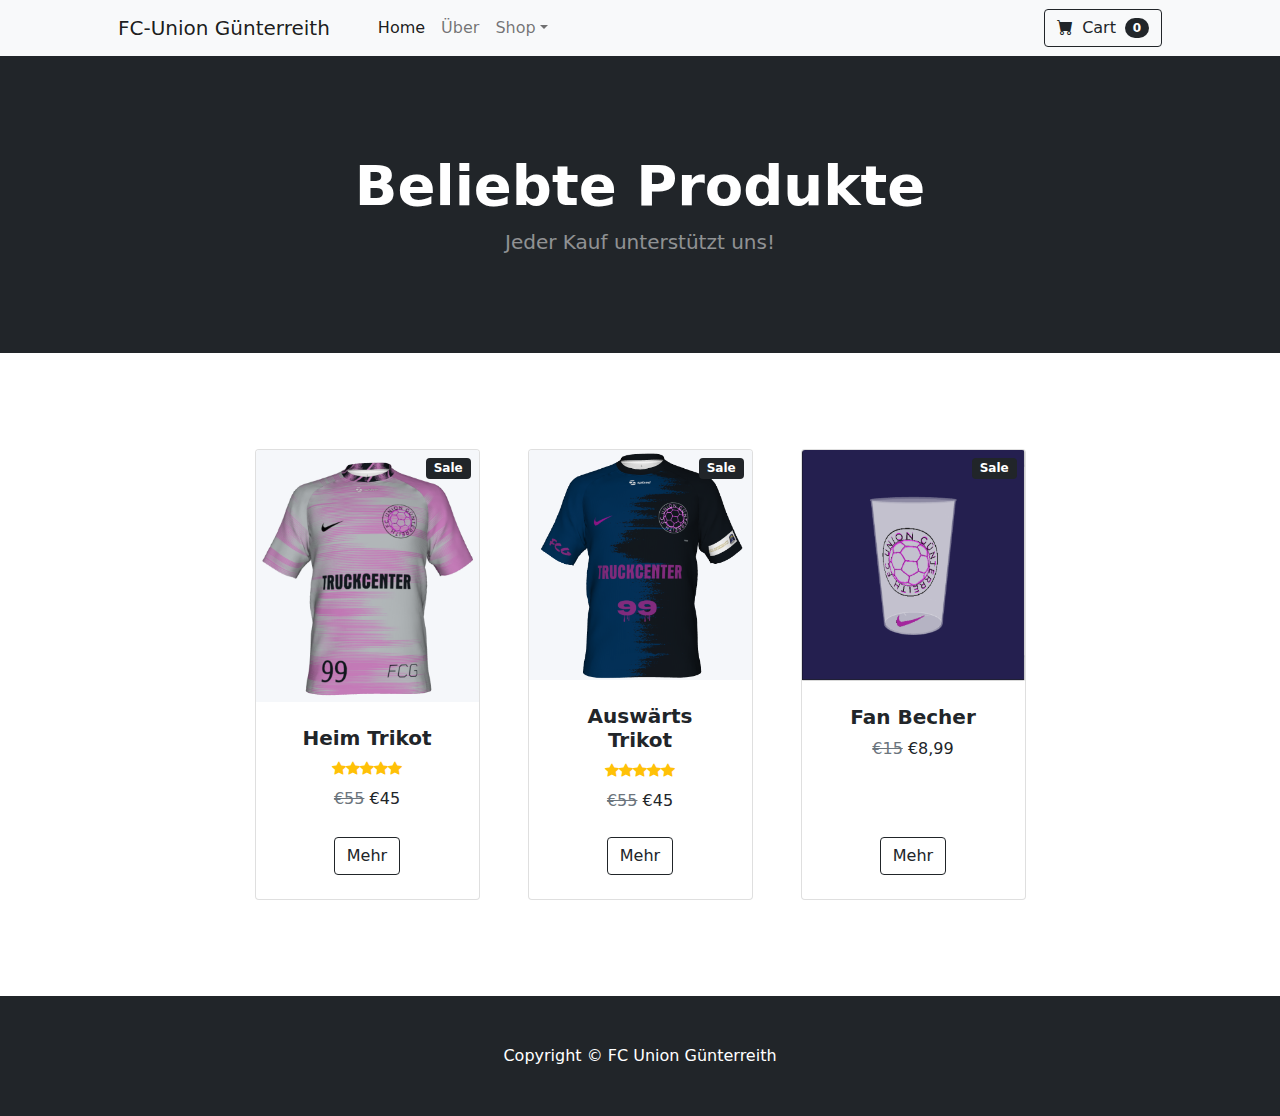
<file: shop/beliebteprodukte.html>
<!DOCTYPE html>
<html lang="en">
    <head>
        <meta charset="utf-8" />
        <meta name="viewport" content="width=device-width, initial-scale=1, shrink-to-fit=no" />
        <meta name="description" content="" />
        <meta name="author" content="" />
        <title>Beliebteprodukte</title>
        <!-- Favicon-->
        <link rel="icon" type="image/x-icon" href="assets/favicon.ico" />
        <!-- Bootstrap icons-->
        <link href="https://cdn.jsdelivr.net/npm/bootstrap-icons@1.5.0/font/bootstrap-icons.css" rel="stylesheet" />
        <!-- Core theme CSS (includes Bootstrap)-->
        <link href="css/styles.css" rel="stylesheet" />
    </head>
    <body>
        <!-- Navigation-->
        <nav class="navbar navbar-expand-lg navbar-light bg-light">
            <div class="container px-4 px-lg-5">
                <a class="navbar-brand" href="mainshop.html">FC-Union Günterreith</a>
                <button class="navbar-toggler" type="button" data-bs-toggle="collapse" data-bs-target="#navbarSupportedContent" aria-controls="navbarSupportedContent" aria-expanded="false" aria-label="Toggle navigation"><span class="navbar-toggler-icon"></span></button>
                <div class="collapse navbar-collapse" id="navbarSupportedContent">
                    <ul class="navbar-nav me-auto mb-2 mb-lg-0 ms-lg-4">
                        <li class="nav-item"><a class="nav-link active" aria-current="page" href="../index.html">Home</a></li>
                        <li class="nav-item"><a class="nav-link" href="#!">Über</a></li>
                        <li class="nav-item dropdown">
                            <a class="nav-link dropdown-toggle" id="navbarDropdown" href="#" role="button" data-bs-toggle="dropdown" aria-expanded="false">Shop</a>
                            <ul class="dropdown-menu" aria-labelledby="navbarDropdown">
                                <li><a class="dropdown-item" href="#!">Alle Produkte</a></li>
                                <li><hr class="dropdown-divider" /></li>
                                <li><a class="dropdown-item" href="beliebteprodukte.html">Beliebte Produkte</a></li>
                                <li><a class="dropdown-item" href="neuheiten.html">Neuheiten</a></li>
                            </ul>
                        </li>
                    </ul>
                    <form class="d-flex">
                        <button class="btn btn-outline-dark" type="submit">
                            <i class="bi-cart-fill me-1"></i>
                            Cart
                            <span class="badge bg-dark text-white ms-1 rounded-pill">0</span>
                        </button>
                    </form>
                </div>
            </div>
        </nav>
        <!-- Header-->
        <header class="bg-dark py-5">
            <div class="container px-4 px-lg-5 my-5">
                <div class="text-center text-white">
                    <h1 class="display-4 fw-bolder">Beliebte Produkte</h1>
                    <p class="lead fw-normal text-white-50 mb-0">Jeder Kauf unterstützt uns!</p>
                </div>
            </div>
        </header>
        <!-- Section-->
        <section class="py-5">
            <!--Heimtrikot-->
            <div class="container px-4 px-lg-5 mt-5">
                <div class="row gx-4 gx-lg-5 row-cols-2 row-cols-md-3 row-cols-xl-4 justify-content-center">
                    <div class="col mb-5">
                        <div class="card h-100">
                            <div class="badge bg-dark text-white position-absolute" style="top: 0.5rem; right: 0.5rem">Sale</div>
                            <!-- Product image-->
                            <img class="card-img-top" src="../Bilder/trikot.PNG" alt="..." />
                            <!-- Product details-->
                            <div class="card-body p-4">
                                <div class="text-center">
                                    <!-- Product name-->
                                    <h5 class="fw-bolder">Heim Trikot</h5>
                                    <!-- Product Review-->
                                    <div class="d-flex justify-content-center small text-warning mb-2">
                                        <div class="bi-star-fill"></div>
                                        <div class="bi-star-fill"></div>
                                        <div class="bi-star-fill"></div>
                                        <div class="bi-star-fill"></div>
                                        <div class="bi-star-fill"></div>
                                    </div>
                                    <!-- Product price-->
                                    <span class="text-muted text-decoration-line-through">€55</span>
                                    €45
                                </div>
                            </div>
                            <!-- Product actions-->
                            <div class="card-footer p-4 pt-0 border-top-0 bg-transparent">
                                <div class="text-center"><a class="btn btn-outline-dark mt-auto" href="../shop-items/heim-trikot.html">Mehr</a></div>
                            </div>
                        </div>
                    </div>
                    <!--Auswertstrikot-->
                    <div class="col mb-5">
                        <div class="card h-100">
                            <!-- Sale badge-->
                            <div class="badge bg-dark text-white position-absolute" style="top: 0.5rem; right: 0.5rem">Sale</div>
                            <!-- Product image-->
                            <img class="card-img-top" src="../Bilder/Auswärtstrikot.PNG" alt="..." />
                            <!-- Product details-->
                            <div class="card-body p-4">
                                <div class="text-center">
                                    <!-- Product name-->
                                    <h5 class="fw-bolder">Auswärts Trikot</h5>
                                    <!-- Product reviews-->
                                    <div class="d-flex justify-content-center small text-warning mb-2">
                                        <div class="bi-star-fill"></div>
                                        <div class="bi-star-fill"></div>
                                        <div class="bi-star-fill"></div>
                                        <div class="bi-star-fill"></div>
                                        <div class="bi-star-fill"></div>
                                    </div>
                                    <!-- Product price-->
                                    <span class="text-muted text-decoration-line-through">€55</span>
                                    €45
                                </div>
                            </div>
                            <!-- Product actions-->
                            <div class="card-footer p-4 pt-0 border-top-0 bg-transparent">
                                <div class="text-center"><a class="btn btn-outline-dark mt-auto" href="../shop-items/auswerts-trikot.html">Mehr</a></div>
                            </div>
                        </div>
                    </div>
                    <!--Fan Becher-->
                    <div class="col mb-5">
                        <div class="card h-100">
                            <!-- Sale badge-->
                            <div class="badge bg-dark text-white position-absolute" style="top: 0.5rem; right: 0.5rem">Sale</div>
                            <!-- Product image-->
                            <img class="card-img-top" src="../Bilder/becher (2).PNG" alt="..." />
                            <!-- Product details-->
                            <div class="card-body p-4">
                                <div class="text-center">
                                    <!-- Product name-->
                                    <h5 class="fw-bolder">Fan Becher</h5>
                                    <!-- Product price-->
                                    <span class="text-muted text-decoration-line-through">€15</span>
                                    €8,99
                                </div>
                            </div>
                            <!-- Product actions-->
                            <div class="card-footer p-4 pt-0 border-top-0 bg-transparent">
                                <div class="text-center"><a class="btn btn-outline-dark mt-auto" href="../shop-items/fanbecher.html">Mehr</a></div>
                            </div>
                        </div>
                    </div>
                    
        </section>
        <!-- Footer-->
        <footer class="py-5 bg-dark">
            <div class="container"><p class="m-0 text-center text-white">Copyright &copy; FC Union Günterreith</p></div>
        </footer>
        <!-- Bootstrap core JS-->
        <script src="https://cdn.jsdelivr.net/npm/bootstrap@5.1.3/dist/js/bootstrap.bundle.min.js"></script>
        <!-- Core theme JS-->
        <script src="js/scripts.js"></script>
    </body>
</html>
</file>
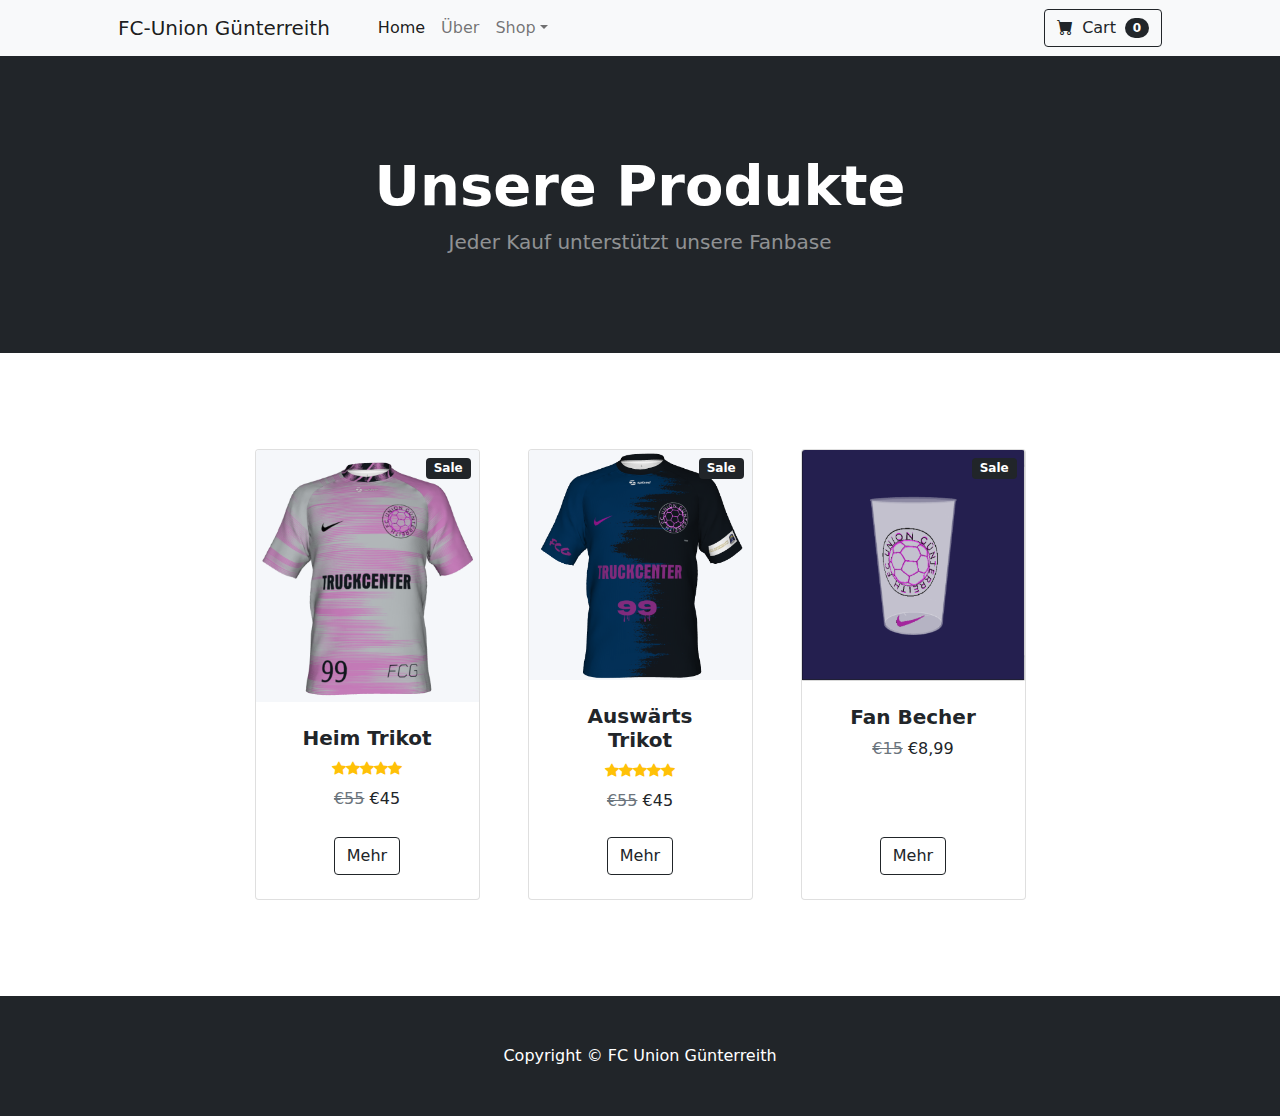
<file: shop/mainshop.html>
<!DOCTYPE html>
<html lang="en">
    <head>
        <meta charset="utf-8" />
        <meta name="viewport" content="width=device-width, initial-scale=1, shrink-to-fit=no" />
        <meta name="description" content="" />
        <meta name="author" content="" />
        <title>Shop</title>
        <!-- Favicon-->
        <link rel="icon" type="image/x-icon" href="assets/favicon.ico" />
        <!-- Bootstrap icons-->
        <link href="https://cdn.jsdelivr.net/npm/bootstrap-icons@1.5.0/font/bootstrap-icons.css" rel="stylesheet" />
        <!-- Core theme CSS (includes Bootstrap)-->
        <link href="css/styles.css" rel="stylesheet" />
    </head>
    <body>
        <!-- Navigation-->
        <nav class="navbar navbar-expand-lg navbar-light bg-light">
            <div class="container px-4 px-lg-5">
                <a class="navbar-brand" href="mainshop.html">FC-Union Günterreith</a>
                <button class="navbar-toggler" type="button" data-bs-toggle="collapse" data-bs-target="#navbarSupportedContent" aria-controls="navbarSupportedContent" aria-expanded="false" aria-label="Toggle navigation"><span class="navbar-toggler-icon"></span></button>
                <div class="collapse navbar-collapse" id="navbarSupportedContent">
                    <ul class="navbar-nav me-auto mb-2 mb-lg-0 ms-lg-4">
                        <li class="nav-item"><a class="nav-link active" aria-current="page" href="../index.html">Home</a></li>
                        <li class="nav-item"><a class="nav-link" href="#!">Über</a></li>
                        <li class="nav-item dropdown">
                            <a class="nav-link dropdown-toggle" id="navbarDropdown" href="#" role="button" data-bs-toggle="dropdown" aria-expanded="false">Shop</a>
                            <ul class="dropdown-menu" aria-labelledby="navbarDropdown">
                                <li><a class="dropdown-item" href="../shop/mainshop.html">Alle Produkte</a></li>
                                <li><hr class="dropdown-divider" /></li>
                                <li><a class="dropdown-item" href="beliebteprodukte.html">Beliebte Produkte</a></li>
                                <li><a class="dropdown-item" href="neuheiten.html">Neuheiten</a></li>
                            </ul>
                        </li>
                    </ul>
                    <form class="d-flex">
                        <button class="btn btn-outline-dark" type="submit">
                            <i class="bi-cart-fill me-1"></i>
                            Cart
                            <span class="badge bg-dark text-white ms-1 rounded-pill">0</span>
                        </button>
                    </form>
                </div>
            </div>
        </nav>
        <!-- Header-->
        <header class="bg-dark py-5">
            <div class="container px-4 px-lg-5 my-5">
                <div class="text-center text-white">
                    <h1 class="display-4 fw-bolder">Unsere Produkte</h1>
                    <p class="lead fw-normal text-white-50 mb-0">Jeder Kauf unterstützt unsere Fanbase</p>
                </div>
            </div>
        </header>
        <!-- Section-->
        <section class="py-5">
            <!--Heimtrikot-->
            <div class="container px-4 px-lg-5 mt-5">
                <div class="row gx-4 gx-lg-5 row-cols-2 row-cols-md-3 row-cols-xl-4 justify-content-center">
                    <div class="col mb-5">
                        <div class="card h-100">
                            <div class="badge bg-dark text-white position-absolute" style="top: 0.5rem; right: 0.5rem">Sale</div>
                            <!-- Product image-->
                            <img class="card-img-top" src="../Bilder/trikot.PNG" alt="..." />
                            <!-- Product details-->
                            <div class="card-body p-4">
                                <div class="text-center">
                                    <!-- Product name-->
                                    <h5 class="fw-bolder">Heim Trikot</h5>
                                    <!-- Product Review-->
                                    <div class="d-flex justify-content-center small text-warning mb-2">
                                        <div class="bi-star-fill"></div>
                                        <div class="bi-star-fill"></div>
                                        <div class="bi-star-fill"></div>
                                        <div class="bi-star-fill"></div>
                                        <div class="bi-star-fill"></div>
                                    </div>
                                    <!-- Product price-->
                                    <span class="text-muted text-decoration-line-through">€55</span>
                                    €45
                                </div>
                            </div>
                            <!-- Product actions-->
                            <div class="card-footer p-4 pt-0 border-top-0 bg-transparent">
                                <div class="text-center"><a class="btn btn-outline-dark mt-auto" href="../shop-items/heim-trikot.html">Mehr</a></div>
                            </div>
                        </div>
                    </div>
                    <!--Auswertstrikot-->
                    <div class="col mb-5">
                        <div class="card h-100">
                            <!-- Sale badge-->
                            <div class="badge bg-dark text-white position-absolute" style="top: 0.5rem; right: 0.5rem">Sale</div>
                            <!-- Product image-->
                            <img class="card-img-top" src="../Bilder/Auswärtstrikot.PNG" alt="..." />
                            <!-- Product details-->
                            <div class="card-body p-4">
                                <div class="text-center">
                                    <!-- Product name-->
                                    <h5 class="fw-bolder">Auswärts Trikot</h5>
                                    <!-- Product reviews-->
                                    <div class="d-flex justify-content-center small text-warning mb-2">
                                        <div class="bi-star-fill"></div>
                                        <div class="bi-star-fill"></div>
                                        <div class="bi-star-fill"></div>
                                        <div class="bi-star-fill"></div>
                                        <div class="bi-star-fill"></div>
                                    </div>
                                    <!-- Product price-->
                                    <span class="text-muted text-decoration-line-through">€55</span>
                                    €45
                                </div>
                            </div>
                            <!-- Product actions-->
                            <div class="card-footer p-4 pt-0 border-top-0 bg-transparent">
                                <div class="text-center"><a class="btn btn-outline-dark mt-auto" href="../shop-items/auswerts-trikot.html">Mehr</a></div>
                            </div>
                        </div>
                    </div>
                    <!--Fan Becher-->
                    <div class="col mb-5">
                        <div class="card h-100">
                            <!-- Sale badge-->
                            <div class="badge bg-dark text-white position-absolute" style="top: 0.5rem; right: 0.5rem">Sale</div>
                            <!-- Product image-->
                            <img class="card-img-top" src="../Bilder/becher (2).PNG" alt="..." />
                            <!-- Product details-->
                            <div class="card-body p-4">
                                <div class="text-center">
                                    <!-- Product name-->
                                    <h5 class="fw-bolder">Fan Becher</h5>
                                    <!-- Product price-->
                                    <span class="text-muted text-decoration-line-through">€15</span>
                                    €8,99
                                </div>
                            </div>
                            <!-- Product actions-->
                            <div class="card-footer p-4 pt-0 border-top-0 bg-transparent">
                                <div class="text-center"><a class="btn btn-outline-dark mt-auto" href="../shop-items/fanbecher.html">Mehr</a></div>
                            </div>
                        </div>
                    </div>
                    
        </section>
        <!-- Footer-->
        <footer class="py-5 bg-dark">
            <div class="container"><p class="m-0 text-center text-white">Copyright &copy; FC Union Günterreith</p></div>
        </footer>
        <!-- Bootstrap core JS-->
        <script src="https://cdn.jsdelivr.net/npm/bootstrap@5.1.3/dist/js/bootstrap.bundle.min.js"></script>
        <!-- Core theme JS-->
        <script src="js/scripts.js"></script>
    </body>
</html>
</file>
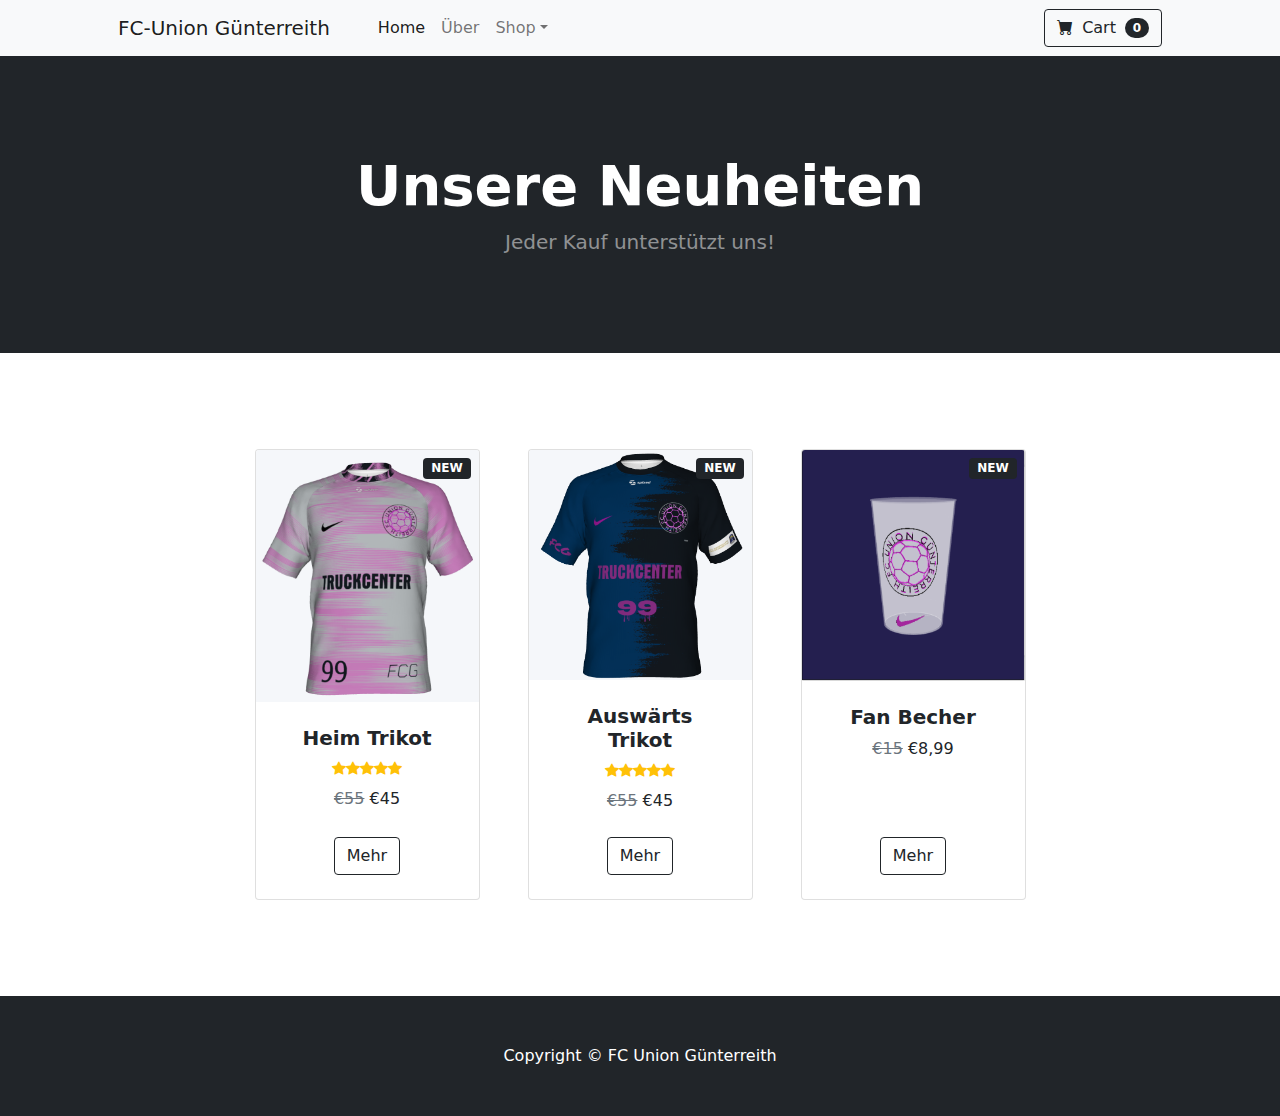
<file: shop/neuheiten.html>
<!DOCTYPE html>
<html lang="en">
    <head>
        <meta charset="utf-8" />
        <meta name="viewport" content="width=device-width, initial-scale=1, shrink-to-fit=no" />
        <meta name="description" content="" />
        <meta name="author" content="" />
        <title>Shop Homepage - Start Bootstrap Template</title>
        <!-- Favicon-->
        <link rel="icon" type="image/x-icon" href="assets/favicon.ico" />
        <!-- Bootstrap icons-->
        <link href="https://cdn.jsdelivr.net/npm/bootstrap-icons@1.5.0/font/bootstrap-icons.css" rel="stylesheet" />
        <!-- Core theme CSS (includes Bootstrap)-->
        <link href="css/styles.css" rel="stylesheet" />
    </head>
    <body>
        <!-- Navigation-->
        <nav class="navbar navbar-expand-lg navbar-light bg-light">
            <div class="container px-4 px-lg-5">
                <a class="navbar-brand" href="mainshop.html">FC-Union Günterreith</a>
                <button class="navbar-toggler" type="button" data-bs-toggle="collapse" data-bs-target="#navbarSupportedContent" aria-controls="navbarSupportedContent" aria-expanded="false" aria-label="Toggle navigation"><span class="navbar-toggler-icon"></span></button>
                <div class="collapse navbar-collapse" id="navbarSupportedContent">
                    <ul class="navbar-nav me-auto mb-2 mb-lg-0 ms-lg-4">
                        <li class="nav-item"><a class="nav-link active" aria-current="page" href="../index.html">Home</a></li>
                        <li class="nav-item"><a class="nav-link" href="#!">Über</a></li>
                        <li class="nav-item dropdown">
                            <a class="nav-link dropdown-toggle" id="navbarDropdown" href="#" role="button" data-bs-toggle="dropdown" aria-expanded="false">Shop</a>
                            <ul class="dropdown-menu" aria-labelledby="navbarDropdown">
                                <li><a class="dropdown-item" href="#!">Alle Produkte</a></li>
                                <li><hr class="dropdown-divider" /></li>
                                <li><a class="dropdown-item" href="beliebteprodukte.html">Beliebte Produkte</a></li>
                                <li><a class="dropdown-item" href="neuheiten.html">Neuheiten</a></li>
                            </ul>
                        </li>
                    </ul>
                    <form class="d-flex">
                        <button class="btn btn-outline-dark" type="submit">
                            <i class="bi-cart-fill me-1"></i>
                            Cart
                            <span class="badge bg-dark text-white ms-1 rounded-pill">0</span>
                        </button>
                    </form>
                </div>
            </div>
        </nav>
        <!-- Header-->
        <header class="bg-dark py-5">
            <div class="container px-4 px-lg-5 my-5">
                <div class="text-center text-white">
                    <h1 class="display-4 fw-bolder">Unsere Neuheiten</h1>
                    <p class="lead fw-normal text-white-50 mb-0">Jeder Kauf unterstützt uns!</p>
                </div>
            </div>
        </header>
        <!-- Section-->
        <section class="py-5">
            <!--Heimtrikot-->
            <div class="container px-4 px-lg-5 mt-5">
                <div class="row gx-4 gx-lg-5 row-cols-2 row-cols-md-3 row-cols-xl-4 justify-content-center">
                    <div class="col mb-5">
                        <div class="card h-100">
                            <div class="badge bg-dark text-white position-absolute" style="top: 0.5rem; right: 0.5rem">NEW</div>
                            <!-- Product image-->
                            <img class="card-img-top" src="../Bilder/trikot.PNG" alt="..." />
                            <!-- Product details-->
                            <div class="card-body p-4">
                                <div class="text-center">
                                    <!-- Product name-->
                                    <h5 class="fw-bolder">Heim Trikot</h5>
                                    <!-- Product Review-->
                                    <div class="d-flex justify-content-center small text-warning mb-2">
                                        <div class="bi-star-fill"></div>
                                        <div class="bi-star-fill"></div>
                                        <div class="bi-star-fill"></div>
                                        <div class="bi-star-fill"></div>
                                        <div class="bi-star-fill"></div>
                                    </div>
                                    <!-- Product price-->
                                    <span class="text-muted text-decoration-line-through">€55</span>
                                    €45
                                </div>
                            </div>
                            <!-- Product actions-->
                            <div class="card-footer p-4 pt-0 border-top-0 bg-transparent">
                                <div class="text-center"><a class="btn btn-outline-dark mt-auto" href="../shop-items/heim-trikot.html">Mehr</a></div>
                            </div>
                        </div>
                    </div>
                    <!--Auswertstrikot-->
                    <div class="col mb-5">
                        <div class="card h-100">
                            <!-- Sale badge-->
                            <div class="badge bg-dark text-white position-absolute" style="top: 0.5rem; right: 0.5rem">NEW</div>
                            <!-- Product image-->
                            <img class="card-img-top" src="../Bilder/Auswärtstrikot.PNG" alt="..." />
                            <!-- Product details-->
                            <div class="card-body p-4">
                                <div class="text-center">
                                    <!-- Product name-->
                                    <h5 class="fw-bolder">Auswärts Trikot</h5>
                                    <!-- Product reviews-->
                                    <div class="d-flex justify-content-center small text-warning mb-2">
                                        <div class="bi-star-fill"></div>
                                        <div class="bi-star-fill"></div>
                                        <div class="bi-star-fill"></div>
                                        <div class="bi-star-fill"></div>
                                        <div class="bi-star-fill"></div>
                                    </div>
                                    <!-- Product price-->
                                    <span class="text-muted text-decoration-line-through">€55</span>
                                    €45
                                </div>
                            </div>
                            <!-- Product actions-->
                            <div class="card-footer p-4 pt-0 border-top-0 bg-transparent">
                                <div class="text-center"><a class="btn btn-outline-dark mt-auto" href="../shop-items/auswerts-trikot.html">Mehr</a></div>
                            </div>
                        </div>
                    </div>
                    <!--Fan Becher-->
                    <div class="col mb-5">
                        <div class="card h-100">
                            <!-- Sale badge-->
                            <div class="badge bg-dark text-white position-absolute" style="top: 0.5rem; right: 0.5rem">NEW</div>
                            <!-- Product image-->
                            <img class="card-img-top" src="../Bilder/becher (2).PNG" alt="..." />
                            <!-- Product details-->
                            <div class="card-body p-4">
                                <div class="text-center">
                                    <!-- Product name-->
                                    <h5 class="fw-bolder">Fan Becher</h5>
                                    <!-- Product price-->
                                    <span class="text-muted text-decoration-line-through">€15</span>
                                    €8,99
                                </div>
                            </div>
                            <!-- Product actions-->
                            <div class="card-footer p-4 pt-0 border-top-0 bg-transparent">
                                <div class="text-center"><a class="btn btn-outline-dark mt-auto" href="../shop-items/fanbecher.html">Mehr</a></div>
                            </div>
                        </div>
                    </div>
                    
        </section>
        <!-- Footer-->
        <footer class="py-5 bg-dark">
            <div class="container"><p class="m-0 text-center text-white">Copyright &copy; FC Union Günterreith</p></div>
        </footer>
        <!-- Bootstrap core JS-->
        <script src="https://cdn.jsdelivr.net/npm/bootstrap@5.1.3/dist/js/bootstrap.bundle.min.js"></script>
        <!-- Core theme JS-->
        <script src="js/scripts.js"></script>
    </body>
</html>
</file>
